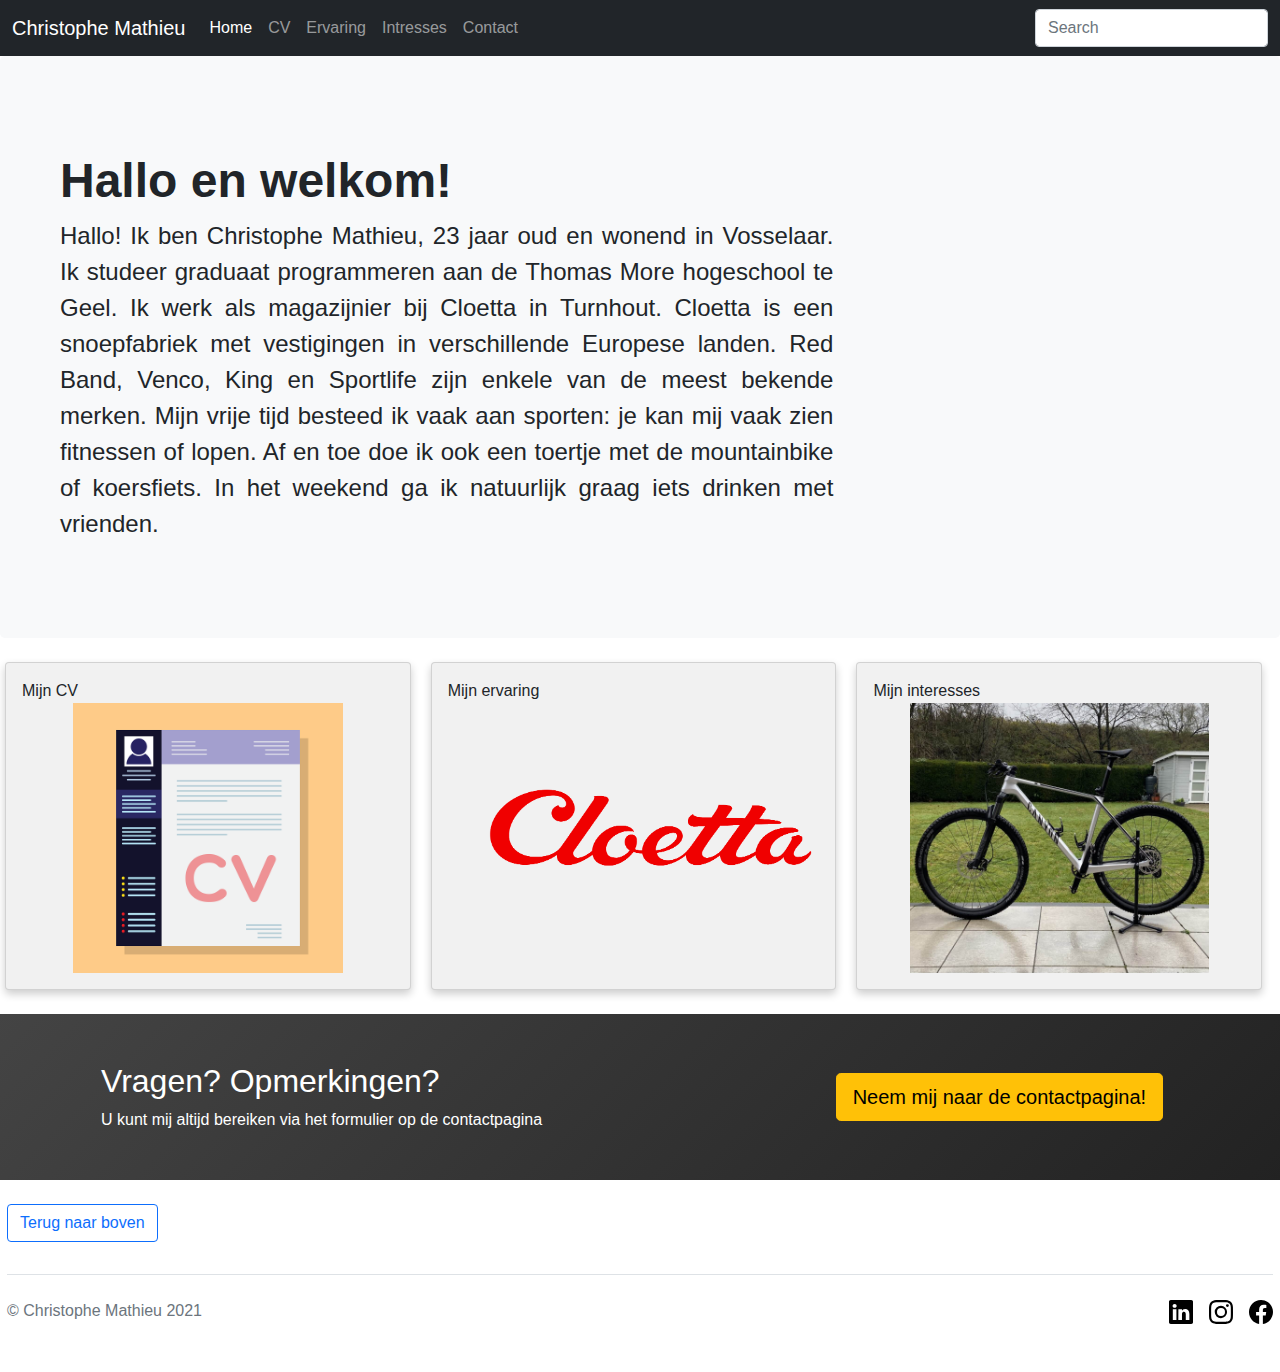
<file: root/index.html>
<!DOCTYPE html>
<html lang="nl">

<head>
    <title>Christophe Mathieu</title>
    <meta charset="UTF-8">
    <link rel="icon" type="image/png" href="favicon.ico" />
    <link rel="stylesheet" type="text/css" href="../css/bootstrap.css">
    <link rel="stylesheet" type="text/css" href="../css/stijlproject.css">

</head>

<body>
    <svg xmlns="http://www.w3.org/2000/svg" style="display: none;">
        <symbol id="bootstrap" viewBox="0 0 118 94">
            <title>Bootstrap</title>
            <path fill-rule="evenodd" clip-rule="evenodd"
                d="M24.509 0c-6.733 0-11.715 5.893-11.492 12.284.214 6.14-.064 14.092-2.066 20.577C8.943 39.365 5.547 43.485 0 44.014v5.972c5.547.529 8.943 4.649 10.951 11.153 2.002 6.485 2.28 14.437 2.066 20.577C12.794 88.106 17.776 94 24.51 94H93.5c6.733 0 11.714-5.893 11.491-12.284-.214-6.14.064-14.092 2.066-20.577 2.009-6.504 5.396-10.624 10.943-11.153v-5.972c-5.547-.529-8.934-4.649-10.943-11.153-2.002-6.484-2.28-14.437-2.066-20.577C105.214 5.894 100.233 0 93.5 0H24.508zM80 57.863C80 66.663 73.436 72 62.543 72H44a2 2 0 01-2-2V24a2 2 0 012-2h18.437c9.083 0 15.044 4.92 15.044 12.474 0 5.302-4.01 10.049-9.119 10.88v.277C75.317 46.394 80 51.21 80 57.863zM60.521 28.34H49.948v14.934h8.905c6.884 0 10.68-2.772 10.68-7.727 0-4.643-3.264-7.207-9.012-7.207zM49.948 49.2v16.458H60.91c7.167 0 10.964-2.876 10.964-8.281 0-5.406-3.903-8.178-11.425-8.178H49.948z">
            </path>
        </symbol>
        <symbol id="facebook" viewBox="0 0 16 16">
            <path
                d="M16 8.049c0-4.446-3.582-8.05-8-8.05C3.58 0-.002 3.603-.002 8.05c0 4.017 2.926 7.347 6.75 7.951v-5.625h-2.03V8.05H6.75V6.275c0-2.017 1.195-3.131 3.022-3.131.876 0 1.791.157 1.791.157v1.98h-1.009c-.993 0-1.303.621-1.303 1.258v1.51h2.218l-.354 2.326H9.25V16c3.824-.604 6.75-3.934 6.75-7.951z" />
        </symbol>
        <symbol id="instagram" viewBox="0 0 16 16">
            <path
                d="M8 0C5.829 0 5.556.01 4.703.048 3.85.088 3.269.222 2.76.42a3.917 3.917 0 0 0-1.417.923A3.927 3.927 0 0 0 .42 2.76C.222 3.268.087 3.85.048 4.7.01 5.555 0 5.827 0 8.001c0 2.172.01 2.444.048 3.297.04.852.174 1.433.372 1.942.205.526.478.972.923 1.417.444.445.89.719 1.416.923.51.198 1.09.333 1.942.372C5.555 15.99 5.827 16 8 16s2.444-.01 3.298-.048c.851-.04 1.434-.174 1.943-.372a3.916 3.916 0 0 0 1.416-.923c.445-.445.718-.891.923-1.417.197-.509.332-1.09.372-1.942C15.99 10.445 16 10.173 16 8s-.01-2.445-.048-3.299c-.04-.851-.175-1.433-.372-1.941a3.926 3.926 0 0 0-.923-1.417A3.911 3.911 0 0 0 13.24.42c-.51-.198-1.092-.333-1.943-.372C10.443.01 10.172 0 7.998 0h.003zm-.717 1.442h.718c2.136 0 2.389.007 3.232.046.78.035 1.204.166 1.486.275.373.145.64.319.92.599.28.28.453.546.598.92.11.281.24.705.275 1.485.039.843.047 1.096.047 3.231s-.008 2.389-.047 3.232c-.035.78-.166 1.203-.275 1.485a2.47 2.47 0 0 1-.599.919c-.28.28-.546.453-.92.598-.28.11-.704.24-1.485.276-.843.038-1.096.047-3.232.047s-2.39-.009-3.233-.047c-.78-.036-1.203-.166-1.485-.276a2.478 2.478 0 0 1-.92-.598 2.48 2.48 0 0 1-.6-.92c-.109-.281-.24-.705-.275-1.485-.038-.843-.046-1.096-.046-3.233 0-2.136.008-2.388.046-3.231.036-.78.166-1.204.276-1.486.145-.373.319-.64.599-.92.28-.28.546-.453.92-.598.282-.11.705-.24 1.485-.276.738-.034 1.024-.044 2.515-.045v.002zm4.988 1.328a.96.96 0 1 0 0 1.92.96.96 0 0 0 0-1.92zm-4.27 1.122a4.109 4.109 0 1 0 0 8.217 4.109 4.109 0 0 0 0-8.217zm0 1.441a2.667 2.667 0 1 1 0 5.334 2.667 2.667 0 0 1 0-5.334z" />
        </symbol>
        <symbol id="linkedin" viewBox="0 0 16 16">
            <path
                d="M0 1.146C0 .513.526 0 1.175 0h13.65C15.474 0 16 .513 16 1.146v13.708c0 .633-.526 1.146-1.175 1.146H1.175C.526 16 0 15.487 0 14.854V1.146zm4.943 12.248V6.169H2.542v7.225h2.401zm-1.2-8.212c.837 0 1.358-.554 1.358-1.248-.015-.709-.52-1.248-1.342-1.248-.822 0-1.359.54-1.359 1.248 0 .694.521 1.248 1.327 1.248h.016zm4.908 8.212V9.359c0-.216.016-.432.08-.586.173-.431.568-.878 1.232-.878.869 0 1.216.662 1.216 1.634v3.865h2.401V9.25c0-2.22-1.184-3.252-2.764-3.252-1.274 0-1.845.7-2.165 1.193v.025h-.016a5.54 5.54 0 0 1 .016-.025V6.169h-2.4c.03.678 0 7.225 0 7.225h2.4z" />
        </symbol>
    </svg>
    <a id="top"></a>

    <div>
        <nav class="navbar navbar-expand-md navbar-dark bg-dark" aria-label="Fourth navbar example">
            <div class="container-fluid">
                <a class="navbar-brand" href="#">Christophe Mathieu</a>
                <button class="navbar-toggler" type="button" data-bs-toggle="collapse"
                    data-bs-target="#navbarsExample04" aria-controls="navbarsExample04" aria-expanded="false"
                    aria-label="Toggle navigation" style="background-color: black">
                    <span class="navbar-toggler-icon"></span>
                </button>

                <div class="collapse navbar-collapse" id="navbarsExample04">
                    <ul class="navbar-nav me-auto mb-2 mb-md-0">
                        <li class="nav-item">
                            <a class="nav-link active" aria-current="page" href="index.html">Home</a>
                        </li>
                        <li class="nav-item">
                            <a class="nav-link" href="cv.html">CV</a>
                        </li>
                        <li class="nav-item">
                            <a class="nav-link" href="ervaring.html">Ervaring</a>
                        </li>
                        <li class="nav-item">
                            <a class="nav-link" href="interesses.html">Intresses</a>
                        </li>
                        <li class="nav-item">
                            <a class="nav-link" href="contact.html">Contact</a>
                        </li>

                    </ul>
                    <form>
                        <input class="form-control" type="text" placeholder="Search" aria-label="Search">
                    </form>
                </div>
            </div>
        </nav>
    </div>
    <div class="p-5 mb-4 bg-light rounded-3">
        <div class="container-fluid py-5">
            <h1 class="display-5 fw-bold">Hallo en welkom!</h1>
            <p class="col-md-8 fs-4">Hallo! Ik ben Christophe Mathieu, 23 jaar oud en wonend in Vosselaar.
                Ik studeer graduaat programmeren aan de Thomas More hogeschool te Geel.
                Ik werk als magazijnier bij Cloetta in Turnhout. Cloetta is een snoepfabriek met vestigingen in
                verschillende Europese landen. Red Band, Venco, King en Sportlife zijn enkele van de meest bekende
                merken.
                Mijn vrije tijd besteed ik vaak aan sporten: je kan mij vaak zien fitnessen of lopen. Af en toe doe
                ik ook een toertje met de mountainbike of koersfiets. In het weekend ga ik natuurlijk graag iets
                drinken met vrienden.</p>
        </div>
    </div>
    <div class="row">
        <div class="column">
            <div class="card">
                <p>Mijn CV</p>
                <a href="cv.html">
                    <img alt="cv" src="../images/cv.png"></a>
            </div>
        </div>
        <div class="column">
            <div class="card">
                <p>Mijn ervaring</p>
                <a href="ervaring.html">
                    <img alt="ervaring" src="../images/cloetta.png"></a>
            </div>
        </div>
        <div class="column">
            <div class="card">
                <p>Mijn interesses</p>
                <a href="interesses.html">
                    <img alt="interesses" src="../images/canyon.jpg"></a>
            </div>
        </div>
        <section class="as-cta-full-gradient my-4 py-5 px-3">
            <div class="container">
                <div class="row">
                    <div class="col-sm-12 col-md-7 col-lg-8">
                        <div class="as-cta-desc">
                            <h2 class="font-weight-normal">Vragen? Opmerkingen?</h2>
                            <p class="mb-0">U kunt mij altijd bereiken via het formulier op de contactpagina </p>
                        </div>
                    </div>
                    <div class="col-sm-12 col-md-5 col-lg-4 align-self-center">
                        <div class="as-cta-btn">
                            <a href="contact.html" class="btn btn-warning btn-lg">Neem mij naar de contactpagina!<i
                                    class="fa fa-angle-right" aria-hidden="true"></i></a>
                        </div>
                    </div>
                </div>
            </div>
        </section>
        <section>
            <h4><a class="btn btn-outline-primary" href="#top">Terug naar boven</a></h4>
        </section>
        <div class="b-example-divider"></div>
        <div class="container">

            <footer class="d-flex flex-wrap justify-content-between align-items-center py-4 my-4 border-top">

                <div class="col-md-4 d-flex align-items-center">
                    <span class="text-muted">&copy; Christophe Mathieu 2021</span>
                </div>

                <ul class="nav col-md-4 justify-content-end list-unstyled d-flex">
                    <li class="ms-3"><a class="text-muted"
                            href="https://www.linkedin.com/in/christophe-mathieu-553378223/" target="_blank"><svg
                                class="bi" width="24" height="24">
                                <use xlink:href="#linkedin" />
                            </svg></a></li>
                    <li class="ms-3"><a class="text-muted" href="https://www.instagram.com/mathieuchris_/"
                            target="_blank"><svg class=" bi" width="24" height="24">
                                <use xlink:href="#instagram" />
                            </svg>
                        </a></li>
                    <li class="ms-3"><a class="text-muted" href="https://www.facebook.com/christophe.mathieu.75839/"
                            target="_blank"><svg class=" bi" width="24" height="24">
                                <use xlink:href="#facebook" />
                            </svg>
                        </a></li>
                </ul>
            </footer>
        </div>
    </div>
    <script src="../js/bootstrap.bundle.js"></script>
</body>

</html>
</file>
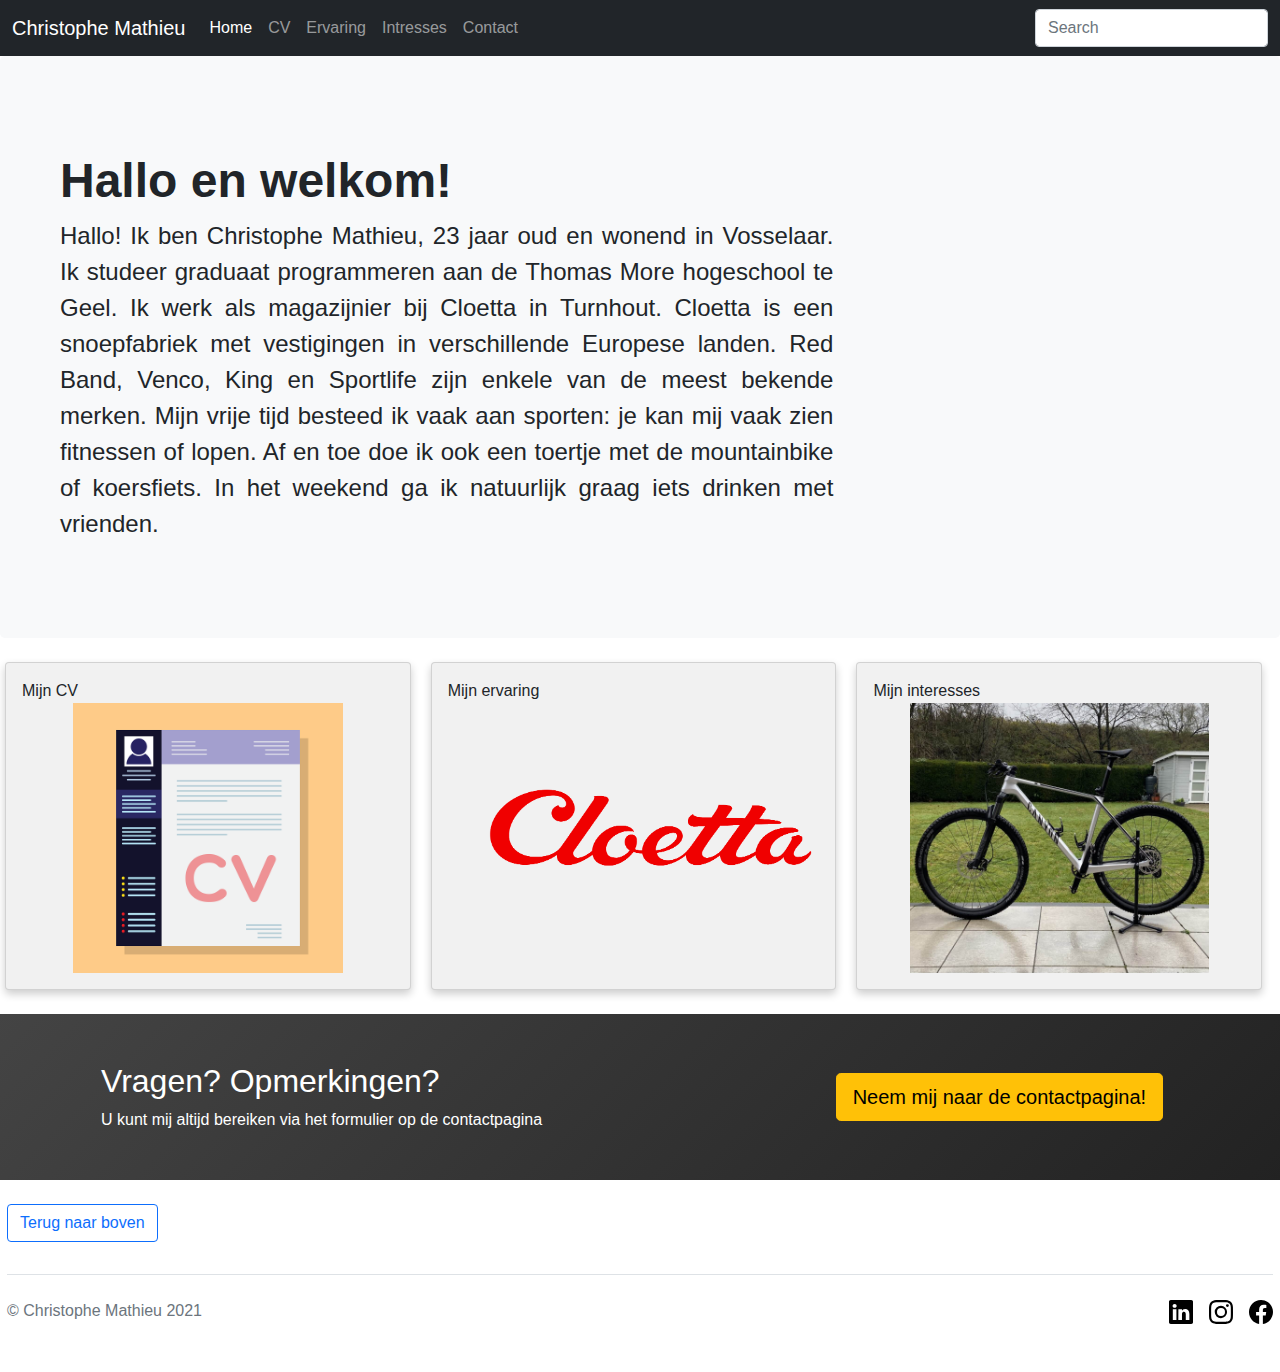
<file: Opdracht 3 Project 2 Christophe Mathieu/root/index.html>
<!DOCTYPE html>
<html lang="nl">

<head>
    <title>Christophe Mathieu</title>
    <meta charset="UTF-8">
    <link rel="icon" type="image/png" href="favicon.ico" />
    <link rel="stylesheet" type="text/css" href="../css/bootstrap.css">
    <link rel="stylesheet" type="text/css" href="../css/stijlproject.css">

</head>

<body>
    <svg xmlns="http://www.w3.org/2000/svg" style="display: none;">
        <symbol id="bootstrap" viewBox="0 0 118 94">
            <title>Bootstrap</title>
            <path fill-rule="evenodd" clip-rule="evenodd"
                d="M24.509 0c-6.733 0-11.715 5.893-11.492 12.284.214 6.14-.064 14.092-2.066 20.577C8.943 39.365 5.547 43.485 0 44.014v5.972c5.547.529 8.943 4.649 10.951 11.153 2.002 6.485 2.28 14.437 2.066 20.577C12.794 88.106 17.776 94 24.51 94H93.5c6.733 0 11.714-5.893 11.491-12.284-.214-6.14.064-14.092 2.066-20.577 2.009-6.504 5.396-10.624 10.943-11.153v-5.972c-5.547-.529-8.934-4.649-10.943-11.153-2.002-6.484-2.28-14.437-2.066-20.577C105.214 5.894 100.233 0 93.5 0H24.508zM80 57.863C80 66.663 73.436 72 62.543 72H44a2 2 0 01-2-2V24a2 2 0 012-2h18.437c9.083 0 15.044 4.92 15.044 12.474 0 5.302-4.01 10.049-9.119 10.88v.277C75.317 46.394 80 51.21 80 57.863zM60.521 28.34H49.948v14.934h8.905c6.884 0 10.68-2.772 10.68-7.727 0-4.643-3.264-7.207-9.012-7.207zM49.948 49.2v16.458H60.91c7.167 0 10.964-2.876 10.964-8.281 0-5.406-3.903-8.178-11.425-8.178H49.948z">
            </path>
        </symbol>
        <symbol id="facebook" viewBox="0 0 16 16">
            <path
                d="M16 8.049c0-4.446-3.582-8.05-8-8.05C3.58 0-.002 3.603-.002 8.05c0 4.017 2.926 7.347 6.75 7.951v-5.625h-2.03V8.05H6.75V6.275c0-2.017 1.195-3.131 3.022-3.131.876 0 1.791.157 1.791.157v1.98h-1.009c-.993 0-1.303.621-1.303 1.258v1.51h2.218l-.354 2.326H9.25V16c3.824-.604 6.75-3.934 6.75-7.951z" />
        </symbol>
        <symbol id="instagram" viewBox="0 0 16 16">
            <path
                d="M8 0C5.829 0 5.556.01 4.703.048 3.85.088 3.269.222 2.76.42a3.917 3.917 0 0 0-1.417.923A3.927 3.927 0 0 0 .42 2.76C.222 3.268.087 3.85.048 4.7.01 5.555 0 5.827 0 8.001c0 2.172.01 2.444.048 3.297.04.852.174 1.433.372 1.942.205.526.478.972.923 1.417.444.445.89.719 1.416.923.51.198 1.09.333 1.942.372C5.555 15.99 5.827 16 8 16s2.444-.01 3.298-.048c.851-.04 1.434-.174 1.943-.372a3.916 3.916 0 0 0 1.416-.923c.445-.445.718-.891.923-1.417.197-.509.332-1.09.372-1.942C15.99 10.445 16 10.173 16 8s-.01-2.445-.048-3.299c-.04-.851-.175-1.433-.372-1.941a3.926 3.926 0 0 0-.923-1.417A3.911 3.911 0 0 0 13.24.42c-.51-.198-1.092-.333-1.943-.372C10.443.01 10.172 0 7.998 0h.003zm-.717 1.442h.718c2.136 0 2.389.007 3.232.046.78.035 1.204.166 1.486.275.373.145.64.319.92.599.28.28.453.546.598.92.11.281.24.705.275 1.485.039.843.047 1.096.047 3.231s-.008 2.389-.047 3.232c-.035.78-.166 1.203-.275 1.485a2.47 2.47 0 0 1-.599.919c-.28.28-.546.453-.92.598-.28.11-.704.24-1.485.276-.843.038-1.096.047-3.232.047s-2.39-.009-3.233-.047c-.78-.036-1.203-.166-1.485-.276a2.478 2.478 0 0 1-.92-.598 2.48 2.48 0 0 1-.6-.92c-.109-.281-.24-.705-.275-1.485-.038-.843-.046-1.096-.046-3.233 0-2.136.008-2.388.046-3.231.036-.78.166-1.204.276-1.486.145-.373.319-.64.599-.92.28-.28.546-.453.92-.598.282-.11.705-.24 1.485-.276.738-.034 1.024-.044 2.515-.045v.002zm4.988 1.328a.96.96 0 1 0 0 1.92.96.96 0 0 0 0-1.92zm-4.27 1.122a4.109 4.109 0 1 0 0 8.217 4.109 4.109 0 0 0 0-8.217zm0 1.441a2.667 2.667 0 1 1 0 5.334 2.667 2.667 0 0 1 0-5.334z" />
        </symbol>
        <symbol id="linkedin" viewBox="0 0 16 16">
            <path
                d="M0 1.146C0 .513.526 0 1.175 0h13.65C15.474 0 16 .513 16 1.146v13.708c0 .633-.526 1.146-1.175 1.146H1.175C.526 16 0 15.487 0 14.854V1.146zm4.943 12.248V6.169H2.542v7.225h2.401zm-1.2-8.212c.837 0 1.358-.554 1.358-1.248-.015-.709-.52-1.248-1.342-1.248-.822 0-1.359.54-1.359 1.248 0 .694.521 1.248 1.327 1.248h.016zm4.908 8.212V9.359c0-.216.016-.432.08-.586.173-.431.568-.878 1.232-.878.869 0 1.216.662 1.216 1.634v3.865h2.401V9.25c0-2.22-1.184-3.252-2.764-3.252-1.274 0-1.845.7-2.165 1.193v.025h-.016a5.54 5.54 0 0 1 .016-.025V6.169h-2.4c.03.678 0 7.225 0 7.225h2.4z" />
        </symbol>
    </svg>
    <a id="top"></a>

    <div>
        <nav class="navbar navbar-expand-md navbar-dark bg-dark" aria-label="Fourth navbar example">
            <div class="container-fluid">
                <a class="navbar-brand" href="#">Christophe Mathieu</a>
                <button class="navbar-toggler" type="button" data-bs-toggle="collapse"
                    data-bs-target="#navbarsExample04" aria-controls="navbarsExample04" aria-expanded="false"
                    aria-label="Toggle navigation" style="background-color: black">
                    <span class="navbar-toggler-icon"></span>
                </button>

                <div class="collapse navbar-collapse" id="navbarsExample04">
                    <ul class="navbar-nav me-auto mb-2 mb-md-0">
                        <li class="nav-item">
                            <a class="nav-link active" aria-current="page" href="index.html">Home</a>
                        </li>
                        <li class="nav-item">
                            <a class="nav-link" href="cv.html">CV</a>
                        </li>
                        <li class="nav-item">
                            <a class="nav-link" href="ervaring.html">Ervaring</a>
                        </li>
                        <li class="nav-item">
                            <a class="nav-link" href="interesses.html">Intresses</a>
                        </li>
                        <li class="nav-item">
                            <a class="nav-link" href="contact.html">Contact</a>
                        </li>

                    </ul>
                    <form>
                        <input class="form-control" type="text" placeholder="Search" aria-label="Search">
                    </form>
                </div>
            </div>
        </nav>
    </div>
    <div class="p-5 mb-4 bg-light rounded-3">
        <div class="container-fluid py-5">
            <h1 class="display-5 fw-bold">Hallo en welkom!</h1>
            <p class="col-md-8 fs-4">Hallo! Ik ben Christophe Mathieu, 23 jaar oud en wonend in Vosselaar.
                Ik studeer graduaat programmeren aan de Thomas More hogeschool te Geel.
                Ik werk als magazijnier bij Cloetta in Turnhout. Cloetta is een snoepfabriek met vestigingen in
                verschillende Europese landen. Red Band, Venco, King en Sportlife zijn enkele van de meest bekende
                merken.
                Mijn vrije tijd besteed ik vaak aan sporten: je kan mij vaak zien fitnessen of lopen. Af en toe doe
                ik ook een toertje met de mountainbike of koersfiets. In het weekend ga ik natuurlijk graag iets
                drinken met vrienden.</p>
        </div>
    </div>
    <div class="row">
        <div class="column">
            <div class="card">
                <p>Mijn CV</p>
                <a href="cv.html">
                    <img alt="cv" src="../images/cv.png"></a>
            </div>
        </div>
        <div class="column">
            <div class="card">
                <p>Mijn ervaring</p>
                <a href="ervaring.html">
                    <img alt="ervaring" src="../images/cloetta.png"></a>
            </div>
        </div>
        <div class="column">
            <div class="card">
                <p>Mijn interesses</p>
                <a href="interesses.html">
                    <img alt="interesses" src="../images/canyon.jpg"></a>
            </div>
        </div>
        <section class="as-cta-full-gradient my-4 py-5 px-3">
            <div class="container">
                <div class="row">
                    <div class="col-sm-12 col-md-7 col-lg-8">
                        <div class="as-cta-desc">
                            <h2 class="font-weight-normal">Vragen? Opmerkingen?</h2>
                            <p class="mb-0">U kunt mij altijd bereiken via het formulier op de contactpagina </p>
                        </div>
                    </div>
                    <div class="col-sm-12 col-md-5 col-lg-4 align-self-center">
                        <div class="as-cta-btn">
                            <a href="contact.html" class="btn btn-warning btn-lg">Neem mij naar de contactpagina!<i
                                    class="fa fa-angle-right" aria-hidden="true"></i></a>
                        </div>
                    </div>
                </div>
            </div>
        </section>
        <section>
            <h4><a class="btn btn-outline-primary" href="#top">Terug naar boven</a></h4>
        </section>
        <div class="b-example-divider"></div>
        <div class="container">

            <footer class="d-flex flex-wrap justify-content-between align-items-center py-4 my-4 border-top">

                <div class="col-md-4 d-flex align-items-center">
                    <span class="text-muted">&copy; Christophe Mathieu 2021</span>
                </div>

                <ul class="nav col-md-4 justify-content-end list-unstyled d-flex">
                    <li class="ms-3"><a class="text-muted"
                            href="https://www.linkedin.com/in/christophe-mathieu-553378223/" target="_blank"><svg
                                class="bi" width="24" height="24">
                                <use xlink:href="#linkedin" />
                            </svg></a></li>
                    <li class="ms-3"><a class="text-muted" href="https://www.instagram.com/mathieuchris_/"
                            target="_blank"><svg class=" bi" width="24" height="24">
                                <use xlink:href="#instagram" />
                            </svg>
                        </a></li>
                    <li class="ms-3"><a class="text-muted" href="https://www.facebook.com/christophe.mathieu.75839/"
                            target="_blank"><svg class=" bi" width="24" height="24">
                                <use xlink:href="#facebook" />
                            </svg>
                        </a></li>
                </ul>
            </footer>
        </div>
    </div>
    <script src="../js/bootstrap.bundle.js"></script>
</body>

</html>
</file>
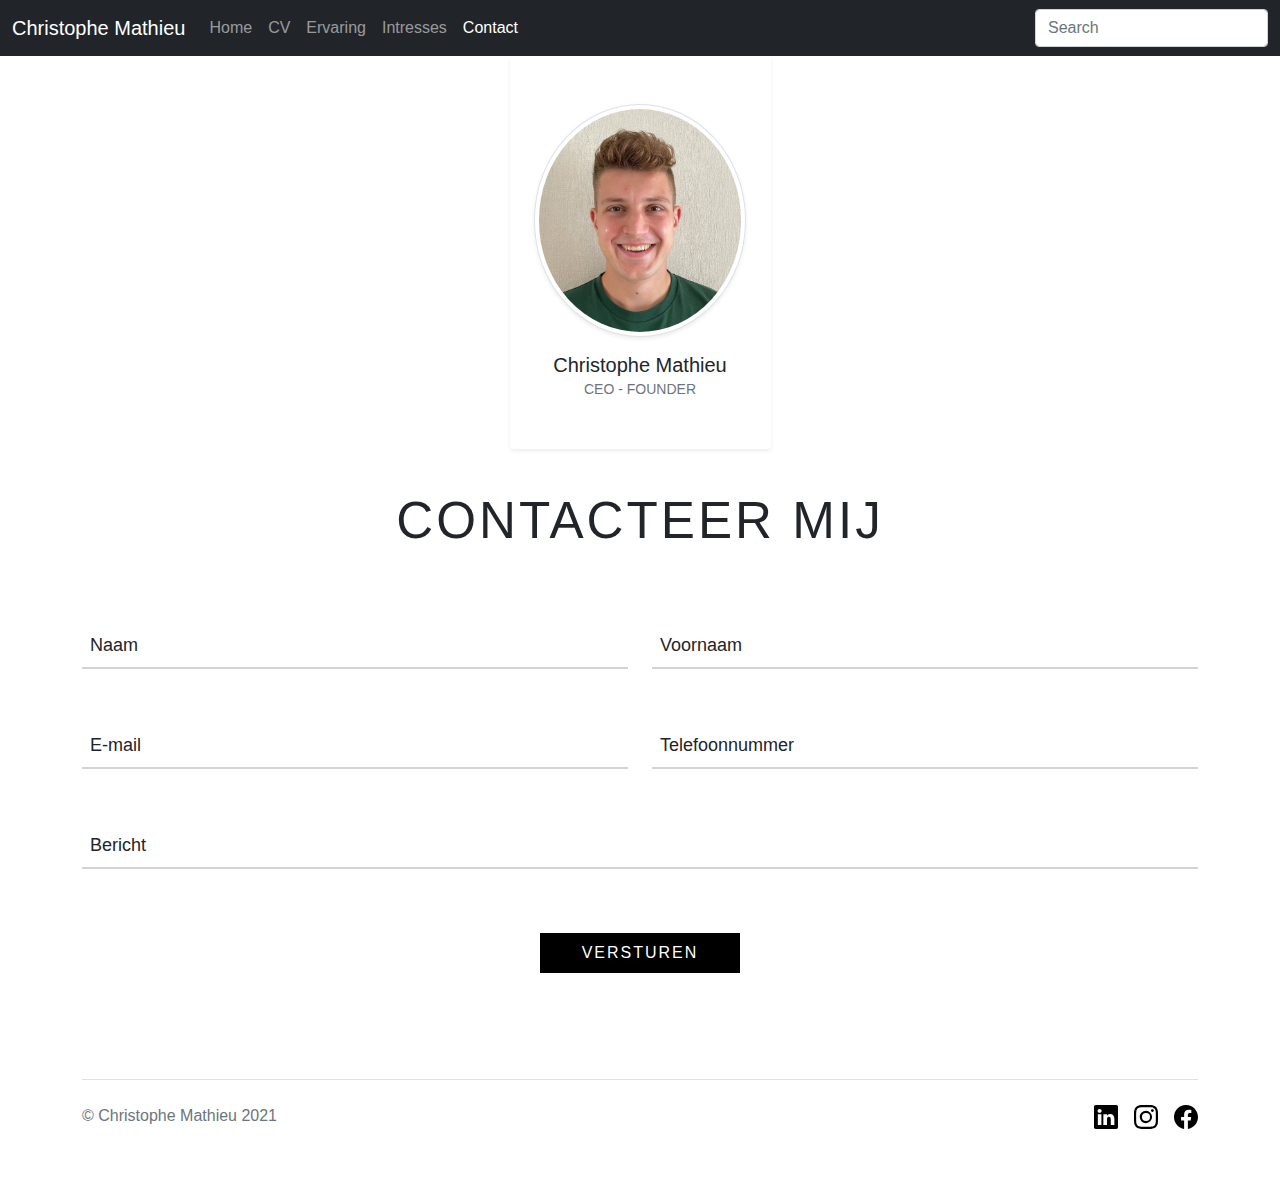
<file: root/contact.html>
<!DOCTYPE html>
<html lang="nl">

<head>
    <title>Christophe Mathieu</title>
    <meta charset="UTF-8">
    <link rel="icon" type="image/png" href="favicon.ico" />
    <link rel="stylesheet" type="text/css" href="../css/stijlproject.css">
    <link rel="stylesheet" type="text/css" href="../css/bootstrap.css">
</head>

<body>
    <svg xmlns="http://www.w3.org/2000/svg" style="display: none;">
        <symbol id="bootstrap" viewBox="0 0 118 94">
            <title>Bootstrap</title>
            <path fill-rule="evenodd" clip-rule="evenodd"
                d="M24.509 0c-6.733 0-11.715 5.893-11.492 12.284.214 6.14-.064 14.092-2.066 20.577C8.943 39.365 5.547 43.485 0 44.014v5.972c5.547.529 8.943 4.649 10.951 11.153 2.002 6.485 2.28 14.437 2.066 20.577C12.794 88.106 17.776 94 24.51 94H93.5c6.733 0 11.714-5.893 11.491-12.284-.214-6.14.064-14.092 2.066-20.577 2.009-6.504 5.396-10.624 10.943-11.153v-5.972c-5.547-.529-8.934-4.649-10.943-11.153-2.002-6.484-2.28-14.437-2.066-20.577C105.214 5.894 100.233 0 93.5 0H24.508zM80 57.863C80 66.663 73.436 72 62.543 72H44a2 2 0 01-2-2V24a2 2 0 012-2h18.437c9.083 0 15.044 4.92 15.044 12.474 0 5.302-4.01 10.049-9.119 10.88v.277C75.317 46.394 80 51.21 80 57.863zM60.521 28.34H49.948v14.934h8.905c6.884 0 10.68-2.772 10.68-7.727 0-4.643-3.264-7.207-9.012-7.207zM49.948 49.2v16.458H60.91c7.167 0 10.964-2.876 10.964-8.281 0-5.406-3.903-8.178-11.425-8.178H49.948z">
            </path>
        </symbol>
        <symbol id="facebook" viewBox="0 0 16 16">
            <path
                d="M16 8.049c0-4.446-3.582-8.05-8-8.05C3.58 0-.002 3.603-.002 8.05c0 4.017 2.926 7.347 6.75 7.951v-5.625h-2.03V8.05H6.75V6.275c0-2.017 1.195-3.131 3.022-3.131.876 0 1.791.157 1.791.157v1.98h-1.009c-.993 0-1.303.621-1.303 1.258v1.51h2.218l-.354 2.326H9.25V16c3.824-.604 6.75-3.934 6.75-7.951z" />
        </symbol>
        <symbol id="instagram" viewBox="0 0 16 16">
            <path
                d="M8 0C5.829 0 5.556.01 4.703.048 3.85.088 3.269.222 2.76.42a3.917 3.917 0 0 0-1.417.923A3.927 3.927 0 0 0 .42 2.76C.222 3.268.087 3.85.048 4.7.01 5.555 0 5.827 0 8.001c0 2.172.01 2.444.048 3.297.04.852.174 1.433.372 1.942.205.526.478.972.923 1.417.444.445.89.719 1.416.923.51.198 1.09.333 1.942.372C5.555 15.99 5.827 16 8 16s2.444-.01 3.298-.048c.851-.04 1.434-.174 1.943-.372a3.916 3.916 0 0 0 1.416-.923c.445-.445.718-.891.923-1.417.197-.509.332-1.09.372-1.942C15.99 10.445 16 10.173 16 8s-.01-2.445-.048-3.299c-.04-.851-.175-1.433-.372-1.941a3.926 3.926 0 0 0-.923-1.417A3.911 3.911 0 0 0 13.24.42c-.51-.198-1.092-.333-1.943-.372C10.443.01 10.172 0 7.998 0h.003zm-.717 1.442h.718c2.136 0 2.389.007 3.232.046.78.035 1.204.166 1.486.275.373.145.64.319.92.599.28.28.453.546.598.92.11.281.24.705.275 1.485.039.843.047 1.096.047 3.231s-.008 2.389-.047 3.232c-.035.78-.166 1.203-.275 1.485a2.47 2.47 0 0 1-.599.919c-.28.28-.546.453-.92.598-.28.11-.704.24-1.485.276-.843.038-1.096.047-3.232.047s-2.39-.009-3.233-.047c-.78-.036-1.203-.166-1.485-.276a2.478 2.478 0 0 1-.92-.598 2.48 2.48 0 0 1-.6-.92c-.109-.281-.24-.705-.275-1.485-.038-.843-.046-1.096-.046-3.233 0-2.136.008-2.388.046-3.231.036-.78.166-1.204.276-1.486.145-.373.319-.64.599-.92.28-.28.546-.453.92-.598.282-.11.705-.24 1.485-.276.738-.034 1.024-.044 2.515-.045v.002zm4.988 1.328a.96.96 0 1 0 0 1.92.96.96 0 0 0 0-1.92zm-4.27 1.122a4.109 4.109 0 1 0 0 8.217 4.109 4.109 0 0 0 0-8.217zm0 1.441a2.667 2.667 0 1 1 0 5.334 2.667 2.667 0 0 1 0-5.334z" />
        </symbol>
        <symbol id="linkedin" viewBox="0 0 16 16">
            <path
                d="M0 1.146C0 .513.526 0 1.175 0h13.65C15.474 0 16 .513 16 1.146v13.708c0 .633-.526 1.146-1.175 1.146H1.175C.526 16 0 15.487 0 14.854V1.146zm4.943 12.248V6.169H2.542v7.225h2.401zm-1.2-8.212c.837 0 1.358-.554 1.358-1.248-.015-.709-.52-1.248-1.342-1.248-.822 0-1.359.54-1.359 1.248 0 .694.521 1.248 1.327 1.248h.016zm4.908 8.212V9.359c0-.216.016-.432.08-.586.173-.431.568-.878 1.232-.878.869 0 1.216.662 1.216 1.634v3.865h2.401V9.25c0-2.22-1.184-3.252-2.764-3.252-1.274 0-1.845.7-2.165 1.193v.025h-.016a5.54 5.54 0 0 1 .016-.025V6.169h-2.4c.03.678 0 7.225 0 7.225h2.4z" />
        </symbol>
    </svg>

    <a id="top"></a>
    <div class="sticky-top">
        <nav class="navbar navbar-expand-md navbar-dark bg-dark" aria-label="Fourth navbar example">
            <div class="container-fluid">
                <a class="navbar-brand" href="#">Christophe Mathieu</a>
                <button class="navbar-toggler" type="button" data-bs-toggle="collapse"
                    data-bs-target="#navbarsExample04" aria-controls="navbarsExample04" aria-expanded="false"
                    aria-label="Toggle navigation">
                    <span class="navbar-toggler-icon"></span>
                </button>

                <div class="collapse navbar-collapse" id="navbarsExample04">
                    <ul class="navbar-nav me-auto mb-2 mb-md-0">
                        <li class="nav-item">
                            <a class="nav-link" href="index.html">Home</a>
                        </li>
                        <li class="nav-item">
                            <a class="nav-link" href="cv.html">CV</a>
                        </li>
                        <li class="nav-item">
                            <a class="nav-link" href="ervaring.html">Ervaring</a>
                        </li>
                        <li class="nav-item">
                            <a class="nav-link" href="interesses.html">Intresses</a>
                        </li>
                        <li class="nav-item">
                            <a class="nav-link active" aria-current="page" href="contact.html">Contact</a>
                        </li>

                    </ul>
                    <form>
                        <input class="form-control" type="text" placeholder="Search" aria-label="Search">
                    </form>
                </div>
            </div>
        </nav>
    </div>
    <div class="container">
        <div class="row text-center">
            <div class="col-xl-3 col-sm-6 mb-5 m-auto">
                <div class="bg-white rounded shadow-sm py-5 px-4">
                    <img src="../images/contactfoto.jpg" alt="contactfoto"
                        class="img-fluid rounded-circle mb-3 img-thumbnail shadow-sm">
                    <h5 class="mb-0">Christophe Mathieu</h5><span class="small text-uppercase text-muted">CEO -
                        Founder</span>
                </div>
            </div>
            <section class="get-in-touch">
                <h1 class="title">Contacteer mij</h1>
                <form class="contact-form row">
                    <div class="form-field col-lg-6">
                        <input id="name" class="input-text js-input" type="text" required>
                        <label class="label" for="name">Naam</label>
                    </div>
                    <div class="form-field col-lg-6">
                        <input id="firstname" class="input-text js-input" type="text" required>
                        <label class="label" for="name">Voornaam</label>
                    </div>
                    <div class="form-field col-lg-6 ">
                        <input id="email" class="input-text js-input" type="email" required>
                        <label class="label" for="email">E-mail</label>
                    </div>
                    <div class="form-field col-lg-6 ">
                        <input id="phone" class="input-text js-input" type="text" required>
                        <label class="label" for="phone">Telefoonnummer</label>
                    </div>
                    <div class="form-field col-lg-12">
                        <input id="message" class="input-text js-input" type="text" required>
                        <label class="label" for="message">Bericht</label>
                    </div>
                    <div class="form-field col-lg-12">
                        <input class="submit-btn" type="submit" value="Versturen">
                    </div>
                </form>
            </section>
        </div>
    </div>
    <div class="b-example-divider"></div>
    <div class="container">
        <footer class="d-flex flex-wrap justify-content-between align-items-center py-4 my-4 border-top">
            <div class="col-md-4 d-flex align-items-center">

                <span class="text-muted">&copy; Christophe Mathieu 2021</span>
            </div>

            <ul class="nav col-md-4 justify-content-end list-unstyled d-flex">
                <li class="ms-3"><a class="text-muted" href="https://www.linkedin.com/in/christophe-mathieu-553378223/"
                        target="_blank"><svg class="bi" width="24" height="24">
                            <use xlink:href="#linkedin" />
                        </svg></a></li>
                <li class="ms-3"><a class="text-muted" href="https://www.instagram.com/mathieuchris_/"
                        target="_blank"><svg class=" bi" width="24" height="24">
                            <use xlink:href="#instagram" />
                        </svg>
                    </a></li>
                <li class="ms-3"><a class="text-muted" href="https://www.facebook.com/christophe.mathieu.75839/"
                        target="_blank"><svg class=" bi" width="24" height="24">
                            <use xlink:href="#facebook" />
                        </svg>
                    </a></li>
            </ul>
        </footer>
    </div>

    <script src="../js/bootstrap.bundle.js"></script>
</body>

</html>
</file>
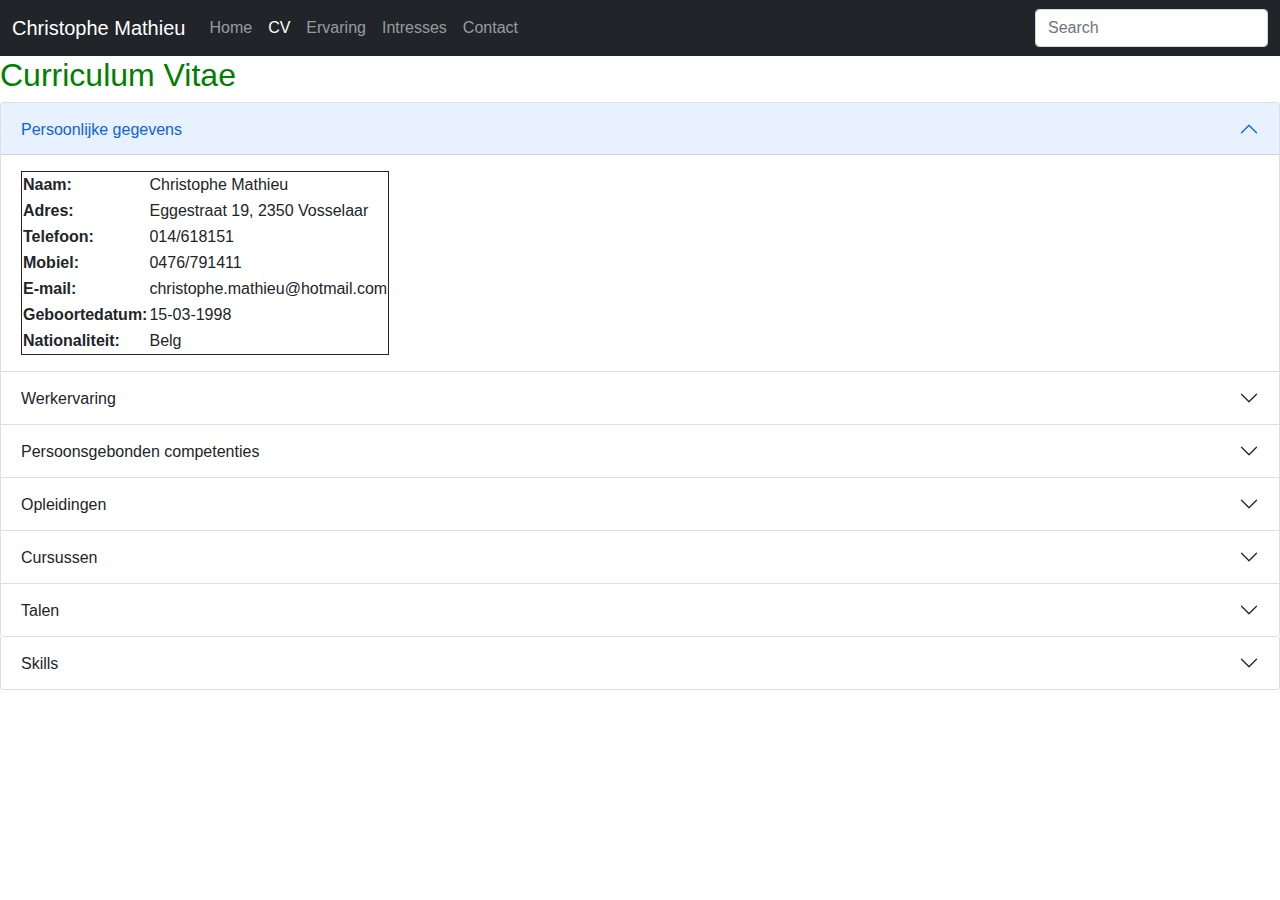
<file: root/cv.html>
<!DOCTYPE html>
<html lang="nl">

<head>
    <title>Christophe Mathieu</title>
    <meta charset="UTF-8">
    <link rel="icon" type="image/png" href="favicon.ico" />
    <link rel="stylesheet" type="text/css" href="../css/stijlproject.css">
    <link rel="stylesheet" type="text/css" href="../css/bootstrap.css">
</head>

<body>
    <svg xmlns="http://www.w3.org/2000/svg" style="display: none;">
        <symbol id="bootstrap" viewBox="0 0 118 94">
            <title>Bootstrap</title>
            <path fill-rule="evenodd" clip-rule="evenodd"
                d="M24.509 0c-6.733 0-11.715 5.893-11.492 12.284.214 6.14-.064 14.092-2.066 20.577C8.943 39.365 5.547 43.485 0 44.014v5.972c5.547.529 8.943 4.649 10.951 11.153 2.002 6.485 2.28 14.437 2.066 20.577C12.794 88.106 17.776 94 24.51 94H93.5c6.733 0 11.714-5.893 11.491-12.284-.214-6.14.064-14.092 2.066-20.577 2.009-6.504 5.396-10.624 10.943-11.153v-5.972c-5.547-.529-8.934-4.649-10.943-11.153-2.002-6.484-2.28-14.437-2.066-20.577C105.214 5.894 100.233 0 93.5 0H24.508zM80 57.863C80 66.663 73.436 72 62.543 72H44a2 2 0 01-2-2V24a2 2 0 012-2h18.437c9.083 0 15.044 4.92 15.044 12.474 0 5.302-4.01 10.049-9.119 10.88v.277C75.317 46.394 80 51.21 80 57.863zM60.521 28.34H49.948v14.934h8.905c6.884 0 10.68-2.772 10.68-7.727 0-4.643-3.264-7.207-9.012-7.207zM49.948 49.2v16.458H60.91c7.167 0 10.964-2.876 10.964-8.281 0-5.406-3.903-8.178-11.425-8.178H49.948z">
            </path>
        </symbol>
        <symbol id="facebook" viewBox="0 0 16 16">
            <path
                d="M16 8.049c0-4.446-3.582-8.05-8-8.05C3.58 0-.002 3.603-.002 8.05c0 4.017 2.926 7.347 6.75 7.951v-5.625h-2.03V8.05H6.75V6.275c0-2.017 1.195-3.131 3.022-3.131.876 0 1.791.157 1.791.157v1.98h-1.009c-.993 0-1.303.621-1.303 1.258v1.51h2.218l-.354 2.326H9.25V16c3.824-.604 6.75-3.934 6.75-7.951z" />
        </symbol>
        <symbol id="instagram" viewBox="0 0 16 16">
            <path
                d="M8 0C5.829 0 5.556.01 4.703.048 3.85.088 3.269.222 2.76.42a3.917 3.917 0 0 0-1.417.923A3.927 3.927 0 0 0 .42 2.76C.222 3.268.087 3.85.048 4.7.01 5.555 0 5.827 0 8.001c0 2.172.01 2.444.048 3.297.04.852.174 1.433.372 1.942.205.526.478.972.923 1.417.444.445.89.719 1.416.923.51.198 1.09.333 1.942.372C5.555 15.99 5.827 16 8 16s2.444-.01 3.298-.048c.851-.04 1.434-.174 1.943-.372a3.916 3.916 0 0 0 1.416-.923c.445-.445.718-.891.923-1.417.197-.509.332-1.09.372-1.942C15.99 10.445 16 10.173 16 8s-.01-2.445-.048-3.299c-.04-.851-.175-1.433-.372-1.941a3.926 3.926 0 0 0-.923-1.417A3.911 3.911 0 0 0 13.24.42c-.51-.198-1.092-.333-1.943-.372C10.443.01 10.172 0 7.998 0h.003zm-.717 1.442h.718c2.136 0 2.389.007 3.232.046.78.035 1.204.166 1.486.275.373.145.64.319.92.599.28.28.453.546.598.92.11.281.24.705.275 1.485.039.843.047 1.096.047 3.231s-.008 2.389-.047 3.232c-.035.78-.166 1.203-.275 1.485a2.47 2.47 0 0 1-.599.919c-.28.28-.546.453-.92.598-.28.11-.704.24-1.485.276-.843.038-1.096.047-3.232.047s-2.39-.009-3.233-.047c-.78-.036-1.203-.166-1.485-.276a2.478 2.478 0 0 1-.92-.598 2.48 2.48 0 0 1-.6-.92c-.109-.281-.24-.705-.275-1.485-.038-.843-.046-1.096-.046-3.233 0-2.136.008-2.388.046-3.231.036-.78.166-1.204.276-1.486.145-.373.319-.64.599-.92.28-.28.546-.453.92-.598.282-.11.705-.24 1.485-.276.738-.034 1.024-.044 2.515-.045v.002zm4.988 1.328a.96.96 0 1 0 0 1.92.96.96 0 0 0 0-1.92zm-4.27 1.122a4.109 4.109 0 1 0 0 8.217 4.109 4.109 0 0 0 0-8.217zm0 1.441a2.667 2.667 0 1 1 0 5.334 2.667 2.667 0 0 1 0-5.334z" />
        </symbol>
        <symbol id="linkedin" viewBox="0 0 16 16">
            <path
                d="M0 1.146C0 .513.526 0 1.175 0h13.65C15.474 0 16 .513 16 1.146v13.708c0 .633-.526 1.146-1.175 1.146H1.175C.526 16 0 15.487 0 14.854V1.146zm4.943 12.248V6.169H2.542v7.225h2.401zm-1.2-8.212c.837 0 1.358-.554 1.358-1.248-.015-.709-.52-1.248-1.342-1.248-.822 0-1.359.54-1.359 1.248 0 .694.521 1.248 1.327 1.248h.016zm4.908 8.212V9.359c0-.216.016-.432.08-.586.173-.431.568-.878 1.232-.878.869 0 1.216.662 1.216 1.634v3.865h2.401V9.25c0-2.22-1.184-3.252-2.764-3.252-1.274 0-1.845.7-2.165 1.193v.025h-.016a5.54 5.54 0 0 1 .016-.025V6.169h-2.4c.03.678 0 7.225 0 7.225h2.4z" />
        </symbol>
    </svg>
    <a id="top"></a>
    <div class="sticky-top">
        <nav class="navbar navbar-expand-md navbar-dark bg-dark" aria-label="Fourth navbar example">
            <div class="container-fluid">
                <a class="navbar-brand" href="#">Christophe Mathieu</a>
                <button class="navbar-toggler" type="button" data-bs-toggle="collapse"
                    data-bs-target="#navbarsExample04" aria-controls="navbarsExample04" aria-expanded="false"
                    aria-label="Toggle navigation">
                    <span class="navbar-toggler-icon"></span>
                </button>

                <div class="collapse navbar-collapse" id="navbarsExample04">
                    <ul class="navbar-nav me-auto mb-2 mb-md-0">
                        <li class="nav-item">
                            <a class="nav-link" href="index.html">Home</a>
                        </li>
                        <li class="nav-item">
                            <a class="nav-link active" aria-current="page" href="cv.html">CV</a>
                        </li>
                        <li class="nav-item">
                            <a class="nav-link" href="ervaring.html">Ervaring</a>
                        </li>
                        <li class="nav-item">
                            <a class="nav-link" href="interesses.html">Intresses</a>
                        </li>
                        <li class="nav-item">
                            <a class="nav-link" href="contact.html">Contact</a>
                        </li>

                    </ul>
                    <form>
                        <input class="form-control" type="text" placeholder="Search" aria-label="Search">
                    </form>
                </div>
            </div>
        </nav>
    </div>
    <h2 style="color: green;">Curriculum Vitae</h2>
    <div class="accordion" id="accordionExample">
        <div class="accordion-item">
            <h2 class="accordion-header" id="headingOne">
                <button class="accordion-button" type="button" data-bs-toggle="collapse" data-bs-target="#collapseOne"
                    aria-expanded="true" aria-controls="collapseOne">
                    Persoonlijke gegevens
                </button>
            </h2>
            <div id="collapseOne" class="accordion-collapse collapse show" aria-labelledby="headingOne"
                data-bs-parent="#accordionExample">
                <div class="accordion-body">
                    <table>
                        <tr>
                            <th>Naam:</th>
                            <td>Christophe Mathieu</td>
                        </tr>
                        <tr>
                            <th>Adres:</th>
                            <td>Eggestraat 19, 2350 Vosselaar</td>
                        </tr>
                        <tr>
                            <th>Telefoon:</th>
                            <td>014/618151</td>
                        </tr>
                        <tr>
                            <th>Mobiel:</th>
                            <td>0476/791411</td>
                        </tr>
                        <tr>
                            <th>E-mail:</th>
                            <td>christophe.mathieu@hotmail.com</td>
                        </tr>
                        <tr>
                            <th>Geboortedatum:</th>
                            <td>15-03-1998</td>
                        </tr>
                        <tr>
                            <th>Nationaliteit:</th>
                            <td>Belg</td>
                        </tr>
                    </table>
                </div>
            </div>
        </div>
        <div class="accordion-item">
            <h2 class="accordion-header" id="headingTwo">
                <button class="accordion-button collapsed" type="button" data-bs-toggle="collapse"
                    data-bs-target="#collapseTwo" aria-expanded="false" aria-controls="collapseTwo">
                    Werkervaring
                </button>
            </h2>
            <div id="collapseTwo" class="accordion-collapse collapse" aria-labelledby="headingTwo"
                data-bs-parent="#accordionExample">
                <div class="accordion-body">
                    <ul>
                        <li>01-2019 tot heden
                            <ul>
                                <li>Magazijnier bij Cloetta te Turnhout
                                    <ul>
                                        <li>Laden en lossen van vrachtwagens</li>
                                        <li>Inpak voorzien van verpakkingsmateriaal</li>
                                        <li>Coderen van facturen</li>
                                        <li>Maken van transportplanning</li>
                                        <li>Afroepen van goederen in extern magazijn</li>
                                        <li>Key user logistics ERP-programma M3</li>
                                        <li>Werken volgens de Lean methode</li>
                                    </ul>
                                </li>
                            </ul>
                        </li>
                        <li>07-2017 tot 09-2018
                            <ul>
                                <li>Jobstudent magazijnier bij Cloetta te Turnhout
                                    <ul>
                                        <li>Laden en lossen van vrachtwagens</li>
                                        <li>Wagenrijden (snoep naar inpaklijnen, afgewerkt product naar magazijn</li>
                                    </ul>
                                </li>
                            </ul>
                        </li>
                        <li>06-2015 tot 04-2017
                            <ul>
                                <li>Jobstudent laborant bij Glacio Ice Cream Specialities te Beerse
                                    <ul>
                                        <li>Mixen van testen op kleur, smaak, vetten, droge stof,...</li>
                                        <li>Kwaliteitscontrole in productie</li>
                                        <li>Microbiologische analyses</li>
                                    </ul>
                                </li>
                            </ul>
                        </li>
                        <li>06-2014 tot 08-2016
                            <ul>
                                <li>Jobstudent productiemedewerker bij Glacio Ice Cream Specialities te Beerse
                                    <ul>
                                        <li>Kwaliteitscontrole</li>
                                        <li>Inpakken</li>
                                    </ul>
                                </li>
                            </ul>
                        </li>
                    </ul>
                </div>
            </div>
        </div>
        <div class="accordion-item">
            <h2 class="accordion-header" id="headingThree">
                <button class="accordion-button collapsed" type="button" data-bs-toggle="collapse"
                    data-bs-target="#collapseThree" aria-expanded="false" aria-controls="collapseThree">
                    Persoonsgebonden competenties
                </button>
            </h2>
            <div id="collapseThree" class="accordion-collapse collapse" aria-labelledby="headingThree"
                data-bs-parent="#accordionExample">
                <div class="accordion-body">
                    <ul>
                        <li>Bereid om te leren</li>
                        <li>Plannen en organiseren</li>
                        <li>Resultaatgericht werken</li>
                        <li>Samenwerken</li>
                        <li>Zelfstandig werken</li>
                        <li>Verantwoordelijkheid</li>
                    </ul>
                </div>
            </div>
        </div>
        <div class="accordion-item">
            <h2 class="accordion-header" id="headingFour">
                <button class="accordion-button collapsed" type="button" data-bs-toggle="collapse"
                    data-bs-target="#collapseFour" aria-expanded="false" aria-controls="collapseFour">
                    Opleidingen
                </button>
            </h2>
            <div id="collapseFour" class="accordion-collapse collapse" aria-labelledby="headingFour"
                data-bs-parent="#accordionExample">
                <div class="accordion-body">
                    <ul>
                        <li>2010 - 2015:
                            <ul>
                                <li>Handel-ICT, Stedelijke Handelsschool Turnhout</li>
                            </ul>
                        </li>
                        <li>2015 - 2016:
                            <ul>
                                <li>Kantoor, Stedelijke Handelsschool Turnhout</li>
                            </ul>
                        </li>
                        <li>2016 - 2017:
                            <ul>
                                <li>Logistiek, Stedelijke Handelsschool Turnhout</li>
                            </ul>
                        </li>
                        <li>2017 - 2018:
                            <ul>
                                <li>Informatica HBO5, CVO HIK Geel</li>
                            </ul>
                        </li>
                        <li>2021 - ...:
                            <ul>
                                <li>Graduaat programmeren, Thomas More Geel</li>
                            </ul>
                        </li>
                    </ul>
                </div>
            </div>
        </div>
        <div class="accordion-item">
            <h2 class="accordion-header" id="headingFive">
                <button class="accordion-button collapsed" type="button" data-bs-toggle="collapse"
                    data-bs-target="#collapseFive" aria-expanded="false" aria-controls="collapseFive">
                    Cursussen
                </button>
            </h2>
            <div id="collapseFive" class="accordion-collapse collapse" aria-labelledby="headingFive"
                data-bs-parent="#accordionExample">
                <div class="accordion-body">
                    <table>
                        <tr>
                            <th>Jaar</th>
                            <th>Cursus</th>
                            <th>Locatie</th>
                        </tr>
                        <tr>
                            <td>2016</td>
                            <td>Attest hef- en reachtruck</td>
                            <td>NOA Trainings Turnhout</td>
                        </tr>
                        <tr>
                            <td>2021</td>
                            <td>Elektriciteit 1</td>
                            <td>CVO EduKempen Turnhout</td>
                        </tr>
                    </table>
                </div>
            </div>
        </div>
        <div class="accordion-item">
            <h2 class="accordion-header" id="headingSix">
                <button class="accordion-button collapsed" type="button" data-bs-toggle="collapse"
                    data-bs-target="#collapseSix" aria-expanded="false" aria-controls="collapseSix">
                    Talen
                </button>
            </h2>
            <div id="collapseSix" class="accordion-collapse collapse" aria-labelledby="headingSix"
                data-bs-parent="#accordionExample">
                <div class="accordion-body">
                    <table>
                        <tr>
                            <th>Taal</th>
                            <th>Kennis</th>
                        </tr>
                        <tr>
                            <td>Nederlands</td>
                            <td>Moedertaal</td>
                        </tr>
                        <tr>
                            <td>Engels</td>
                            <td>Goede beheersing</td>
                        </tr>
                        <tr>
                            <td>Frans</td>
                            <td>Redelijke beheersing</td>
                        </tr>
                        <tr>
                            <td>Duits</td>
                            <td>Basiskennis</td>
                        </tr>

                        <tr>
                            <td>Italiaans</td>
                            <td>Basiskennis</td>
                        </tr>
                    </table>
                </div>
            </div>
        </div>
    </div>
    <div class="accordion-item">
        <h2 class="accordion-header" id="headingSeven">
            <button class="accordion-button collapsed" type="button" data-bs-toggle="collapse"
                data-bs-target="#collapseSeven" aria-expanded="false" aria-controls="collapseSeven">
                Skills
            </button>
        </h2>
        <div id="collapseSeven" class="accordion-collapse collapse" aria-labelledby="headingSeven"
            data-bs-parent="#accordionExample">
            <div class="accordion-body">
                <div class="container text-center my-3">
                    <div class="row mx-auto my-auto justify-content-center">
                        <div id="recipeCarousel" class="carousel slide" data-bs-ride="carousel">
                            <div class="carousel-inner" role="listbox">
                                <div class="carousel-item active">
                                    <div class="col-md-3">
                                        <div class="card">
                                            <div class="card-img">
                                                <img src="../images/bootstrap.png" alt="bootstrap" class="img-fluid">
                                            </div>
                                        </div>
                                    </div>
                                </div>
                                <div class="carousel-item">
                                    <div class="col-md-3">
                                        <div class="card">
                                            <div class="card-img">
                                                <img src="../images/csharp.png" alt="csharp" class="img-fluid">
                                            </div>
                                        </div>
                                    </div>
                                </div>
                                <div class="carousel-item">
                                    <div class="col-md-3">
                                        <div class="card">
                                            <div class="card-img">
                                                <img src="../images/css.png" alt="css" class="img-fluid">
                                            </div>
                                        </div>
                                    </div>
                                </div>
                                <div class="carousel-item">
                                    <div class="col-md-3">
                                        <div class="card">
                                            <div class="card-img">
                                                <img src="../images/html.png" alt="html" class="img-fluid">
                                            </div>
                                        </div>
                                    </div>
                                </div>
                                <div class="carousel-item">
                                    <div class="col-md-3">
                                        <div class="card">
                                            <div class="card-img">
                                                <img src="../images/webdesign.jpg" alt="webdesign" class="img-fluid">
                                            </div>
                                        </div>
                                    </div>
                                </div>
                                <div class="carousel-item">
                                    <div class="col-md-3">
                                        <div class="card">
                                            <div class="card-img">
                                                <img src="../images/windows.png" alt="windows" class="img-fluid">
                                            </div>
                                        </div>
                                    </div>
                                </div>
                                <div class="carousel-item">
                                    <div class="col-md-3">
                                        <div class="card">
                                            <div class="card-img">
                                                <img src="../images/sql.png" alt="sql" class="img-fluid">
                                            </div>
                                        </div>
                                    </div>
                                </div>
                                <div class="carousel-item">
                                    <div class="col-md-3">
                                        <div class="card">
                                            <div class="card-img">
                                                <img src="../images/gigabyte.jpg" alt="gigabyte" class="img-fluid">
                                            </div>
                                        </div>
                                    </div>
                                </div>
                                <div class="carousel-item">
                                    <div class="col-md-3">
                                        <div class="card">
                                            <div class="card-img">
                                                <img src="../images/hardware.jpg" alt="hardware" class="img-fluid">
                                            </div>
                                        </div>
                                    </div>
                                </div>
                                <div class="carousel-item">
                                    <div class="col-md-3">
                                        <div class="card">
                                            <div class="card-img">
                                                <img src="../images/iphone.jpg" alt="iphone" class="img-fluid">
                                            </div>
                                        </div>
                                    </div>
                                </div>
                            </div>
                            <a class="carousel-control-prev bg-transparent w-aut" href="#recipeCarousel" role="button"
                                data-bs-slide="prev">
                                <span class="carousel-control-prev-icon" aria-hidden="true"></span>
                            </a>
                            <a class="carousel-control-next bg-transparent w-aut" href="#recipeCarousel" role="button"
                                data-bs-slide="next">
                                <span class="carousel-control-next-icon" aria-hidden="true"></span>
                            </a>
                        </div>
                    </div>
                </div>
            </div>
        </div>
    </div>

    <script src="../js/bootstrap.bundle.js"></script>
    <script src="../js/carousel.js"></script>
</body>

</html>
</file>
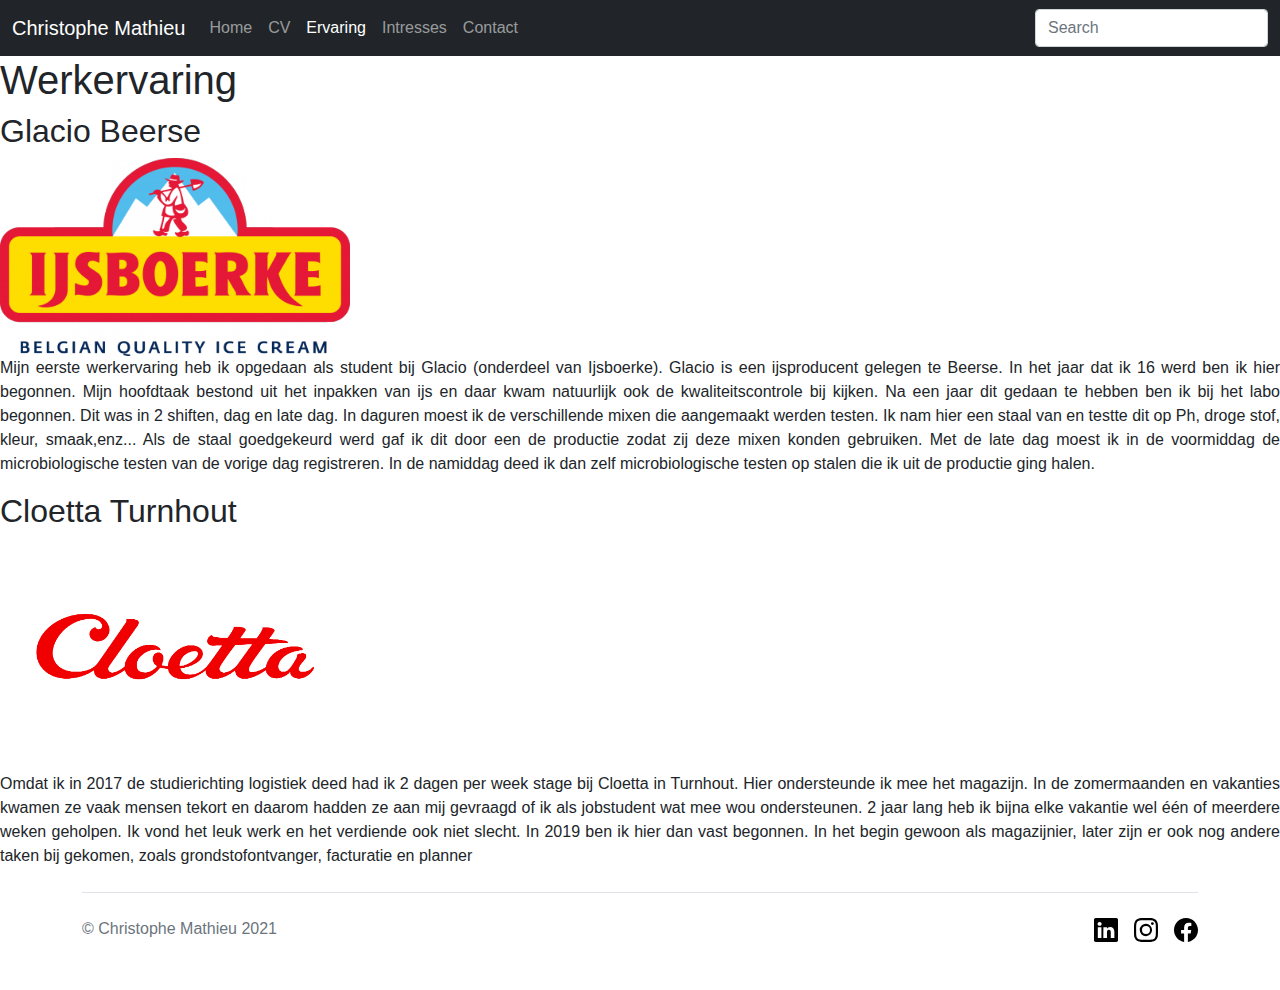
<file: root/ervaring.html>
<!DOCTYPE html>
<html lang="nl">

<head>
    <title>Christophe Mathieu</title>
    <meta charset="UTF-8">
    <link rel="icon" type="image/png" href="favicon.ico" />
    <link rel="stylesheet" type="text/css" href="../css/stijlproject.css">
    <link rel="stylesheet" type="text/css" href="../css/bootstrap.css">
</head>

<body>
    <svg xmlns="http://www.w3.org/2000/svg" style="display: none;">
        <symbol id="bootstrap" viewBox="0 0 118 94">
            <title>Bootstrap</title>
            <path fill-rule="evenodd" clip-rule="evenodd"
                d="M24.509 0c-6.733 0-11.715 5.893-11.492 12.284.214 6.14-.064 14.092-2.066 20.577C8.943 39.365 5.547 43.485 0 44.014v5.972c5.547.529 8.943 4.649 10.951 11.153 2.002 6.485 2.28 14.437 2.066 20.577C12.794 88.106 17.776 94 24.51 94H93.5c6.733 0 11.714-5.893 11.491-12.284-.214-6.14.064-14.092 2.066-20.577 2.009-6.504 5.396-10.624 10.943-11.153v-5.972c-5.547-.529-8.934-4.649-10.943-11.153-2.002-6.484-2.28-14.437-2.066-20.577C105.214 5.894 100.233 0 93.5 0H24.508zM80 57.863C80 66.663 73.436 72 62.543 72H44a2 2 0 01-2-2V24a2 2 0 012-2h18.437c9.083 0 15.044 4.92 15.044 12.474 0 5.302-4.01 10.049-9.119 10.88v.277C75.317 46.394 80 51.21 80 57.863zM60.521 28.34H49.948v14.934h8.905c6.884 0 10.68-2.772 10.68-7.727 0-4.643-3.264-7.207-9.012-7.207zM49.948 49.2v16.458H60.91c7.167 0 10.964-2.876 10.964-8.281 0-5.406-3.903-8.178-11.425-8.178H49.948z">
            </path>
        </symbol>
        <symbol id="facebook" viewBox="0 0 16 16">
            <path
                d="M16 8.049c0-4.446-3.582-8.05-8-8.05C3.58 0-.002 3.603-.002 8.05c0 4.017 2.926 7.347 6.75 7.951v-5.625h-2.03V8.05H6.75V6.275c0-2.017 1.195-3.131 3.022-3.131.876 0 1.791.157 1.791.157v1.98h-1.009c-.993 0-1.303.621-1.303 1.258v1.51h2.218l-.354 2.326H9.25V16c3.824-.604 6.75-3.934 6.75-7.951z" />
        </symbol>
        <symbol id="instagram" viewBox="0 0 16 16">
            <path
                d="M8 0C5.829 0 5.556.01 4.703.048 3.85.088 3.269.222 2.76.42a3.917 3.917 0 0 0-1.417.923A3.927 3.927 0 0 0 .42 2.76C.222 3.268.087 3.85.048 4.7.01 5.555 0 5.827 0 8.001c0 2.172.01 2.444.048 3.297.04.852.174 1.433.372 1.942.205.526.478.972.923 1.417.444.445.89.719 1.416.923.51.198 1.09.333 1.942.372C5.555 15.99 5.827 16 8 16s2.444-.01 3.298-.048c.851-.04 1.434-.174 1.943-.372a3.916 3.916 0 0 0 1.416-.923c.445-.445.718-.891.923-1.417.197-.509.332-1.09.372-1.942C15.99 10.445 16 10.173 16 8s-.01-2.445-.048-3.299c-.04-.851-.175-1.433-.372-1.941a3.926 3.926 0 0 0-.923-1.417A3.911 3.911 0 0 0 13.24.42c-.51-.198-1.092-.333-1.943-.372C10.443.01 10.172 0 7.998 0h.003zm-.717 1.442h.718c2.136 0 2.389.007 3.232.046.78.035 1.204.166 1.486.275.373.145.64.319.92.599.28.28.453.546.598.92.11.281.24.705.275 1.485.039.843.047 1.096.047 3.231s-.008 2.389-.047 3.232c-.035.78-.166 1.203-.275 1.485a2.47 2.47 0 0 1-.599.919c-.28.28-.546.453-.92.598-.28.11-.704.24-1.485.276-.843.038-1.096.047-3.232.047s-2.39-.009-3.233-.047c-.78-.036-1.203-.166-1.485-.276a2.478 2.478 0 0 1-.92-.598 2.48 2.48 0 0 1-.6-.92c-.109-.281-.24-.705-.275-1.485-.038-.843-.046-1.096-.046-3.233 0-2.136.008-2.388.046-3.231.036-.78.166-1.204.276-1.486.145-.373.319-.64.599-.92.28-.28.546-.453.92-.598.282-.11.705-.24 1.485-.276.738-.034 1.024-.044 2.515-.045v.002zm4.988 1.328a.96.96 0 1 0 0 1.92.96.96 0 0 0 0-1.92zm-4.27 1.122a4.109 4.109 0 1 0 0 8.217 4.109 4.109 0 0 0 0-8.217zm0 1.441a2.667 2.667 0 1 1 0 5.334 2.667 2.667 0 0 1 0-5.334z" />
        </symbol>
        <symbol id="linkedin" viewBox="0 0 16 16">
            <path
                d="M0 1.146C0 .513.526 0 1.175 0h13.65C15.474 0 16 .513 16 1.146v13.708c0 .633-.526 1.146-1.175 1.146H1.175C.526 16 0 15.487 0 14.854V1.146zm4.943 12.248V6.169H2.542v7.225h2.401zm-1.2-8.212c.837 0 1.358-.554 1.358-1.248-.015-.709-.52-1.248-1.342-1.248-.822 0-1.359.54-1.359 1.248 0 .694.521 1.248 1.327 1.248h.016zm4.908 8.212V9.359c0-.216.016-.432.08-.586.173-.431.568-.878 1.232-.878.869 0 1.216.662 1.216 1.634v3.865h2.401V9.25c0-2.22-1.184-3.252-2.764-3.252-1.274 0-1.845.7-2.165 1.193v.025h-.016a5.54 5.54 0 0 1 .016-.025V6.169h-2.4c.03.678 0 7.225 0 7.225h2.4z" />
        </symbol>
    </svg>

    <div class="sticky-top"></div>
    <nav class="navbar navbar-expand-md navbar-dark bg-dark" aria-label="Fourth navbar example">
        <div class="container-fluid">
            <a class="navbar-brand" href="#">Christophe Mathieu</a>
            <button class="navbar-toggler" type="button" data-bs-toggle="collapse" data-bs-target="#navbarsExample04"
                aria-controls="navbarsExample04" aria-expanded="false" aria-label="Toggle navigation">
                <span class="navbar-toggler-icon"></span>
            </button>

            <div class="collapse navbar-collapse" id="navbarsExample04">
                <ul class="navbar-nav me-auto mb-2 mb-md-0">
                    <li class="nav-item">
                        <a class="nav-link" href="index.html">Home</a>
                    </li>
                    <li class="nav-item">
                        <a class="nav-link" href="cv.html">CV</a>
                    </li>
                    <li class="nav-item">
                        <a class="nav-link active" aria-current="page" href="ervaring.html">Ervaring</a>
                    </li>
                    <li class="nav-item">
                        <a class="nav-link" href="interesses.html">Intresses</a>
                    </li>
                    <li class="nav-item">
                        <a class="nav-link" href="contact.html">Contact</a>
                    </li>

                </ul>
                <form>
                    <input class="form-control" type="text" placeholder="Search" aria-label="Search">
                </form>
            </div>
        </div>
    </nav>
    <h1>Werkervaring</h1>
    <section>
        <h2>Glacio Beerse</h2>
        <img src="../images/ijsboerkelogo.png" alt="logoglacio">
        <p>Mijn eerste werkervaring heb ik opgedaan als student bij Glacio (onderdeel van Ijsboerke). Glacio is een
            ijsproducent gelegen te
            Beerse. In
            het jaar dat ik 16 werd ben ik hier begonnen. Mijn hoofdtaak bestond uit het inpakken van ijs en daar kwam
            natuurlijk ook de kwaliteitscontrole bij kijken. Na een jaar dit gedaan te hebben ben ik bij het labo
            begonnen.
            Dit was in 2 shiften, dag en late dag. In daguren moest ik de verschillende mixen die aangemaakt werden
            testen.
            Ik nam hier
            een staal van en testte dit op Ph, droge stof, kleur, smaak,enz... Als de staal goedgekeurd werd gaf ik dit
            door
            een de productie zodat zij deze mixen konden gebruiken. Met de late dag moest ik in de voormiddag de
            microbiologische testen van de vorige dag registreren. In de namiddag deed ik dan zelf microbiologische
            testen
            op stalen die ik uit de productie ging halen.
        </p>
    </section>
    <section>
        <h2>Cloetta Turnhout</h2>
        <img src="../images/cloetta.png" alt="logocloetta">
        <p>Omdat ik in 2017 de studierichting logistiek deed had ik 2 dagen per week stage bij Cloetta in Turnhout. Hier
            ondersteunde ik mee het magazijn. In de zomermaanden en vakanties kwamen ze vaak mensen tekort en daarom
            hadden
            ze aan mij gevraagd of ik als jobstudent wat mee wou ondersteunen. 2 jaar lang heb ik bijna elke vakantie
            wel
            één of meerdere weken geholpen. Ik vond het leuk werk en het verdiende ook niet slecht. In 2019 ben ik hier
            dan
            vast begonnen. In het begin gewoon als magazijnier, later zijn er ook nog andere taken bij gekomen, zoals
            grondstofontvanger, facturatie en planner
        </p>
    </section>
    <div class="b-example-divider"></div>

    <div class="container">
        <footer class="d-flex flex-wrap justify-content-between align-items-center py-4 my-4 border-top">
            <div class="col-md-4 d-flex align-items-center">

                <span class="text-muted">&copy; Christophe Mathieu 2021</span>
            </div>

            <ul class="nav col-md-4 justify-content-end list-unstyled d-flex">
                <li class="ms-3"><a class="text-muted" href="https://www.linkedin.com/in/christophe-mathieu-553378223/"
                        target="_blank"><svg class="bi" width="24" height="24">
                            <use xlink:href="#linkedin" />
                        </svg></a></li>
                <li class="ms-3"><a class="text-muted" href="https://www.instagram.com/mathieuchris_/"
                        target="_blank"><svg class=" bi" width="24" height="24">
                            <use xlink:href="#instagram" />
                        </svg>
                    </a></li>
                <li class="ms-3"><a class="text-muted" href="https://www.facebook.com/christophe.mathieu.75839/"
                        target="_blank"><svg class=" bi" width="24" height="24">
                            <use xlink:href="#facebook" />
                        </svg>
                    </a></li>

            </ul>
        </footer>
    </div>
    <script src="../js/bootstrap.bundle.js"></script>
</body>

</html>
</file>
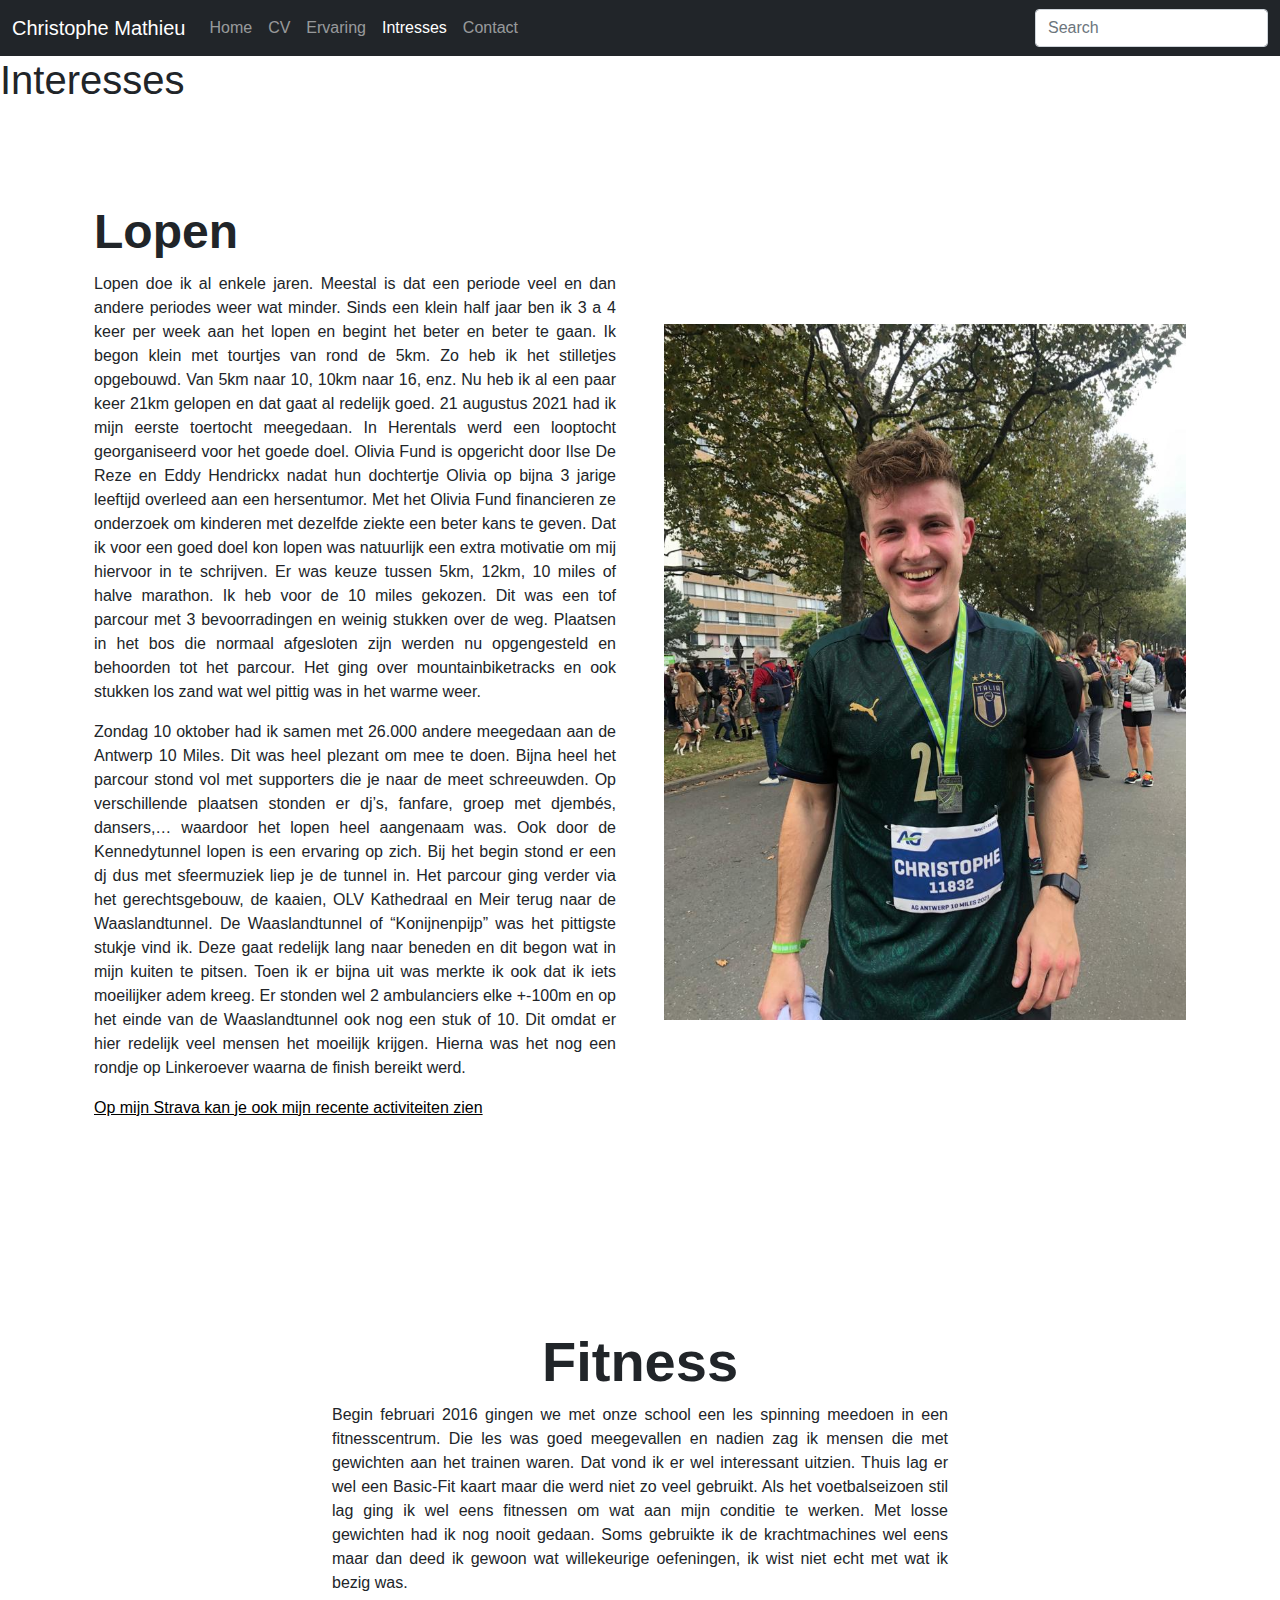
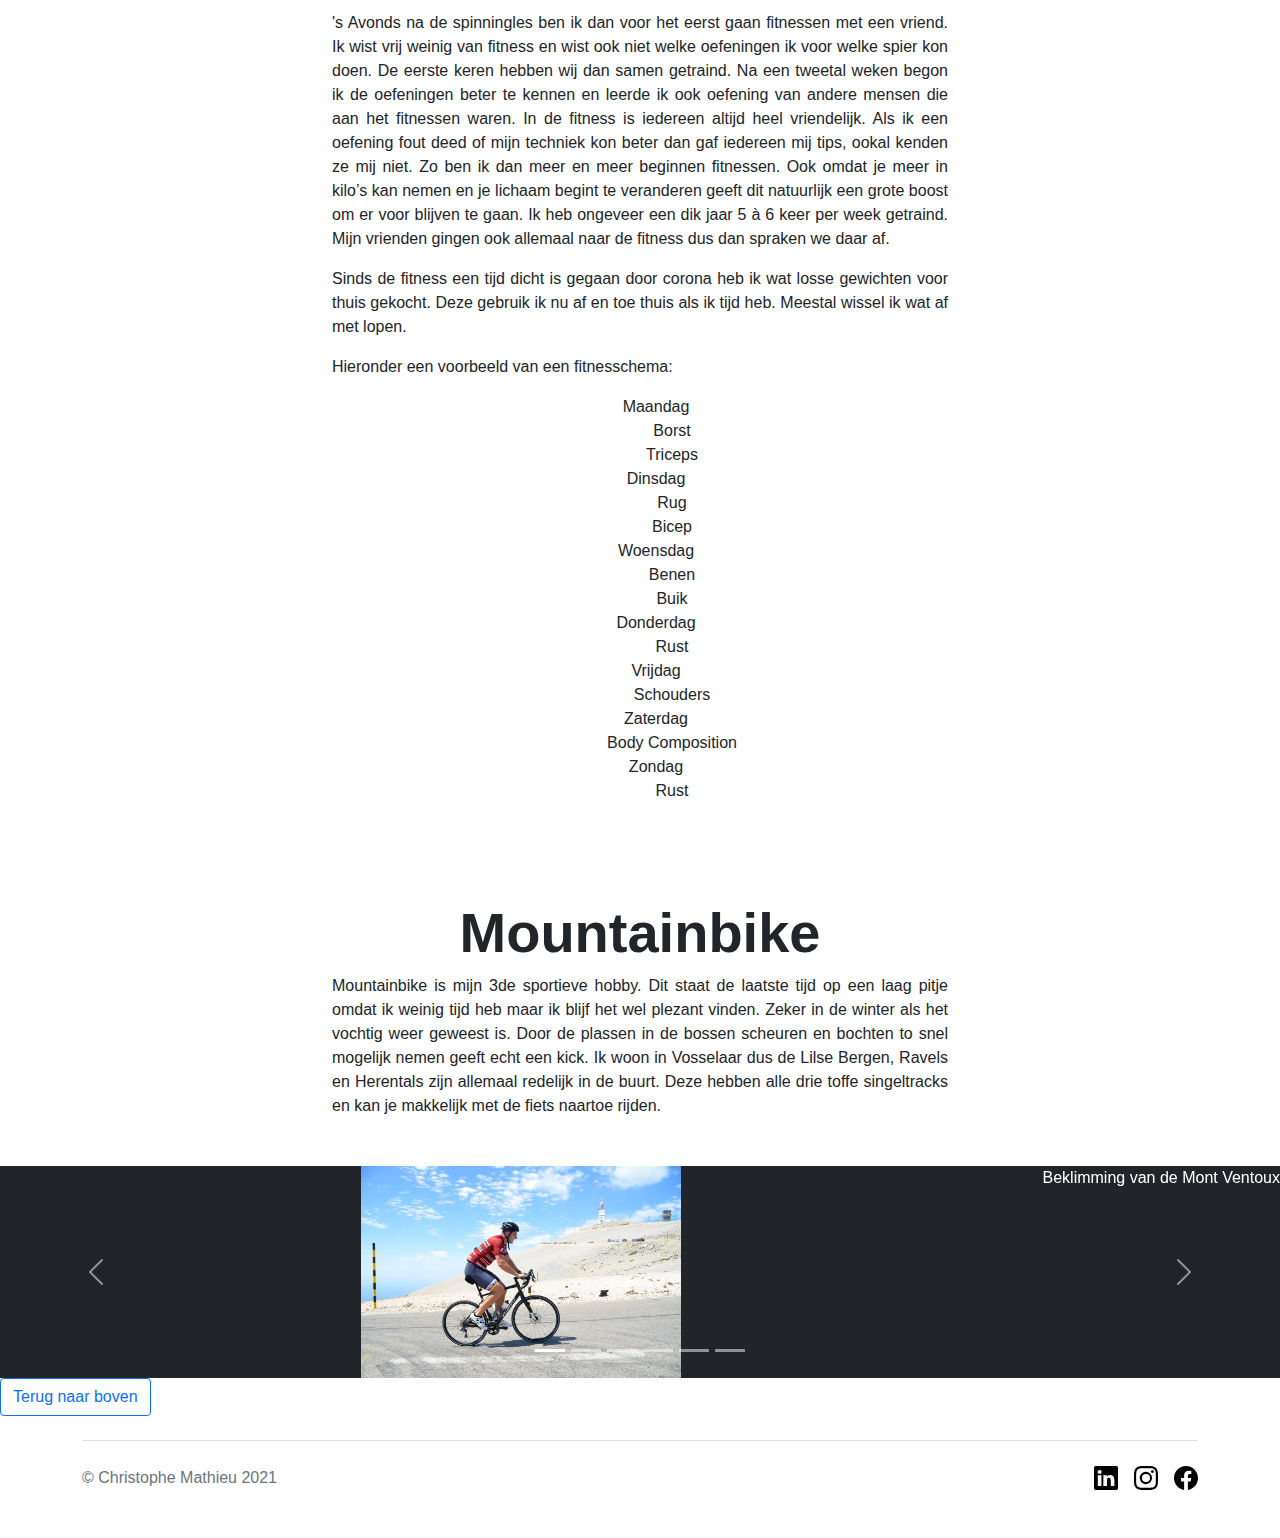
<file: root/interesses.html>
<!DOCTYPE html>
<html lang="nl">

<head>
    <title>Christophe Mathieu</title>
    <meta charset="UTF-8">
    <link rel="icon" type="image/png" href="favicon.ico" />
    <link rel="stylesheet" type="text/css" href="../css/stijlproject.css">
    <link rel="stylesheet" type="text/css" href="../css/bootstrap.css">
</head>

<body>
    <svg xmlns="http://www.w3.org/2000/svg" style="display: none;">
        <symbol id="bootstrap" viewBox="0 0 118 94">
            <title>Bootstrap</title>
            <path fill-rule="evenodd" clip-rule="evenodd"
                d="M24.509 0c-6.733 0-11.715 5.893-11.492 12.284.214 6.14-.064 14.092-2.066 20.577C8.943 39.365 5.547 43.485 0 44.014v5.972c5.547.529 8.943 4.649 10.951 11.153 2.002 6.485 2.28 14.437 2.066 20.577C12.794 88.106 17.776 94 24.51 94H93.5c6.733 0 11.714-5.893 11.491-12.284-.214-6.14.064-14.092 2.066-20.577 2.009-6.504 5.396-10.624 10.943-11.153v-5.972c-5.547-.529-8.934-4.649-10.943-11.153-2.002-6.484-2.28-14.437-2.066-20.577C105.214 5.894 100.233 0 93.5 0H24.508zM80 57.863C80 66.663 73.436 72 62.543 72H44a2 2 0 01-2-2V24a2 2 0 012-2h18.437c9.083 0 15.044 4.92 15.044 12.474 0 5.302-4.01 10.049-9.119 10.88v.277C75.317 46.394 80 51.21 80 57.863zM60.521 28.34H49.948v14.934h8.905c6.884 0 10.68-2.772 10.68-7.727 0-4.643-3.264-7.207-9.012-7.207zM49.948 49.2v16.458H60.91c7.167 0 10.964-2.876 10.964-8.281 0-5.406-3.903-8.178-11.425-8.178H49.948z">
            </path>
        </symbol>
        <symbol id="facebook" viewBox="0 0 16 16">
            <path
                d="M16 8.049c0-4.446-3.582-8.05-8-8.05C3.58 0-.002 3.603-.002 8.05c0 4.017 2.926 7.347 6.75 7.951v-5.625h-2.03V8.05H6.75V6.275c0-2.017 1.195-3.131 3.022-3.131.876 0 1.791.157 1.791.157v1.98h-1.009c-.993 0-1.303.621-1.303 1.258v1.51h2.218l-.354 2.326H9.25V16c3.824-.604 6.75-3.934 6.75-7.951z" />
        </symbol>
        <symbol id="instagram" viewBox="0 0 16 16">
            <path
                d="M8 0C5.829 0 5.556.01 4.703.048 3.85.088 3.269.222 2.76.42a3.917 3.917 0 0 0-1.417.923A3.927 3.927 0 0 0 .42 2.76C.222 3.268.087 3.85.048 4.7.01 5.555 0 5.827 0 8.001c0 2.172.01 2.444.048 3.297.04.852.174 1.433.372 1.942.205.526.478.972.923 1.417.444.445.89.719 1.416.923.51.198 1.09.333 1.942.372C5.555 15.99 5.827 16 8 16s2.444-.01 3.298-.048c.851-.04 1.434-.174 1.943-.372a3.916 3.916 0 0 0 1.416-.923c.445-.445.718-.891.923-1.417.197-.509.332-1.09.372-1.942C15.99 10.445 16 10.173 16 8s-.01-2.445-.048-3.299c-.04-.851-.175-1.433-.372-1.941a3.926 3.926 0 0 0-.923-1.417A3.911 3.911 0 0 0 13.24.42c-.51-.198-1.092-.333-1.943-.372C10.443.01 10.172 0 7.998 0h.003zm-.717 1.442h.718c2.136 0 2.389.007 3.232.046.78.035 1.204.166 1.486.275.373.145.64.319.92.599.28.28.453.546.598.92.11.281.24.705.275 1.485.039.843.047 1.096.047 3.231s-.008 2.389-.047 3.232c-.035.78-.166 1.203-.275 1.485a2.47 2.47 0 0 1-.599.919c-.28.28-.546.453-.92.598-.28.11-.704.24-1.485.276-.843.038-1.096.047-3.232.047s-2.39-.009-3.233-.047c-.78-.036-1.203-.166-1.485-.276a2.478 2.478 0 0 1-.92-.598 2.48 2.48 0 0 1-.6-.92c-.109-.281-.24-.705-.275-1.485-.038-.843-.046-1.096-.046-3.233 0-2.136.008-2.388.046-3.231.036-.78.166-1.204.276-1.486.145-.373.319-.64.599-.92.28-.28.546-.453.92-.598.282-.11.705-.24 1.485-.276.738-.034 1.024-.044 2.515-.045v.002zm4.988 1.328a.96.96 0 1 0 0 1.92.96.96 0 0 0 0-1.92zm-4.27 1.122a4.109 4.109 0 1 0 0 8.217 4.109 4.109 0 0 0 0-8.217zm0 1.441a2.667 2.667 0 1 1 0 5.334 2.667 2.667 0 0 1 0-5.334z" />
        </symbol>
        <symbol id="linkedin" viewBox="0 0 16 16">
            <path
                d="M0 1.146C0 .513.526 0 1.175 0h13.65C15.474 0 16 .513 16 1.146v13.708c0 .633-.526 1.146-1.175 1.146H1.175C.526 16 0 15.487 0 14.854V1.146zm4.943 12.248V6.169H2.542v7.225h2.401zm-1.2-8.212c.837 0 1.358-.554 1.358-1.248-.015-.709-.52-1.248-1.342-1.248-.822 0-1.359.54-1.359 1.248 0 .694.521 1.248 1.327 1.248h.016zm4.908 8.212V9.359c0-.216.016-.432.08-.586.173-.431.568-.878 1.232-.878.869 0 1.216.662 1.216 1.634v3.865h2.401V9.25c0-2.22-1.184-3.252-2.764-3.252-1.274 0-1.845.7-2.165 1.193v.025h-.016a5.54 5.54 0 0 1 .016-.025V6.169h-2.4c.03.678 0 7.225 0 7.225h2.4z" />
        </symbol>
    </svg>

    <a id="top"></a>
    <div class="sticky-top">
        <nav class="navbar navbar-expand-md navbar-dark bg-dark" aria-label="Fourth navbar example">
            <div class="container-fluid">
                <a class="navbar-brand" href="#">Christophe Mathieu</a>
                <button class="navbar-toggler" type="button" data-bs-toggle="collapse"
                    data-bs-target="#navbarsExample04" aria-controls="navbarsExample04" aria-expanded="false"
                    aria-label="Toggle navigation">
                    <span class="navbar-toggler-icon"></span>
                </button>

                <div class="collapse navbar-collapse" id="navbarsExample04">
                    <ul class="navbar-nav me-auto mb-2 mb-md-0">
                        <li class="nav-item">
                            <a class="nav-link" href="index.html">Home</a>
                        </li>
                        <li class="nav-item">
                            <a class="nav-link" href="cv.html">CV</a>
                        </li>
                        <li class="nav-item">
                            <a class="nav-link" href="ervaring.html">Ervaring</a>
                        </li>
                        <li class="nav-item">
                            <a class="nav-link active" aria-current="page" href="interesses.html">Intresses</a>
                        </li>
                        <li class="nav-item">
                            <a class="nav-link" href="contact.html">Contact</a>
                        </li>

                    </ul>
                    <form>
                        <input class="form-control" type="text" placeholder="Search" aria-label="Search">
                    </form>
                </div>
            </div>
        </nav>
    </div>

    <h1>Interesses</h1>
    <div class="container col-xxl-8 px-4 py-5">
        <div class="row flex-lg-row-reverse align-items-center g-5 py-5">
            <div class="col-10 col-sm-8 col-lg-6">
                <img src="../images/10miles.jpg" class="d-block mx-lg-auto img-fluid" alt="Bootstrap Themes" width="700"
                    height="500" loading="lazy">
            </div>
            <div class="col-lg-6">
                <h1 class="display-5 fw-bold lh-1 mb-3">Lopen</h1>
                <p>Lopen doe ik al enkele jaren. Meestal is dat een periode veel en dan andere periodes
                    weer wat minder. Sinds
                    een klein half jaar ben ik 3 a 4 keer per week aan het lopen en begint het beter en beter te gaan.
                    Ik begon
                    klein met tourtjes van rond de 5km. Zo heb ik het stilletjes opgebouwd. Van 5km naar 10, 10km naar
                    16, enz.
                    Nu heb ik al een paar keer 21km gelopen en dat gaat al redelijk goed. 21 augustus 2021 had ik mijn
                    eerste
                    toertocht meegedaan. In Herentals werd een looptocht georganiseerd voor het goede doel. Olivia Fund
                    is
                    opgericht door Ilse De Reze en Eddy Hendrickx nadat hun dochtertje Olivia op bijna 3 jarige leeftijd
                    overleed aan een hersentumor. Met het Olivia Fund financieren ze onderzoek om kinderen met dezelfde
                    ziekte
                    een beter kans te geven. Dat ik voor een goed doel kon lopen was natuurlijk een extra motivatie om
                    mij
                    hiervoor in te schrijven. Er was keuze tussen 5km, 12km, 10 miles of halve marathon. Ik heb voor de
                    10 miles
                    gekozen. Dit was een tof parcour met 3 bevoorradingen en weinig stukken over de weg. Plaatsen in het
                    bos die
                    normaal afgesloten zijn werden nu opgengesteld en behoorden tot het parcour. Het ging over
                    mountainbiketracks en ook stukken los zand wat wel pittig was in het warme weer.</p>
                <p>Zondag 10 oktober had ik samen met 26.000 andere meegedaan aan de Antwerp 10 Miles. Dit
                    was heel plezant om
                    mee te doen. Bijna heel het parcour stond vol met supporters die je naar de meet schreeuwden. Op
                    verschillende plaatsen stonden er dj’s, fanfare, groep met djembés, dansers,… waardoor het lopen
                    heel
                    aangenaam was. Ook door de Kennedytunnel lopen is een ervaring op zich. Bij het begin stond er een
                    dj dus
                    met sfeermuziek liep je de tunnel in. Het parcour ging verder via het gerechtsgebouw, de kaaien, OLV
                    Kathedraal en Meir terug naar de Waaslandtunnel. De Waaslandtunnel of “Konijnenpijp” was het
                    pittigste
                    stukje vind ik. Deze gaat redelijk lang naar beneden en dit begon wat in mijn kuiten te pitsen. Toen
                    ik er
                    bijna uit was merkte ik ook dat ik iets moeilijker adem kreeg. Er stonden wel 2 ambulanciers elke
                    +-100m en
                    op het einde van de Waaslandtunnel ook nog een stuk of 10. Dit omdat er hier redelijk veel mensen
                    het
                    moeilijk krijgen. Hierna was het nog een rondje op Linkeroever waarna de finish bereikt werd.</p>
                <p><a href="https://www.strava.com/athletes/90051932" target="_blank">Op mijn Strava kan je
                        ook mijn recente
                        activiteiten zien</a></p>
            </div>
        </div>
    </div>
    <div class="px-4 pt-5 my-5 text-center ">
        <h1 class="display-4 fw-bold">Fitness</h1>
        <div class="col-lg-6 mx-auto">
            <p>Begin februari 2016 gingen we met onze school een les spinning meedoen in een
                fitnesscentrum. Die les was
                goed
                meegevallen en nadien zag ik mensen die met gewichten aan het trainen waren. Dat vond ik er wel
                interessant
                uitzien. Thuis lag er wel een Basic-Fit kaart maar die werd niet zo veel gebruikt. Als het
                voetbalseizoen stil
                lag ging ik wel eens fitnessen om wat aan mijn conditie te werken. Met losse gewichten had ik
                nog nooit
                gedaan.
                Soms gebruikte ik de krachtmachines wel eens maar dan deed ik gewoon wat willekeurige
                oefeningen, ik
                wist niet
                echt met wat ik bezig was.</p>
            <p>'s Avonds na de spinningles ben ik dan voor het eerst gaan fitnessen met een
                vriend. Ik wist vrij weinig
                van
                fitness en wist ook niet welke oefeningen ik voor welke spier kon doen. De eerste keren hebben
                wij dan
                samen
                getraind. Na een tweetal weken begon ik de oefeningen beter te kennen en leerde ik ook oefening
                van
                andere
                mensen die aan het fitnessen waren. In de fitness is iedereen altijd heel vriendelijk. Als ik
                een
                oefening fout
                deed of mijn techniek kon beter dan gaf iedereen mij tips, ookal kenden ze mij niet. Zo ben ik
                dan meer
                en meer
                beginnen fitnessen. Ook omdat je meer in kilo’s kan nemen en je lichaam begint te veranderen
                geeft dit
                natuurlijk een grote boost om er voor blijven te gaan. Ik heb ongeveer een dik jaar 5 à 6 keer
                per week
                getraind. Mijn vrienden gingen ook allemaal naar de fitness dus dan spraken we daar af.</p>
            <p>Sinds de fitness een tijd dicht is gegaan door corona heb ik wat losse
                gewichten voor thuis gekocht. Deze
                gebruik
                ik nu af en toe thuis als ik tijd heb. Meestal wissel ik wat af met lopen.</p>
            <p>Hieronder een voorbeeld van een fitnesschema:
            </p>
            <ul>
                <li>Maandag
                    <ul>
                        <li>Borst</li>
                        <li>Triceps</li>
                    </ul>
                </li>
                <li>Dinsdag
                    <ul>
                        <li>Rug</li>
                        <li>Bicep</li>
                    </ul>
                </li>
                <li>Woensdag
                    <ul>
                        <li>Benen</li>
                        <li>Buik</li>
                    </ul>
                </li>
                <li>Donderdag
                    <ul>
                        <li>Rust</li>
                    </ul>
                </li>
                <li>Vrijdag
                    <ul>
                        <li>Schouders</li>
                    </ul>
                </li>
                <li>Zaterdag
                    <ul>
                        <li>Body Composition</li>
                    </ul>
                </li>
                <li>Zondag
                    <ul>
                        <li>Rust</li>
                    </ul>
                </li>
            </ul>
        </div>
    </div>
    <div class="px-4 pt-5 my-5 text-center">
        <h1 class="display-4 fw-bold">Mountainbike</h1>
        <div class="col-lg-6 mx-auto">
            <p>Mountainbike is mijn 3de sportieve hobby. Dit staat de laatste tijd op een laag pitje
                omdat ik weinig
                tijd heb
                maar ik blijf het wel plezant vinden. Zeker in de winter als het vochtig weer geweest is. Door de
                plassen in de
                bossen scheuren en bochten to snel mogelijk nemen geeft echt een kick. Ik woon in Vosselaar dus de Lilse
                Bergen,
                Ravels en Herentals zijn allemaal redelijk in de buurt. Deze hebben alle drie toffe singeltracks en kan
                je
                makkelijk met de fiets naartoe rijden.</p>
        </div>

    </div>
    <div id="carouselExampleIndicators" class="carousel slide" data-bs-ride="carousel">
        <div class="carousel-indicators">
            <button type="button" data-bs-target="#carouselExampleIndicators" data-bs-slide-to="0" class="active"
                aria-current="true" aria-label="Slide 1"></button>
            <button type="button" data-bs-target="#carouselExampleIndicators" data-bs-slide-to="1"
                aria-label="Slide 2"></button>
            <button type="button" data-bs-target="#carouselExampleIndicators" data-bs-slide-to="2"
                aria-label="Slide 3"></button>
            <button type="button" data-bs-target="#carouselExampleIndicators" data-bs-slide-to="3"
                aria-label="Slide 4"></button>
            <button type="button" data-bs-target="#carouselExampleIndicators" data-bs-slide-to="4"
                aria-label="Slide 5"></button>
            <button type="button" data-bs-target="#carouselExampleIndicators" data-bs-slide-to="5"
                aria-label="Slide 6"></button>
        </div>
        <div class="carousel-inner">
            <div class="carousel-item active">
                <img src="../images/ventoux.jpg" class="d-block w-100" alt="Ventoux">
                <p>Beklimming van de Mont Ventoux</p>
            </div>
            <div class="carousel-item">
                <img src="../images/10miles2.jfif" class="d-block w-100" alt="10miles">
                <p>Antwerp 10 miles finishfoto</p>
            </div>
            <div class="carousel-item">
                <img src="../images/canyon.jpg" class="d-block w-100" alt="canyon">
                <p>Mijn Canyon mountainbike</p>
            </div>
            <div class="carousel-item">
                <img src="../images/ventoux2.jpg" class="d-block w-100" alt="Ventoux2">
                <p>Beklimming van de Mont Ventoux met papa</p>
            </div>
            <div class="carousel-item">
                <img src="../images/nazare.jpg" class="d-block w-100" alt="nazare">
                <p>Hobby waar ik vaak naar kijk, surfen</p>
            </div>
            <div class="carousel-item">
                <img src="../images/ajax.jpg" class="d-block w-100" alt="ajax">
                <p>Ajax, favoriete ploeg</p>
            </div>
        </div>
        <button class="carousel-control-prev" type="button" data-bs-target="#carouselExampleIndicators"
            data-bs-slide="prev">
            <span class="carousel-control-prev-icon" aria-hidden="true"></span>
            <span class="visually-hidden">Previous</span>
        </button>
        <button class="carousel-control-next" type="button" data-bs-target="#carouselExampleIndicators"
            data-bs-slide="next">
            <span class="carousel-control-next-icon" aria-hidden="true"></span>
            <span class="visually-hidden">Next</span>
        </button>
    </div>
    <section>
        <h4><a class="btn btn-outline-primary" href="#top">Terug naar boven</a></h4>
    </section>
    <div class="b-example-divider"></div>

    <div class="container">
        <footer class="d-flex flex-wrap justify-content-between align-items-center py-4 my-4 border-top">
            <div class="col-md-4 d-flex align-items-center">

                <span class="text-muted">&copy; Christophe Mathieu 2021</span>
            </div>

            <ul class="nav col-md-4 justify-content-end list-unstyled d-flex">
                <li class="ms-3"><a class="text-muted" href="https://www.linkedin.com/in/christophe-mathieu-553378223/"
                        target="_blank"><svg class="bi" width="24" height="24">
                            <use xlink:href="#linkedin" />
                        </svg></a></li>
                <li class="ms-3"><a class="text-muted" href="https://www.instagram.com/mathieuchris_/"
                        target="_blank"><svg class=" bi" width="24" height="24">
                            <use xlink:href="#instagram" />
                        </svg>
                    </a></li>
                <li class="ms-3"><a class="text-muted" href="https://www.facebook.com/christophe.mathieu.75839/"
                        target="_blank"><svg class=" bi" width="24" height="24">
                            <use xlink:href="#facebook" />
                        </svg>
                    </a></li>
            </ul>
        </footer>
    </div>
    <script src="../js/bootstrap.bundle.js"></script>
</body>

</html>
</file>
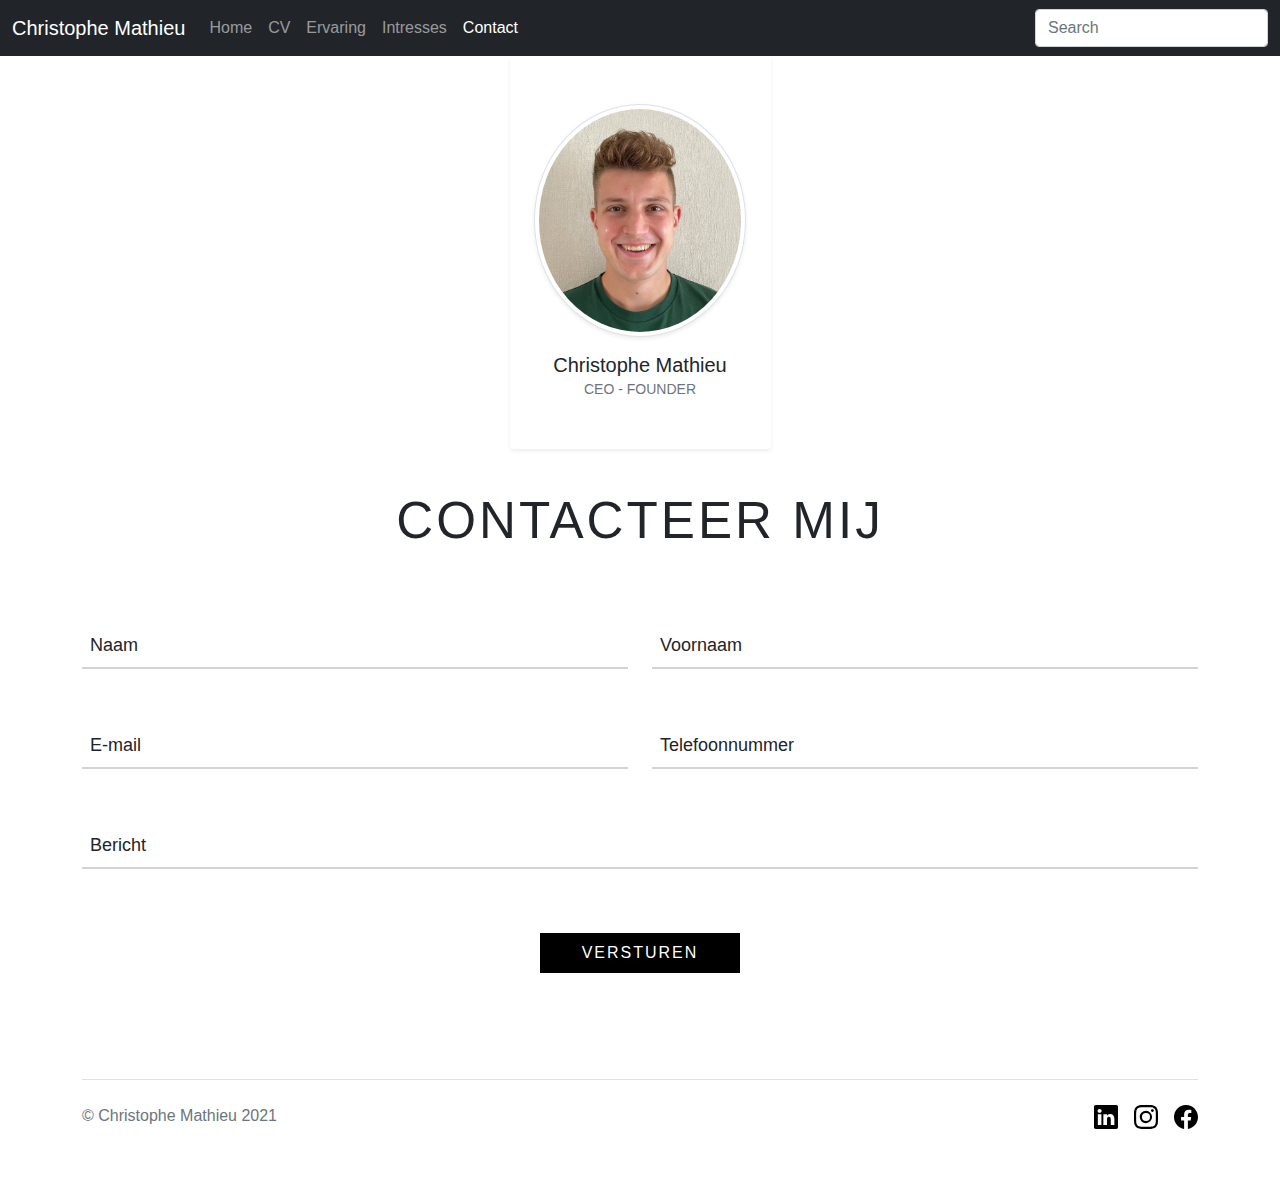
<file: Opdracht 3 Project 2 Christophe Mathieu/root/contact.html>
<!DOCTYPE html>
<html lang="nl">

<head>
    <title>Christophe Mathieu</title>
    <meta charset="UTF-8">
    <link rel="icon" type="image/png" href="favicon.ico" />
    <link rel="stylesheet" type="text/css" href="../css/stijlproject.css">
    <link rel="stylesheet" type="text/css" href="../css/bootstrap.css">
</head>

<body>
    <svg xmlns="http://www.w3.org/2000/svg" style="display: none;">
        <symbol id="bootstrap" viewBox="0 0 118 94">
            <title>Bootstrap</title>
            <path fill-rule="evenodd" clip-rule="evenodd"
                d="M24.509 0c-6.733 0-11.715 5.893-11.492 12.284.214 6.14-.064 14.092-2.066 20.577C8.943 39.365 5.547 43.485 0 44.014v5.972c5.547.529 8.943 4.649 10.951 11.153 2.002 6.485 2.28 14.437 2.066 20.577C12.794 88.106 17.776 94 24.51 94H93.5c6.733 0 11.714-5.893 11.491-12.284-.214-6.14.064-14.092 2.066-20.577 2.009-6.504 5.396-10.624 10.943-11.153v-5.972c-5.547-.529-8.934-4.649-10.943-11.153-2.002-6.484-2.28-14.437-2.066-20.577C105.214 5.894 100.233 0 93.5 0H24.508zM80 57.863C80 66.663 73.436 72 62.543 72H44a2 2 0 01-2-2V24a2 2 0 012-2h18.437c9.083 0 15.044 4.92 15.044 12.474 0 5.302-4.01 10.049-9.119 10.88v.277C75.317 46.394 80 51.21 80 57.863zM60.521 28.34H49.948v14.934h8.905c6.884 0 10.68-2.772 10.68-7.727 0-4.643-3.264-7.207-9.012-7.207zM49.948 49.2v16.458H60.91c7.167 0 10.964-2.876 10.964-8.281 0-5.406-3.903-8.178-11.425-8.178H49.948z">
            </path>
        </symbol>
        <symbol id="facebook" viewBox="0 0 16 16">
            <path
                d="M16 8.049c0-4.446-3.582-8.05-8-8.05C3.58 0-.002 3.603-.002 8.05c0 4.017 2.926 7.347 6.75 7.951v-5.625h-2.03V8.05H6.75V6.275c0-2.017 1.195-3.131 3.022-3.131.876 0 1.791.157 1.791.157v1.98h-1.009c-.993 0-1.303.621-1.303 1.258v1.51h2.218l-.354 2.326H9.25V16c3.824-.604 6.75-3.934 6.75-7.951z" />
        </symbol>
        <symbol id="instagram" viewBox="0 0 16 16">
            <path
                d="M8 0C5.829 0 5.556.01 4.703.048 3.85.088 3.269.222 2.76.42a3.917 3.917 0 0 0-1.417.923A3.927 3.927 0 0 0 .42 2.76C.222 3.268.087 3.85.048 4.7.01 5.555 0 5.827 0 8.001c0 2.172.01 2.444.048 3.297.04.852.174 1.433.372 1.942.205.526.478.972.923 1.417.444.445.89.719 1.416.923.51.198 1.09.333 1.942.372C5.555 15.99 5.827 16 8 16s2.444-.01 3.298-.048c.851-.04 1.434-.174 1.943-.372a3.916 3.916 0 0 0 1.416-.923c.445-.445.718-.891.923-1.417.197-.509.332-1.09.372-1.942C15.99 10.445 16 10.173 16 8s-.01-2.445-.048-3.299c-.04-.851-.175-1.433-.372-1.941a3.926 3.926 0 0 0-.923-1.417A3.911 3.911 0 0 0 13.24.42c-.51-.198-1.092-.333-1.943-.372C10.443.01 10.172 0 7.998 0h.003zm-.717 1.442h.718c2.136 0 2.389.007 3.232.046.78.035 1.204.166 1.486.275.373.145.64.319.92.599.28.28.453.546.598.92.11.281.24.705.275 1.485.039.843.047 1.096.047 3.231s-.008 2.389-.047 3.232c-.035.78-.166 1.203-.275 1.485a2.47 2.47 0 0 1-.599.919c-.28.28-.546.453-.92.598-.28.11-.704.24-1.485.276-.843.038-1.096.047-3.232.047s-2.39-.009-3.233-.047c-.78-.036-1.203-.166-1.485-.276a2.478 2.478 0 0 1-.92-.598 2.48 2.48 0 0 1-.6-.92c-.109-.281-.24-.705-.275-1.485-.038-.843-.046-1.096-.046-3.233 0-2.136.008-2.388.046-3.231.036-.78.166-1.204.276-1.486.145-.373.319-.64.599-.92.28-.28.546-.453.92-.598.282-.11.705-.24 1.485-.276.738-.034 1.024-.044 2.515-.045v.002zm4.988 1.328a.96.96 0 1 0 0 1.92.96.96 0 0 0 0-1.92zm-4.27 1.122a4.109 4.109 0 1 0 0 8.217 4.109 4.109 0 0 0 0-8.217zm0 1.441a2.667 2.667 0 1 1 0 5.334 2.667 2.667 0 0 1 0-5.334z" />
        </symbol>
        <symbol id="linkedin" viewBox="0 0 16 16">
            <path
                d="M0 1.146C0 .513.526 0 1.175 0h13.65C15.474 0 16 .513 16 1.146v13.708c0 .633-.526 1.146-1.175 1.146H1.175C.526 16 0 15.487 0 14.854V1.146zm4.943 12.248V6.169H2.542v7.225h2.401zm-1.2-8.212c.837 0 1.358-.554 1.358-1.248-.015-.709-.52-1.248-1.342-1.248-.822 0-1.359.54-1.359 1.248 0 .694.521 1.248 1.327 1.248h.016zm4.908 8.212V9.359c0-.216.016-.432.08-.586.173-.431.568-.878 1.232-.878.869 0 1.216.662 1.216 1.634v3.865h2.401V9.25c0-2.22-1.184-3.252-2.764-3.252-1.274 0-1.845.7-2.165 1.193v.025h-.016a5.54 5.54 0 0 1 .016-.025V6.169h-2.4c.03.678 0 7.225 0 7.225h2.4z" />
        </symbol>
    </svg>

    <a id="top"></a>
    <div class="sticky-top">
        <nav class="navbar navbar-expand-md navbar-dark bg-dark" aria-label="Fourth navbar example">
            <div class="container-fluid">
                <a class="navbar-brand" href="#">Christophe Mathieu</a>
                <button class="navbar-toggler" type="button" data-bs-toggle="collapse"
                    data-bs-target="#navbarsExample04" aria-controls="navbarsExample04" aria-expanded="false"
                    aria-label="Toggle navigation">
                    <span class="navbar-toggler-icon"></span>
                </button>

                <div class="collapse navbar-collapse" id="navbarsExample04">
                    <ul class="navbar-nav me-auto mb-2 mb-md-0">
                        <li class="nav-item">
                            <a class="nav-link" href="index.html">Home</a>
                        </li>
                        <li class="nav-item">
                            <a class="nav-link" href="cv.html">CV</a>
                        </li>
                        <li class="nav-item">
                            <a class="nav-link" href="ervaring.html">Ervaring</a>
                        </li>
                        <li class="nav-item">
                            <a class="nav-link" href="interesses.html">Intresses</a>
                        </li>
                        <li class="nav-item">
                            <a class="nav-link active" aria-current="page" href="contact.html">Contact</a>
                        </li>

                    </ul>
                    <form>
                        <input class="form-control" type="text" placeholder="Search" aria-label="Search">
                    </form>
                </div>
            </div>
        </nav>
    </div>
    <div class="container">
        <div class="row text-center">
            <div class="col-xl-3 col-sm-6 mb-5 m-auto">
                <div class="bg-white rounded shadow-sm py-5 px-4">
                    <img src="../images/contactfoto.jpg" alt="contactfoto"
                        class="img-fluid rounded-circle mb-3 img-thumbnail shadow-sm">
                    <h5 class="mb-0">Christophe Mathieu</h5><span class="small text-uppercase text-muted">CEO -
                        Founder</span>
                </div>
            </div>
            <section class="get-in-touch">
                <h1 class="title">Contacteer mij</h1>
                <form class="contact-form row">
                    <div class="form-field col-lg-6">
                        <input id="name" class="input-text js-input" type="text" required>
                        <label class="label" for="name">Naam</label>
                    </div>
                    <div class="form-field col-lg-6">
                        <input id="firstname" class="input-text js-input" type="text" required>
                        <label class="label" for="name">Voornaam</label>
                    </div>
                    <div class="form-field col-lg-6 ">
                        <input id="email" class="input-text js-input" type="email" required>
                        <label class="label" for="email">E-mail</label>
                    </div>
                    <div class="form-field col-lg-6 ">
                        <input id="phone" class="input-text js-input" type="text" required>
                        <label class="label" for="phone">Telefoonnummer</label>
                    </div>
                    <div class="form-field col-lg-12">
                        <input id="message" class="input-text js-input" type="text" required>
                        <label class="label" for="message">Bericht</label>
                    </div>
                    <div class="form-field col-lg-12">
                        <input class="submit-btn" type="submit" value="Versturen">
                    </div>
                </form>
            </section>
        </div>
    </div>
    <div class="b-example-divider"></div>
    <div class="container">
        <footer class="d-flex flex-wrap justify-content-between align-items-center py-4 my-4 border-top">
            <div class="col-md-4 d-flex align-items-center">

                <span class="text-muted">&copy; Christophe Mathieu 2021</span>
            </div>

            <ul class="nav col-md-4 justify-content-end list-unstyled d-flex">
                <li class="ms-3"><a class="text-muted" href="https://www.linkedin.com/in/christophe-mathieu-553378223/"
                        target="_blank"><svg class="bi" width="24" height="24">
                            <use xlink:href="#linkedin" />
                        </svg></a></li>
                <li class="ms-3"><a class="text-muted" href="https://www.instagram.com/mathieuchris_/"
                        target="_blank"><svg class=" bi" width="24" height="24">
                            <use xlink:href="#instagram" />
                        </svg>
                    </a></li>
                <li class="ms-3"><a class="text-muted" href="https://www.facebook.com/christophe.mathieu.75839/"
                        target="_blank"><svg class=" bi" width="24" height="24">
                            <use xlink:href="#facebook" />
                        </svg>
                    </a></li>
            </ul>
        </footer>
    </div>

    <script src="../js/bootstrap.bundle.js"></script>
</body>

</html>
</file>
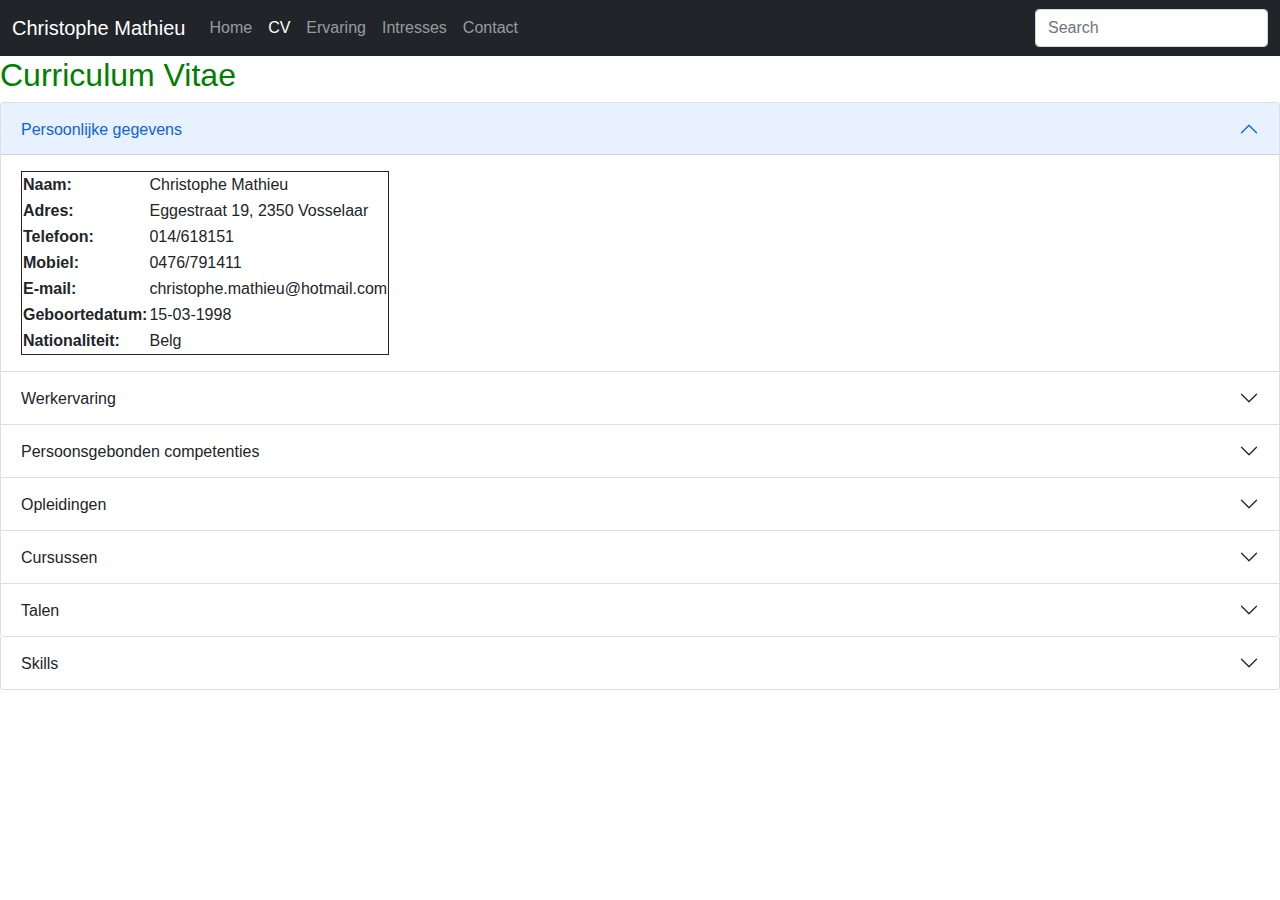
<file: Opdracht 3 Project 2 Christophe Mathieu/root/cv.html>
<!DOCTYPE html>
<html lang="nl">

<head>
    <title>Christophe Mathieu</title>
    <meta charset="UTF-8">
    <link rel="icon" type="image/png" href="favicon.ico" />
    <link rel="stylesheet" type="text/css" href="../css/stijlproject.css">
    <link rel="stylesheet" type="text/css" href="../css/bootstrap.css">
</head>

<body>
    <svg xmlns="http://www.w3.org/2000/svg" style="display: none;">
        <symbol id="bootstrap" viewBox="0 0 118 94">
            <title>Bootstrap</title>
            <path fill-rule="evenodd" clip-rule="evenodd"
                d="M24.509 0c-6.733 0-11.715 5.893-11.492 12.284.214 6.14-.064 14.092-2.066 20.577C8.943 39.365 5.547 43.485 0 44.014v5.972c5.547.529 8.943 4.649 10.951 11.153 2.002 6.485 2.28 14.437 2.066 20.577C12.794 88.106 17.776 94 24.51 94H93.5c6.733 0 11.714-5.893 11.491-12.284-.214-6.14.064-14.092 2.066-20.577 2.009-6.504 5.396-10.624 10.943-11.153v-5.972c-5.547-.529-8.934-4.649-10.943-11.153-2.002-6.484-2.28-14.437-2.066-20.577C105.214 5.894 100.233 0 93.5 0H24.508zM80 57.863C80 66.663 73.436 72 62.543 72H44a2 2 0 01-2-2V24a2 2 0 012-2h18.437c9.083 0 15.044 4.92 15.044 12.474 0 5.302-4.01 10.049-9.119 10.88v.277C75.317 46.394 80 51.21 80 57.863zM60.521 28.34H49.948v14.934h8.905c6.884 0 10.68-2.772 10.68-7.727 0-4.643-3.264-7.207-9.012-7.207zM49.948 49.2v16.458H60.91c7.167 0 10.964-2.876 10.964-8.281 0-5.406-3.903-8.178-11.425-8.178H49.948z">
            </path>
        </symbol>
        <symbol id="facebook" viewBox="0 0 16 16">
            <path
                d="M16 8.049c0-4.446-3.582-8.05-8-8.05C3.58 0-.002 3.603-.002 8.05c0 4.017 2.926 7.347 6.75 7.951v-5.625h-2.03V8.05H6.75V6.275c0-2.017 1.195-3.131 3.022-3.131.876 0 1.791.157 1.791.157v1.98h-1.009c-.993 0-1.303.621-1.303 1.258v1.51h2.218l-.354 2.326H9.25V16c3.824-.604 6.75-3.934 6.75-7.951z" />
        </symbol>
        <symbol id="instagram" viewBox="0 0 16 16">
            <path
                d="M8 0C5.829 0 5.556.01 4.703.048 3.85.088 3.269.222 2.76.42a3.917 3.917 0 0 0-1.417.923A3.927 3.927 0 0 0 .42 2.76C.222 3.268.087 3.85.048 4.7.01 5.555 0 5.827 0 8.001c0 2.172.01 2.444.048 3.297.04.852.174 1.433.372 1.942.205.526.478.972.923 1.417.444.445.89.719 1.416.923.51.198 1.09.333 1.942.372C5.555 15.99 5.827 16 8 16s2.444-.01 3.298-.048c.851-.04 1.434-.174 1.943-.372a3.916 3.916 0 0 0 1.416-.923c.445-.445.718-.891.923-1.417.197-.509.332-1.09.372-1.942C15.99 10.445 16 10.173 16 8s-.01-2.445-.048-3.299c-.04-.851-.175-1.433-.372-1.941a3.926 3.926 0 0 0-.923-1.417A3.911 3.911 0 0 0 13.24.42c-.51-.198-1.092-.333-1.943-.372C10.443.01 10.172 0 7.998 0h.003zm-.717 1.442h.718c2.136 0 2.389.007 3.232.046.78.035 1.204.166 1.486.275.373.145.64.319.92.599.28.28.453.546.598.92.11.281.24.705.275 1.485.039.843.047 1.096.047 3.231s-.008 2.389-.047 3.232c-.035.78-.166 1.203-.275 1.485a2.47 2.47 0 0 1-.599.919c-.28.28-.546.453-.92.598-.28.11-.704.24-1.485.276-.843.038-1.096.047-3.232.047s-2.39-.009-3.233-.047c-.78-.036-1.203-.166-1.485-.276a2.478 2.478 0 0 1-.92-.598 2.48 2.48 0 0 1-.6-.92c-.109-.281-.24-.705-.275-1.485-.038-.843-.046-1.096-.046-3.233 0-2.136.008-2.388.046-3.231.036-.78.166-1.204.276-1.486.145-.373.319-.64.599-.92.28-.28.546-.453.92-.598.282-.11.705-.24 1.485-.276.738-.034 1.024-.044 2.515-.045v.002zm4.988 1.328a.96.96 0 1 0 0 1.92.96.96 0 0 0 0-1.92zm-4.27 1.122a4.109 4.109 0 1 0 0 8.217 4.109 4.109 0 0 0 0-8.217zm0 1.441a2.667 2.667 0 1 1 0 5.334 2.667 2.667 0 0 1 0-5.334z" />
        </symbol>
        <symbol id="linkedin" viewBox="0 0 16 16">
            <path
                d="M0 1.146C0 .513.526 0 1.175 0h13.65C15.474 0 16 .513 16 1.146v13.708c0 .633-.526 1.146-1.175 1.146H1.175C.526 16 0 15.487 0 14.854V1.146zm4.943 12.248V6.169H2.542v7.225h2.401zm-1.2-8.212c.837 0 1.358-.554 1.358-1.248-.015-.709-.52-1.248-1.342-1.248-.822 0-1.359.54-1.359 1.248 0 .694.521 1.248 1.327 1.248h.016zm4.908 8.212V9.359c0-.216.016-.432.08-.586.173-.431.568-.878 1.232-.878.869 0 1.216.662 1.216 1.634v3.865h2.401V9.25c0-2.22-1.184-3.252-2.764-3.252-1.274 0-1.845.7-2.165 1.193v.025h-.016a5.54 5.54 0 0 1 .016-.025V6.169h-2.4c.03.678 0 7.225 0 7.225h2.4z" />
        </symbol>
    </svg>
    <a id="top"></a>
    <div class="sticky-top">
        <nav class="navbar navbar-expand-md navbar-dark bg-dark" aria-label="Fourth navbar example">
            <div class="container-fluid">
                <a class="navbar-brand" href="#">Christophe Mathieu</a>
                <button class="navbar-toggler" type="button" data-bs-toggle="collapse"
                    data-bs-target="#navbarsExample04" aria-controls="navbarsExample04" aria-expanded="false"
                    aria-label="Toggle navigation">
                    <span class="navbar-toggler-icon"></span>
                </button>

                <div class="collapse navbar-collapse" id="navbarsExample04">
                    <ul class="navbar-nav me-auto mb-2 mb-md-0">
                        <li class="nav-item">
                            <a class="nav-link" href="index.html">Home</a>
                        </li>
                        <li class="nav-item">
                            <a class="nav-link active" aria-current="page" href="cv.html">CV</a>
                        </li>
                        <li class="nav-item">
                            <a class="nav-link" href="ervaring.html">Ervaring</a>
                        </li>
                        <li class="nav-item">
                            <a class="nav-link" href="interesses.html">Intresses</a>
                        </li>
                        <li class="nav-item">
                            <a class="nav-link" href="contact.html">Contact</a>
                        </li>

                    </ul>
                    <form>
                        <input class="form-control" type="text" placeholder="Search" aria-label="Search">
                    </form>
                </div>
            </div>
        </nav>
    </div>
    <h2 style="color: green;">Curriculum Vitae</h2>
    <div class="accordion" id="accordionExample">
        <div class="accordion-item">
            <h2 class="accordion-header" id="headingOne">
                <button class="accordion-button" type="button" data-bs-toggle="collapse" data-bs-target="#collapseOne"
                    aria-expanded="true" aria-controls="collapseOne">
                    Persoonlijke gegevens
                </button>
            </h2>
            <div id="collapseOne" class="accordion-collapse collapse show" aria-labelledby="headingOne"
                data-bs-parent="#accordionExample">
                <div class="accordion-body">
                    <table>
                        <tr>
                            <th>Naam:</th>
                            <td>Christophe Mathieu</td>
                        </tr>
                        <tr>
                            <th>Adres:</th>
                            <td>Eggestraat 19, 2350 Vosselaar</td>
                        </tr>
                        <tr>
                            <th>Telefoon:</th>
                            <td>014/618151</td>
                        </tr>
                        <tr>
                            <th>Mobiel:</th>
                            <td>0476/791411</td>
                        </tr>
                        <tr>
                            <th>E-mail:</th>
                            <td>christophe.mathieu@hotmail.com</td>
                        </tr>
                        <tr>
                            <th>Geboortedatum:</th>
                            <td>15-03-1998</td>
                        </tr>
                        <tr>
                            <th>Nationaliteit:</th>
                            <td>Belg</td>
                        </tr>
                    </table>
                </div>
            </div>
        </div>
        <div class="accordion-item">
            <h2 class="accordion-header" id="headingTwo">
                <button class="accordion-button collapsed" type="button" data-bs-toggle="collapse"
                    data-bs-target="#collapseTwo" aria-expanded="false" aria-controls="collapseTwo">
                    Werkervaring
                </button>
            </h2>
            <div id="collapseTwo" class="accordion-collapse collapse" aria-labelledby="headingTwo"
                data-bs-parent="#accordionExample">
                <div class="accordion-body">
                    <ul>
                        <li>01-2019 tot heden
                            <ul>
                                <li>Magazijnier bij Cloetta te Turnhout
                                    <ul>
                                        <li>Laden en lossen van vrachtwagens</li>
                                        <li>Inpak voorzien van verpakkingsmateriaal</li>
                                        <li>Coderen van facturen</li>
                                        <li>Maken van transportplanning</li>
                                        <li>Afroepen van goederen in extern magazijn</li>
                                        <li>Key user logistics ERP-programma M3</li>
                                        <li>Werken volgens de Lean methode</li>
                                    </ul>
                                </li>
                            </ul>
                        </li>
                        <li>07-2017 tot 09-2018
                            <ul>
                                <li>Jobstudent magazijnier bij Cloetta te Turnhout
                                    <ul>
                                        <li>Laden en lossen van vrachtwagens</li>
                                        <li>Wagenrijden (snoep naar inpaklijnen, afgewerkt product naar magazijn</li>
                                    </ul>
                                </li>
                            </ul>
                        </li>
                        <li>06-2015 tot 04-2017
                            <ul>
                                <li>Jobstudent laborant bij Glacio Ice Cream Specialities te Beerse
                                    <ul>
                                        <li>Mixen van testen op kleur, smaak, vetten, droge stof,...</li>
                                        <li>Kwaliteitscontrole in productie</li>
                                        <li>Microbiologische analyses</li>
                                    </ul>
                                </li>
                            </ul>
                        </li>
                        <li>06-2014 tot 08-2016
                            <ul>
                                <li>Jobstudent productiemedewerker bij Glacio Ice Cream Specialities te Beerse
                                    <ul>
                                        <li>Kwaliteitscontrole</li>
                                        <li>Inpakken</li>
                                    </ul>
                                </li>
                            </ul>
                        </li>
                    </ul>
                </div>
            </div>
        </div>
        <div class="accordion-item">
            <h2 class="accordion-header" id="headingThree">
                <button class="accordion-button collapsed" type="button" data-bs-toggle="collapse"
                    data-bs-target="#collapseThree" aria-expanded="false" aria-controls="collapseThree">
                    Persoonsgebonden competenties
                </button>
            </h2>
            <div id="collapseThree" class="accordion-collapse collapse" aria-labelledby="headingThree"
                data-bs-parent="#accordionExample">
                <div class="accordion-body">
                    <ul>
                        <li>Bereid om te leren</li>
                        <li>Plannen en organiseren</li>
                        <li>Resultaatgericht werken</li>
                        <li>Samenwerken</li>
                        <li>Zelfstandig werken</li>
                        <li>Verantwoordelijkheid</li>
                    </ul>
                </div>
            </div>
        </div>
        <div class="accordion-item">
            <h2 class="accordion-header" id="headingFour">
                <button class="accordion-button collapsed" type="button" data-bs-toggle="collapse"
                    data-bs-target="#collapseFour" aria-expanded="false" aria-controls="collapseFour">
                    Opleidingen
                </button>
            </h2>
            <div id="collapseFour" class="accordion-collapse collapse" aria-labelledby="headingFour"
                data-bs-parent="#accordionExample">
                <div class="accordion-body">
                    <ul>
                        <li>2010 - 2015:
                            <ul>
                                <li>Handel-ICT, Stedelijke Handelsschool Turnhout</li>
                            </ul>
                        </li>
                        <li>2015 - 2016:
                            <ul>
                                <li>Kantoor, Stedelijke Handelsschool Turnhout</li>
                            </ul>
                        </li>
                        <li>2016 - 2017:
                            <ul>
                                <li>Logistiek, Stedelijke Handelsschool Turnhout</li>
                            </ul>
                        </li>
                        <li>2017 - 2018:
                            <ul>
                                <li>Informatica HBO5, CVO HIK Geel</li>
                            </ul>
                        </li>
                        <li>2021 - ...:
                            <ul>
                                <li>Graduaat programmeren, Thomas More Geel</li>
                            </ul>
                        </li>
                    </ul>
                </div>
            </div>
        </div>
        <div class="accordion-item">
            <h2 class="accordion-header" id="headingFive">
                <button class="accordion-button collapsed" type="button" data-bs-toggle="collapse"
                    data-bs-target="#collapseFive" aria-expanded="false" aria-controls="collapseFive">
                    Cursussen
                </button>
            </h2>
            <div id="collapseFive" class="accordion-collapse collapse" aria-labelledby="headingFive"
                data-bs-parent="#accordionExample">
                <div class="accordion-body">
                    <table>
                        <tr>
                            <th>Jaar</th>
                            <th>Cursus</th>
                            <th>Locatie</th>
                        </tr>
                        <tr>
                            <td>2016</td>
                            <td>Attest hef- en reachtruck</td>
                            <td>NOA Trainings Turnhout</td>
                        </tr>
                        <tr>
                            <td>2021</td>
                            <td>Elektriciteit 1</td>
                            <td>CVO EduKempen Turnhout</td>
                        </tr>
                    </table>
                </div>
            </div>
        </div>
        <div class="accordion-item">
            <h2 class="accordion-header" id="headingSix">
                <button class="accordion-button collapsed" type="button" data-bs-toggle="collapse"
                    data-bs-target="#collapseSix" aria-expanded="false" aria-controls="collapseSix">
                    Talen
                </button>
            </h2>
            <div id="collapseSix" class="accordion-collapse collapse" aria-labelledby="headingSix"
                data-bs-parent="#accordionExample">
                <div class="accordion-body">
                    <table>
                        <tr>
                            <th>Taal</th>
                            <th>Kennis</th>
                        </tr>
                        <tr>
                            <td>Nederlands</td>
                            <td>Moedertaal</td>
                        </tr>
                        <tr>
                            <td>Engels</td>
                            <td>Goede beheersing</td>
                        </tr>
                        <tr>
                            <td>Frans</td>
                            <td>Redelijke beheersing</td>
                        </tr>
                        <tr>
                            <td>Duits</td>
                            <td>Basiskennis</td>
                        </tr>

                        <tr>
                            <td>Italiaans</td>
                            <td>Basiskennis</td>
                        </tr>
                    </table>
                </div>
            </div>
        </div>
    </div>
    <div class="accordion-item">
        <h2 class="accordion-header" id="headingSeven">
            <button class="accordion-button collapsed" type="button" data-bs-toggle="collapse"
                data-bs-target="#collapseSeven" aria-expanded="false" aria-controls="collapseSeven">
                Skills
            </button>
        </h2>
        <div id="collapseSeven" class="accordion-collapse collapse" aria-labelledby="headingSeven"
            data-bs-parent="#accordionExample">
            <div class="accordion-body">
                <div class="container text-center my-3">
                    <div class="row mx-auto my-auto justify-content-center">
                        <div id="recipeCarousel" class="carousel slide" data-bs-ride="carousel">
                            <div class="carousel-inner" role="listbox">
                                <div class="carousel-item active">
                                    <div class="col-md-3">
                                        <div class="card">
                                            <div class="card-img">
                                                <img src="../images/bootstrap.png" alt="bootstrap" class="img-fluid">
                                            </div>
                                        </div>
                                    </div>
                                </div>
                                <div class="carousel-item">
                                    <div class="col-md-3">
                                        <div class="card">
                                            <div class="card-img">
                                                <img src="../images/csharp.png" alt="csharp" class="img-fluid">
                                            </div>
                                        </div>
                                    </div>
                                </div>
                                <div class="carousel-item">
                                    <div class="col-md-3">
                                        <div class="card">
                                            <div class="card-img">
                                                <img src="../images/css.png" alt="css" class="img-fluid">
                                            </div>
                                        </div>
                                    </div>
                                </div>
                                <div class="carousel-item">
                                    <div class="col-md-3">
                                        <div class="card">
                                            <div class="card-img">
                                                <img src="../images/html.png" alt="html" class="img-fluid">
                                            </div>
                                        </div>
                                    </div>
                                </div>
                                <div class="carousel-item">
                                    <div class="col-md-3">
                                        <div class="card">
                                            <div class="card-img">
                                                <img src="../images/webdesign.jpg" alt="webdesign" class="img-fluid">
                                            </div>
                                        </div>
                                    </div>
                                </div>
                                <div class="carousel-item">
                                    <div class="col-md-3">
                                        <div class="card">
                                            <div class="card-img">
                                                <img src="../images/windows.png" alt="windows" class="img-fluid">
                                            </div>
                                        </div>
                                    </div>
                                </div>
                                <div class="carousel-item">
                                    <div class="col-md-3">
                                        <div class="card">
                                            <div class="card-img">
                                                <img src="../images/sql.png" alt="sql" class="img-fluid">
                                            </div>
                                        </div>
                                    </div>
                                </div>
                                <div class="carousel-item">
                                    <div class="col-md-3">
                                        <div class="card">
                                            <div class="card-img">
                                                <img src="../images/gigabyte.jpg" alt="gigabyte" class="img-fluid">
                                            </div>
                                        </div>
                                    </div>
                                </div>
                                <div class="carousel-item">
                                    <div class="col-md-3">
                                        <div class="card">
                                            <div class="card-img">
                                                <img src="../images/hardware.jpg" alt="hardware" class="img-fluid">
                                            </div>
                                        </div>
                                    </div>
                                </div>
                                <div class="carousel-item">
                                    <div class="col-md-3">
                                        <div class="card">
                                            <div class="card-img">
                                                <img src="../images/iphone.jpg" alt="iphone" class="img-fluid">
                                            </div>
                                        </div>
                                    </div>
                                </div>
                            </div>
                            <a class="carousel-control-prev bg-transparent w-aut" href="#recipeCarousel" role="button"
                                data-bs-slide="prev">
                                <span class="carousel-control-prev-icon" aria-hidden="true"></span>
                            </a>
                            <a class="carousel-control-next bg-transparent w-aut" href="#recipeCarousel" role="button"
                                data-bs-slide="next">
                                <span class="carousel-control-next-icon" aria-hidden="true"></span>
                            </a>
                        </div>
                    </div>
                </div>
            </div>
        </div>
    </div>

    <script src="../js/bootstrap.bundle.js"></script>
    <script src="../js/carousel.js"></script>
</body>

</html>
</file>
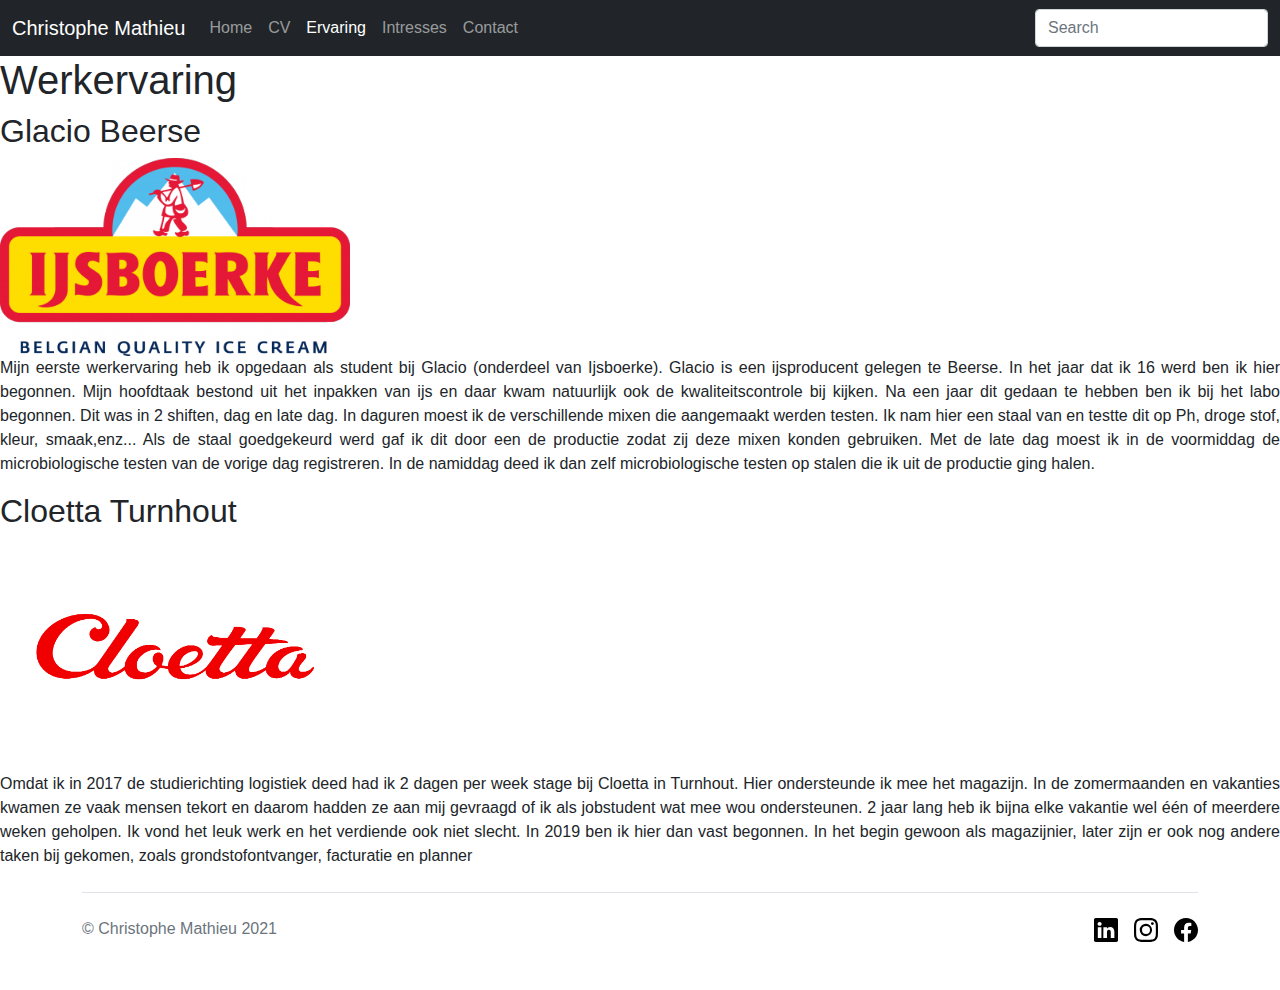
<file: Opdracht 3 Project 2 Christophe Mathieu/root/ervaring.html>
<!DOCTYPE html>
<html lang="nl">

<head>
    <title>Christophe Mathieu</title>
    <meta charset="UTF-8">
    <link rel="icon" type="image/png" href="favicon.ico" />
    <link rel="stylesheet" type="text/css" href="../css/stijlproject.css">
    <link rel="stylesheet" type="text/css" href="../css/bootstrap.css">
</head>

<body>
    <svg xmlns="http://www.w3.org/2000/svg" style="display: none;">
        <symbol id="bootstrap" viewBox="0 0 118 94">
            <title>Bootstrap</title>
            <path fill-rule="evenodd" clip-rule="evenodd"
                d="M24.509 0c-6.733 0-11.715 5.893-11.492 12.284.214 6.14-.064 14.092-2.066 20.577C8.943 39.365 5.547 43.485 0 44.014v5.972c5.547.529 8.943 4.649 10.951 11.153 2.002 6.485 2.28 14.437 2.066 20.577C12.794 88.106 17.776 94 24.51 94H93.5c6.733 0 11.714-5.893 11.491-12.284-.214-6.14.064-14.092 2.066-20.577 2.009-6.504 5.396-10.624 10.943-11.153v-5.972c-5.547-.529-8.934-4.649-10.943-11.153-2.002-6.484-2.28-14.437-2.066-20.577C105.214 5.894 100.233 0 93.5 0H24.508zM80 57.863C80 66.663 73.436 72 62.543 72H44a2 2 0 01-2-2V24a2 2 0 012-2h18.437c9.083 0 15.044 4.92 15.044 12.474 0 5.302-4.01 10.049-9.119 10.88v.277C75.317 46.394 80 51.21 80 57.863zM60.521 28.34H49.948v14.934h8.905c6.884 0 10.68-2.772 10.68-7.727 0-4.643-3.264-7.207-9.012-7.207zM49.948 49.2v16.458H60.91c7.167 0 10.964-2.876 10.964-8.281 0-5.406-3.903-8.178-11.425-8.178H49.948z">
            </path>
        </symbol>
        <symbol id="facebook" viewBox="0 0 16 16">
            <path
                d="M16 8.049c0-4.446-3.582-8.05-8-8.05C3.58 0-.002 3.603-.002 8.05c0 4.017 2.926 7.347 6.75 7.951v-5.625h-2.03V8.05H6.75V6.275c0-2.017 1.195-3.131 3.022-3.131.876 0 1.791.157 1.791.157v1.98h-1.009c-.993 0-1.303.621-1.303 1.258v1.51h2.218l-.354 2.326H9.25V16c3.824-.604 6.75-3.934 6.75-7.951z" />
        </symbol>
        <symbol id="instagram" viewBox="0 0 16 16">
            <path
                d="M8 0C5.829 0 5.556.01 4.703.048 3.85.088 3.269.222 2.76.42a3.917 3.917 0 0 0-1.417.923A3.927 3.927 0 0 0 .42 2.76C.222 3.268.087 3.85.048 4.7.01 5.555 0 5.827 0 8.001c0 2.172.01 2.444.048 3.297.04.852.174 1.433.372 1.942.205.526.478.972.923 1.417.444.445.89.719 1.416.923.51.198 1.09.333 1.942.372C5.555 15.99 5.827 16 8 16s2.444-.01 3.298-.048c.851-.04 1.434-.174 1.943-.372a3.916 3.916 0 0 0 1.416-.923c.445-.445.718-.891.923-1.417.197-.509.332-1.09.372-1.942C15.99 10.445 16 10.173 16 8s-.01-2.445-.048-3.299c-.04-.851-.175-1.433-.372-1.941a3.926 3.926 0 0 0-.923-1.417A3.911 3.911 0 0 0 13.24.42c-.51-.198-1.092-.333-1.943-.372C10.443.01 10.172 0 7.998 0h.003zm-.717 1.442h.718c2.136 0 2.389.007 3.232.046.78.035 1.204.166 1.486.275.373.145.64.319.92.599.28.28.453.546.598.92.11.281.24.705.275 1.485.039.843.047 1.096.047 3.231s-.008 2.389-.047 3.232c-.035.78-.166 1.203-.275 1.485a2.47 2.47 0 0 1-.599.919c-.28.28-.546.453-.92.598-.28.11-.704.24-1.485.276-.843.038-1.096.047-3.232.047s-2.39-.009-3.233-.047c-.78-.036-1.203-.166-1.485-.276a2.478 2.478 0 0 1-.92-.598 2.48 2.48 0 0 1-.6-.92c-.109-.281-.24-.705-.275-1.485-.038-.843-.046-1.096-.046-3.233 0-2.136.008-2.388.046-3.231.036-.78.166-1.204.276-1.486.145-.373.319-.64.599-.92.28-.28.546-.453.92-.598.282-.11.705-.24 1.485-.276.738-.034 1.024-.044 2.515-.045v.002zm4.988 1.328a.96.96 0 1 0 0 1.92.96.96 0 0 0 0-1.92zm-4.27 1.122a4.109 4.109 0 1 0 0 8.217 4.109 4.109 0 0 0 0-8.217zm0 1.441a2.667 2.667 0 1 1 0 5.334 2.667 2.667 0 0 1 0-5.334z" />
        </symbol>
        <symbol id="linkedin" viewBox="0 0 16 16">
            <path
                d="M0 1.146C0 .513.526 0 1.175 0h13.65C15.474 0 16 .513 16 1.146v13.708c0 .633-.526 1.146-1.175 1.146H1.175C.526 16 0 15.487 0 14.854V1.146zm4.943 12.248V6.169H2.542v7.225h2.401zm-1.2-8.212c.837 0 1.358-.554 1.358-1.248-.015-.709-.52-1.248-1.342-1.248-.822 0-1.359.54-1.359 1.248 0 .694.521 1.248 1.327 1.248h.016zm4.908 8.212V9.359c0-.216.016-.432.08-.586.173-.431.568-.878 1.232-.878.869 0 1.216.662 1.216 1.634v3.865h2.401V9.25c0-2.22-1.184-3.252-2.764-3.252-1.274 0-1.845.7-2.165 1.193v.025h-.016a5.54 5.54 0 0 1 .016-.025V6.169h-2.4c.03.678 0 7.225 0 7.225h2.4z" />
        </symbol>
    </svg>

    <div class="sticky-top"></div>
    <nav class="navbar navbar-expand-md navbar-dark bg-dark" aria-label="Fourth navbar example">
        <div class="container-fluid">
            <a class="navbar-brand" href="#">Christophe Mathieu</a>
            <button class="navbar-toggler" type="button" data-bs-toggle="collapse" data-bs-target="#navbarsExample04"
                aria-controls="navbarsExample04" aria-expanded="false" aria-label="Toggle navigation">
                <span class="navbar-toggler-icon"></span>
            </button>

            <div class="collapse navbar-collapse" id="navbarsExample04">
                <ul class="navbar-nav me-auto mb-2 mb-md-0">
                    <li class="nav-item">
                        <a class="nav-link" href="index.html">Home</a>
                    </li>
                    <li class="nav-item">
                        <a class="nav-link" href="cv.html">CV</a>
                    </li>
                    <li class="nav-item">
                        <a class="nav-link active" aria-current="page" href="ervaring.html">Ervaring</a>
                    </li>
                    <li class="nav-item">
                        <a class="nav-link" href="interesses.html">Intresses</a>
                    </li>
                    <li class="nav-item">
                        <a class="nav-link" href="contact.html">Contact</a>
                    </li>

                </ul>
                <form>
                    <input class="form-control" type="text" placeholder="Search" aria-label="Search">
                </form>
            </div>
        </div>
    </nav>
    <h1>Werkervaring</h1>
    <section>
        <h2>Glacio Beerse</h2>
        <img src="../images/ijsboerkelogo.png" alt="logoglacio">
        <p>Mijn eerste werkervaring heb ik opgedaan als student bij Glacio (onderdeel van Ijsboerke). Glacio is een
            ijsproducent gelegen te
            Beerse. In
            het jaar dat ik 16 werd ben ik hier begonnen. Mijn hoofdtaak bestond uit het inpakken van ijs en daar kwam
            natuurlijk ook de kwaliteitscontrole bij kijken. Na een jaar dit gedaan te hebben ben ik bij het labo
            begonnen.
            Dit was in 2 shiften, dag en late dag. In daguren moest ik de verschillende mixen die aangemaakt werden
            testen.
            Ik nam hier
            een staal van en testte dit op Ph, droge stof, kleur, smaak,enz... Als de staal goedgekeurd werd gaf ik dit
            door
            een de productie zodat zij deze mixen konden gebruiken. Met de late dag moest ik in de voormiddag de
            microbiologische testen van de vorige dag registreren. In de namiddag deed ik dan zelf microbiologische
            testen
            op stalen die ik uit de productie ging halen.
        </p>
    </section>
    <section>
        <h2>Cloetta Turnhout</h2>
        <img src="../images/cloetta.png" alt="logocloetta">
        <p>Omdat ik in 2017 de studierichting logistiek deed had ik 2 dagen per week stage bij Cloetta in Turnhout. Hier
            ondersteunde ik mee het magazijn. In de zomermaanden en vakanties kwamen ze vaak mensen tekort en daarom
            hadden
            ze aan mij gevraagd of ik als jobstudent wat mee wou ondersteunen. 2 jaar lang heb ik bijna elke vakantie
            wel
            één of meerdere weken geholpen. Ik vond het leuk werk en het verdiende ook niet slecht. In 2019 ben ik hier
            dan
            vast begonnen. In het begin gewoon als magazijnier, later zijn er ook nog andere taken bij gekomen, zoals
            grondstofontvanger, facturatie en planner
        </p>
    </section>
    <div class="b-example-divider"></div>

    <div class="container">
        <footer class="d-flex flex-wrap justify-content-between align-items-center py-4 my-4 border-top">
            <div class="col-md-4 d-flex align-items-center">

                <span class="text-muted">&copy; Christophe Mathieu 2021</span>
            </div>

            <ul class="nav col-md-4 justify-content-end list-unstyled d-flex">
                <li class="ms-3"><a class="text-muted" href="https://www.linkedin.com/in/christophe-mathieu-553378223/"
                        target="_blank"><svg class="bi" width="24" height="24">
                            <use xlink:href="#linkedin" />
                        </svg></a></li>
                <li class="ms-3"><a class="text-muted" href="https://www.instagram.com/mathieuchris_/"
                        target="_blank"><svg class=" bi" width="24" height="24">
                            <use xlink:href="#instagram" />
                        </svg>
                    </a></li>
                <li class="ms-3"><a class="text-muted" href="https://www.facebook.com/christophe.mathieu.75839/"
                        target="_blank"><svg class=" bi" width="24" height="24">
                            <use xlink:href="#facebook" />
                        </svg>
                    </a></li>

            </ul>
        </footer>
    </div>
    <script src="../js/bootstrap.bundle.js"></script>
</body>

</html>
</file>
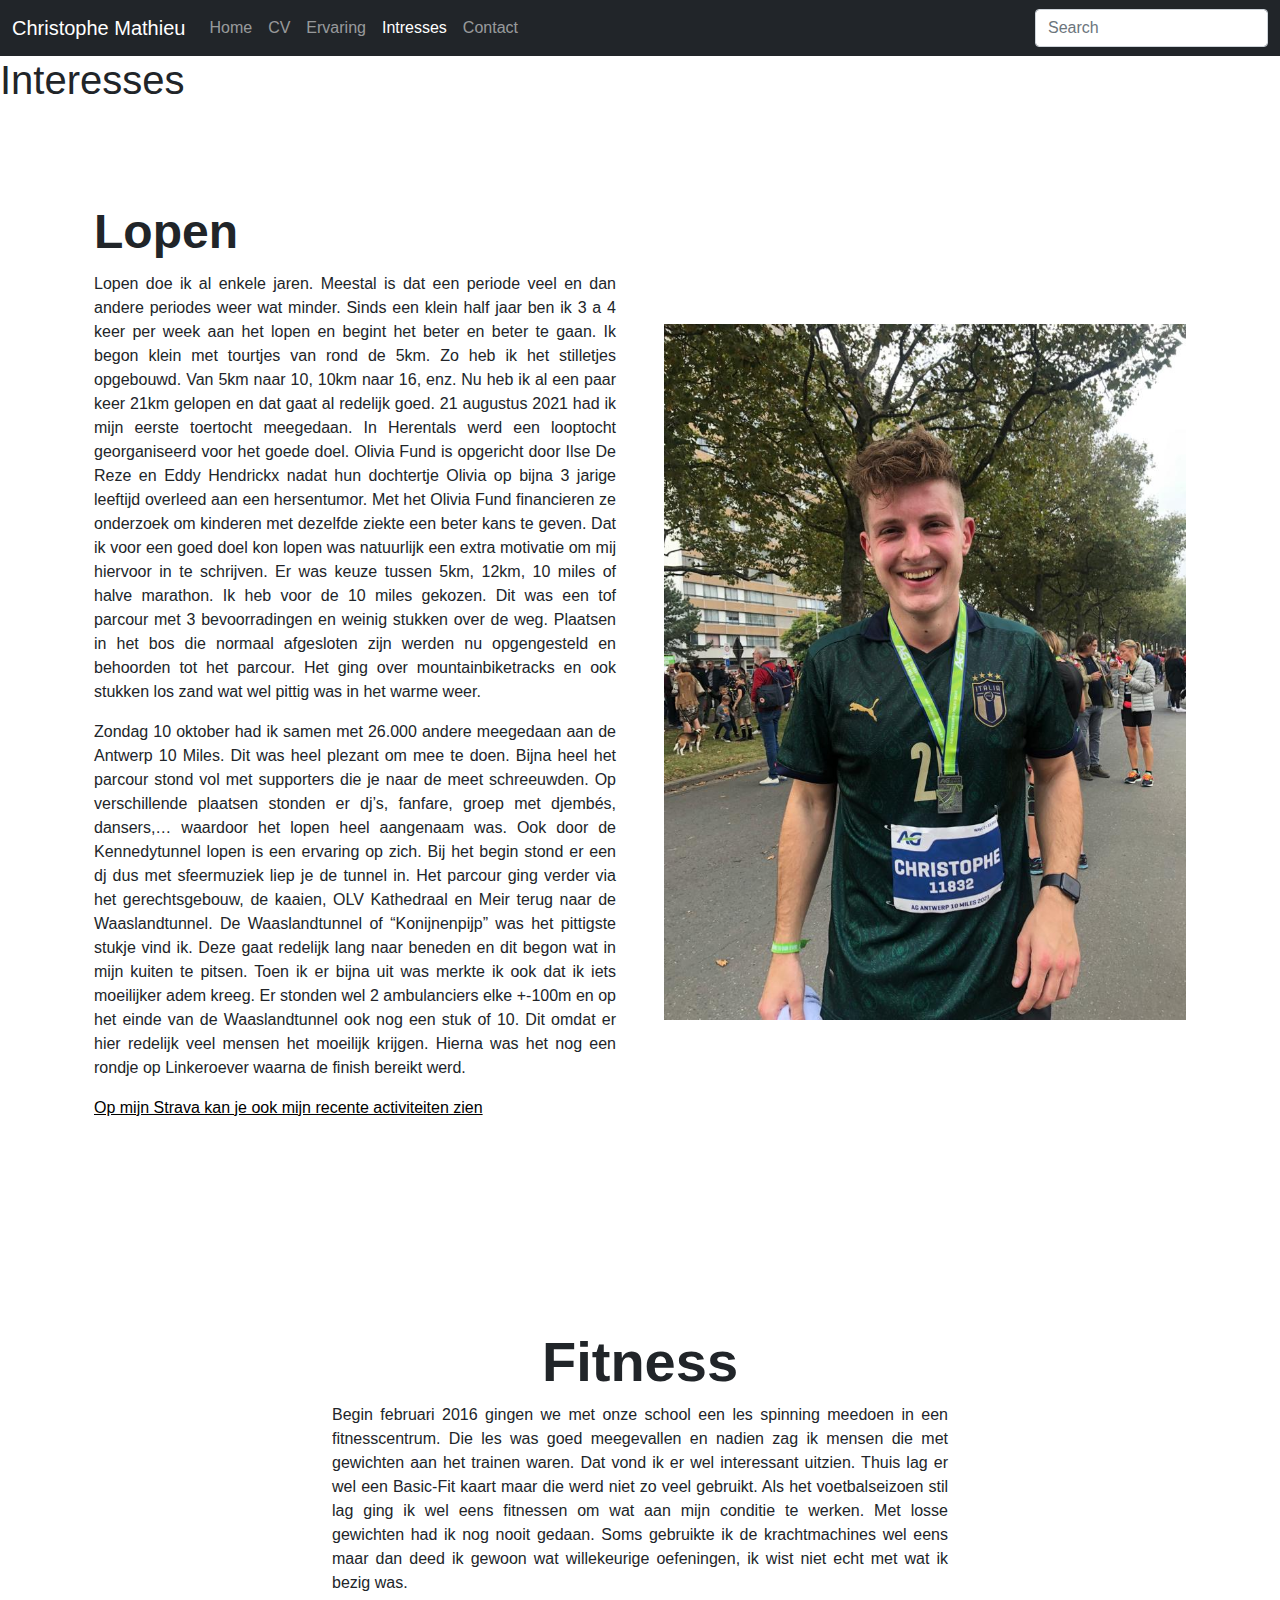
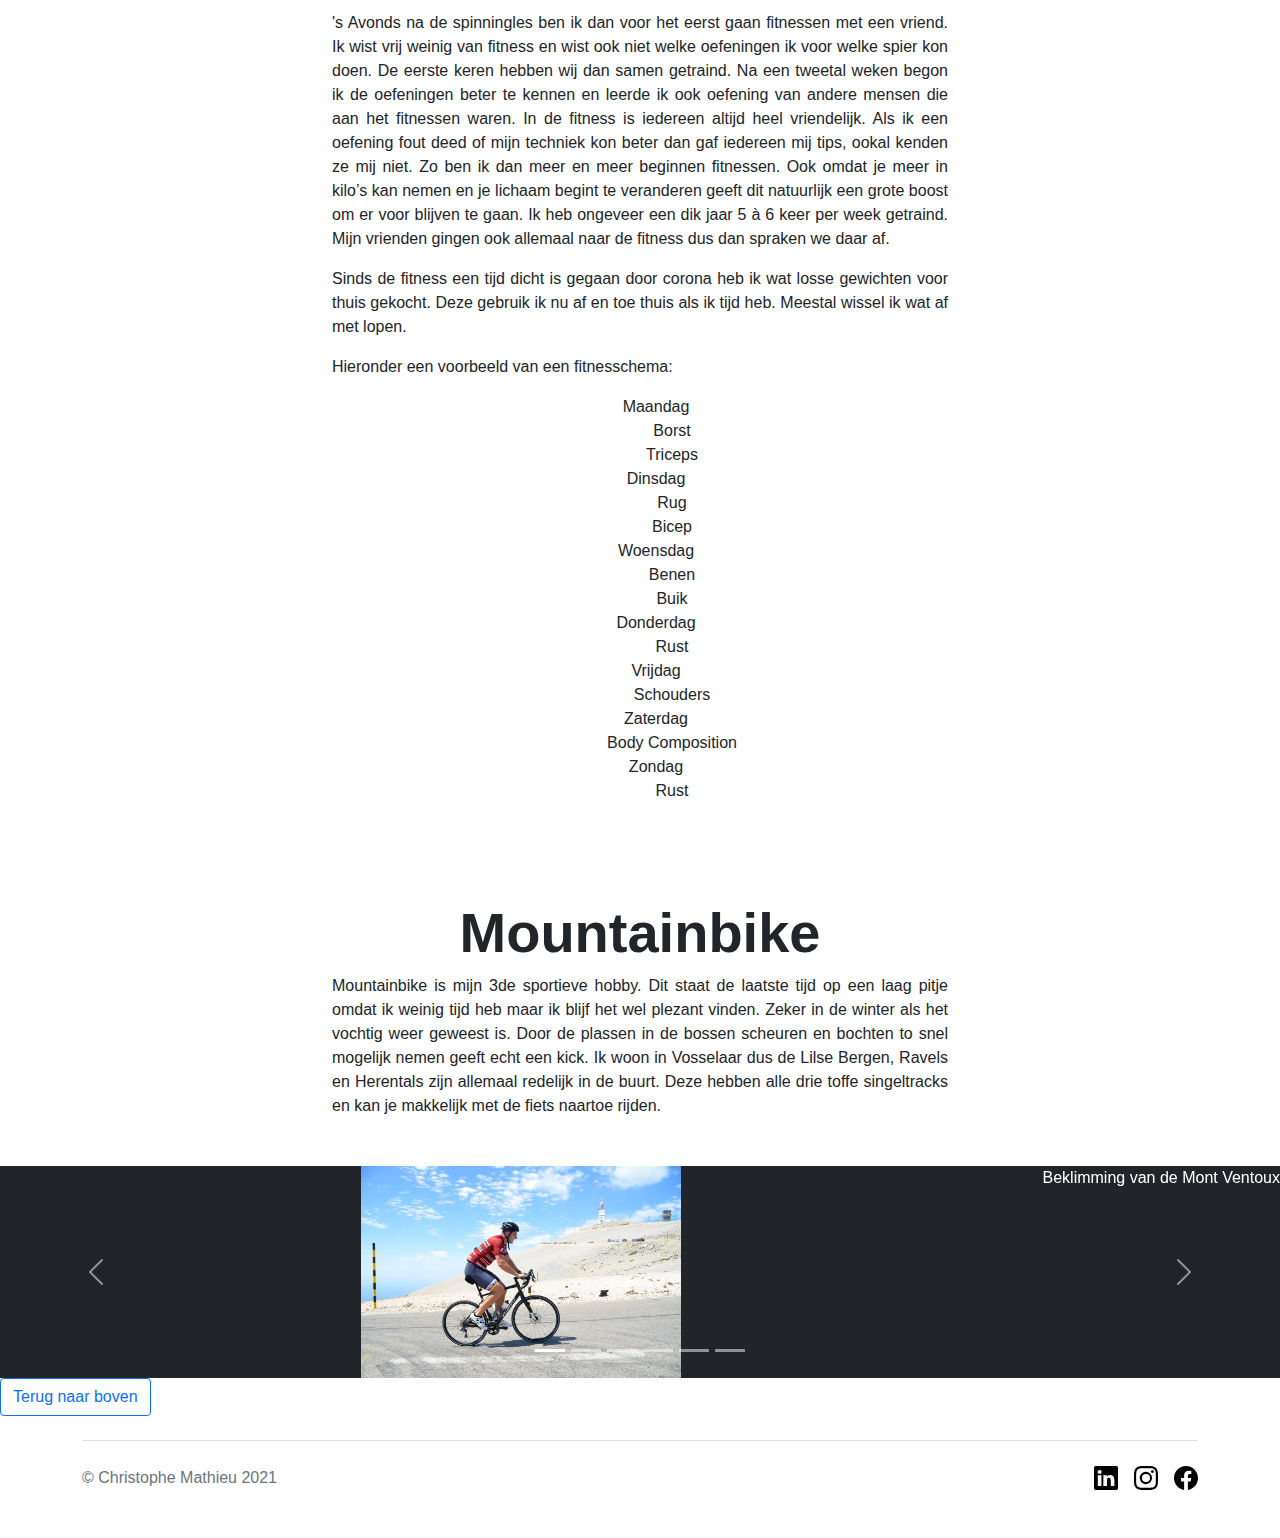
<file: Opdracht 3 Project 2 Christophe Mathieu/root/interesses.html>
<!DOCTYPE html>
<html lang="nl">

<head>
    <title>Christophe Mathieu</title>
    <meta charset="UTF-8">
    <link rel="icon" type="image/png" href="favicon.ico" />
    <link rel="stylesheet" type="text/css" href="../css/stijlproject.css">
    <link rel="stylesheet" type="text/css" href="../css/bootstrap.css">
</head>

<body>
    <svg xmlns="http://www.w3.org/2000/svg" style="display: none;">
        <symbol id="bootstrap" viewBox="0 0 118 94">
            <title>Bootstrap</title>
            <path fill-rule="evenodd" clip-rule="evenodd"
                d="M24.509 0c-6.733 0-11.715 5.893-11.492 12.284.214 6.14-.064 14.092-2.066 20.577C8.943 39.365 5.547 43.485 0 44.014v5.972c5.547.529 8.943 4.649 10.951 11.153 2.002 6.485 2.28 14.437 2.066 20.577C12.794 88.106 17.776 94 24.51 94H93.5c6.733 0 11.714-5.893 11.491-12.284-.214-6.14.064-14.092 2.066-20.577 2.009-6.504 5.396-10.624 10.943-11.153v-5.972c-5.547-.529-8.934-4.649-10.943-11.153-2.002-6.484-2.28-14.437-2.066-20.577C105.214 5.894 100.233 0 93.5 0H24.508zM80 57.863C80 66.663 73.436 72 62.543 72H44a2 2 0 01-2-2V24a2 2 0 012-2h18.437c9.083 0 15.044 4.92 15.044 12.474 0 5.302-4.01 10.049-9.119 10.88v.277C75.317 46.394 80 51.21 80 57.863zM60.521 28.34H49.948v14.934h8.905c6.884 0 10.68-2.772 10.68-7.727 0-4.643-3.264-7.207-9.012-7.207zM49.948 49.2v16.458H60.91c7.167 0 10.964-2.876 10.964-8.281 0-5.406-3.903-8.178-11.425-8.178H49.948z">
            </path>
        </symbol>
        <symbol id="facebook" viewBox="0 0 16 16">
            <path
                d="M16 8.049c0-4.446-3.582-8.05-8-8.05C3.58 0-.002 3.603-.002 8.05c0 4.017 2.926 7.347 6.75 7.951v-5.625h-2.03V8.05H6.75V6.275c0-2.017 1.195-3.131 3.022-3.131.876 0 1.791.157 1.791.157v1.98h-1.009c-.993 0-1.303.621-1.303 1.258v1.51h2.218l-.354 2.326H9.25V16c3.824-.604 6.75-3.934 6.75-7.951z" />
        </symbol>
        <symbol id="instagram" viewBox="0 0 16 16">
            <path
                d="M8 0C5.829 0 5.556.01 4.703.048 3.85.088 3.269.222 2.76.42a3.917 3.917 0 0 0-1.417.923A3.927 3.927 0 0 0 .42 2.76C.222 3.268.087 3.85.048 4.7.01 5.555 0 5.827 0 8.001c0 2.172.01 2.444.048 3.297.04.852.174 1.433.372 1.942.205.526.478.972.923 1.417.444.445.89.719 1.416.923.51.198 1.09.333 1.942.372C5.555 15.99 5.827 16 8 16s2.444-.01 3.298-.048c.851-.04 1.434-.174 1.943-.372a3.916 3.916 0 0 0 1.416-.923c.445-.445.718-.891.923-1.417.197-.509.332-1.09.372-1.942C15.99 10.445 16 10.173 16 8s-.01-2.445-.048-3.299c-.04-.851-.175-1.433-.372-1.941a3.926 3.926 0 0 0-.923-1.417A3.911 3.911 0 0 0 13.24.42c-.51-.198-1.092-.333-1.943-.372C10.443.01 10.172 0 7.998 0h.003zm-.717 1.442h.718c2.136 0 2.389.007 3.232.046.78.035 1.204.166 1.486.275.373.145.64.319.92.599.28.28.453.546.598.92.11.281.24.705.275 1.485.039.843.047 1.096.047 3.231s-.008 2.389-.047 3.232c-.035.78-.166 1.203-.275 1.485a2.47 2.47 0 0 1-.599.919c-.28.28-.546.453-.92.598-.28.11-.704.24-1.485.276-.843.038-1.096.047-3.232.047s-2.39-.009-3.233-.047c-.78-.036-1.203-.166-1.485-.276a2.478 2.478 0 0 1-.92-.598 2.48 2.48 0 0 1-.6-.92c-.109-.281-.24-.705-.275-1.485-.038-.843-.046-1.096-.046-3.233 0-2.136.008-2.388.046-3.231.036-.78.166-1.204.276-1.486.145-.373.319-.64.599-.92.28-.28.546-.453.92-.598.282-.11.705-.24 1.485-.276.738-.034 1.024-.044 2.515-.045v.002zm4.988 1.328a.96.96 0 1 0 0 1.92.96.96 0 0 0 0-1.92zm-4.27 1.122a4.109 4.109 0 1 0 0 8.217 4.109 4.109 0 0 0 0-8.217zm0 1.441a2.667 2.667 0 1 1 0 5.334 2.667 2.667 0 0 1 0-5.334z" />
        </symbol>
        <symbol id="linkedin" viewBox="0 0 16 16">
            <path
                d="M0 1.146C0 .513.526 0 1.175 0h13.65C15.474 0 16 .513 16 1.146v13.708c0 .633-.526 1.146-1.175 1.146H1.175C.526 16 0 15.487 0 14.854V1.146zm4.943 12.248V6.169H2.542v7.225h2.401zm-1.2-8.212c.837 0 1.358-.554 1.358-1.248-.015-.709-.52-1.248-1.342-1.248-.822 0-1.359.54-1.359 1.248 0 .694.521 1.248 1.327 1.248h.016zm4.908 8.212V9.359c0-.216.016-.432.08-.586.173-.431.568-.878 1.232-.878.869 0 1.216.662 1.216 1.634v3.865h2.401V9.25c0-2.22-1.184-3.252-2.764-3.252-1.274 0-1.845.7-2.165 1.193v.025h-.016a5.54 5.54 0 0 1 .016-.025V6.169h-2.4c.03.678 0 7.225 0 7.225h2.4z" />
        </symbol>
    </svg>

    <a id="top"></a>
    <div class="sticky-top">
        <nav class="navbar navbar-expand-md navbar-dark bg-dark" aria-label="Fourth navbar example">
            <div class="container-fluid">
                <a class="navbar-brand" href="#">Christophe Mathieu</a>
                <button class="navbar-toggler" type="button" data-bs-toggle="collapse"
                    data-bs-target="#navbarsExample04" aria-controls="navbarsExample04" aria-expanded="false"
                    aria-label="Toggle navigation">
                    <span class="navbar-toggler-icon"></span>
                </button>

                <div class="collapse navbar-collapse" id="navbarsExample04">
                    <ul class="navbar-nav me-auto mb-2 mb-md-0">
                        <li class="nav-item">
                            <a class="nav-link" href="index.html">Home</a>
                        </li>
                        <li class="nav-item">
                            <a class="nav-link" href="cv.html">CV</a>
                        </li>
                        <li class="nav-item">
                            <a class="nav-link" href="ervaring.html">Ervaring</a>
                        </li>
                        <li class="nav-item">
                            <a class="nav-link active" aria-current="page" href="interesses.html">Intresses</a>
                        </li>
                        <li class="nav-item">
                            <a class="nav-link" href="contact.html">Contact</a>
                        </li>

                    </ul>
                    <form>
                        <input class="form-control" type="text" placeholder="Search" aria-label="Search">
                    </form>
                </div>
            </div>
        </nav>
    </div>

    <h1>Interesses</h1>
    <div class="container col-xxl-8 px-4 py-5">
        <div class="row flex-lg-row-reverse align-items-center g-5 py-5">
            <div class="col-10 col-sm-8 col-lg-6">
                <img src="../images/10miles.jpg" class="d-block mx-lg-auto img-fluid" alt="Bootstrap Themes" width="700"
                    height="500" loading="lazy">
            </div>
            <div class="col-lg-6">
                <h1 class="display-5 fw-bold lh-1 mb-3">Lopen</h1>
                <p>Lopen doe ik al enkele jaren. Meestal is dat een periode veel en dan andere periodes
                    weer wat minder. Sinds
                    een klein half jaar ben ik 3 a 4 keer per week aan het lopen en begint het beter en beter te gaan.
                    Ik begon
                    klein met tourtjes van rond de 5km. Zo heb ik het stilletjes opgebouwd. Van 5km naar 10, 10km naar
                    16, enz.
                    Nu heb ik al een paar keer 21km gelopen en dat gaat al redelijk goed. 21 augustus 2021 had ik mijn
                    eerste
                    toertocht meegedaan. In Herentals werd een looptocht georganiseerd voor het goede doel. Olivia Fund
                    is
                    opgericht door Ilse De Reze en Eddy Hendrickx nadat hun dochtertje Olivia op bijna 3 jarige leeftijd
                    overleed aan een hersentumor. Met het Olivia Fund financieren ze onderzoek om kinderen met dezelfde
                    ziekte
                    een beter kans te geven. Dat ik voor een goed doel kon lopen was natuurlijk een extra motivatie om
                    mij
                    hiervoor in te schrijven. Er was keuze tussen 5km, 12km, 10 miles of halve marathon. Ik heb voor de
                    10 miles
                    gekozen. Dit was een tof parcour met 3 bevoorradingen en weinig stukken over de weg. Plaatsen in het
                    bos die
                    normaal afgesloten zijn werden nu opgengesteld en behoorden tot het parcour. Het ging over
                    mountainbiketracks en ook stukken los zand wat wel pittig was in het warme weer.</p>
                <p>Zondag 10 oktober had ik samen met 26.000 andere meegedaan aan de Antwerp 10 Miles. Dit
                    was heel plezant om
                    mee te doen. Bijna heel het parcour stond vol met supporters die je naar de meet schreeuwden. Op
                    verschillende plaatsen stonden er dj’s, fanfare, groep met djembés, dansers,… waardoor het lopen
                    heel
                    aangenaam was. Ook door de Kennedytunnel lopen is een ervaring op zich. Bij het begin stond er een
                    dj dus
                    met sfeermuziek liep je de tunnel in. Het parcour ging verder via het gerechtsgebouw, de kaaien, OLV
                    Kathedraal en Meir terug naar de Waaslandtunnel. De Waaslandtunnel of “Konijnenpijp” was het
                    pittigste
                    stukje vind ik. Deze gaat redelijk lang naar beneden en dit begon wat in mijn kuiten te pitsen. Toen
                    ik er
                    bijna uit was merkte ik ook dat ik iets moeilijker adem kreeg. Er stonden wel 2 ambulanciers elke
                    +-100m en
                    op het einde van de Waaslandtunnel ook nog een stuk of 10. Dit omdat er hier redelijk veel mensen
                    het
                    moeilijk krijgen. Hierna was het nog een rondje op Linkeroever waarna de finish bereikt werd.</p>
                <p><a href="https://www.strava.com/athletes/90051932" target="_blank">Op mijn Strava kan je
                        ook mijn recente
                        activiteiten zien</a></p>
            </div>
        </div>
    </div>
    <div class="px-4 pt-5 my-5 text-center ">
        <h1 class="display-4 fw-bold">Fitness</h1>
        <div class="col-lg-6 mx-auto">
            <p>Begin februari 2016 gingen we met onze school een les spinning meedoen in een
                fitnesscentrum. Die les was
                goed
                meegevallen en nadien zag ik mensen die met gewichten aan het trainen waren. Dat vond ik er wel
                interessant
                uitzien. Thuis lag er wel een Basic-Fit kaart maar die werd niet zo veel gebruikt. Als het
                voetbalseizoen stil
                lag ging ik wel eens fitnessen om wat aan mijn conditie te werken. Met losse gewichten had ik
                nog nooit
                gedaan.
                Soms gebruikte ik de krachtmachines wel eens maar dan deed ik gewoon wat willekeurige
                oefeningen, ik
                wist niet
                echt met wat ik bezig was.</p>
            <p>'s Avonds na de spinningles ben ik dan voor het eerst gaan fitnessen met een
                vriend. Ik wist vrij weinig
                van
                fitness en wist ook niet welke oefeningen ik voor welke spier kon doen. De eerste keren hebben
                wij dan
                samen
                getraind. Na een tweetal weken begon ik de oefeningen beter te kennen en leerde ik ook oefening
                van
                andere
                mensen die aan het fitnessen waren. In de fitness is iedereen altijd heel vriendelijk. Als ik
                een
                oefening fout
                deed of mijn techniek kon beter dan gaf iedereen mij tips, ookal kenden ze mij niet. Zo ben ik
                dan meer
                en meer
                beginnen fitnessen. Ook omdat je meer in kilo’s kan nemen en je lichaam begint te veranderen
                geeft dit
                natuurlijk een grote boost om er voor blijven te gaan. Ik heb ongeveer een dik jaar 5 à 6 keer
                per week
                getraind. Mijn vrienden gingen ook allemaal naar de fitness dus dan spraken we daar af.</p>
            <p>Sinds de fitness een tijd dicht is gegaan door corona heb ik wat losse
                gewichten voor thuis gekocht. Deze
                gebruik
                ik nu af en toe thuis als ik tijd heb. Meestal wissel ik wat af met lopen.</p>
            <p>Hieronder een voorbeeld van een fitnesschema:
            </p>
            <ul>
                <li>Maandag
                    <ul>
                        <li>Borst</li>
                        <li>Triceps</li>
                    </ul>
                </li>
                <li>Dinsdag
                    <ul>
                        <li>Rug</li>
                        <li>Bicep</li>
                    </ul>
                </li>
                <li>Woensdag
                    <ul>
                        <li>Benen</li>
                        <li>Buik</li>
                    </ul>
                </li>
                <li>Donderdag
                    <ul>
                        <li>Rust</li>
                    </ul>
                </li>
                <li>Vrijdag
                    <ul>
                        <li>Schouders</li>
                    </ul>
                </li>
                <li>Zaterdag
                    <ul>
                        <li>Body Composition</li>
                    </ul>
                </li>
                <li>Zondag
                    <ul>
                        <li>Rust</li>
                    </ul>
                </li>
            </ul>
        </div>
    </div>
    <div class="px-4 pt-5 my-5 text-center">
        <h1 class="display-4 fw-bold">Mountainbike</h1>
        <div class="col-lg-6 mx-auto">
            <p>Mountainbike is mijn 3de sportieve hobby. Dit staat de laatste tijd op een laag pitje
                omdat ik weinig
                tijd heb
                maar ik blijf het wel plezant vinden. Zeker in de winter als het vochtig weer geweest is. Door de
                plassen in de
                bossen scheuren en bochten to snel mogelijk nemen geeft echt een kick. Ik woon in Vosselaar dus de Lilse
                Bergen,
                Ravels en Herentals zijn allemaal redelijk in de buurt. Deze hebben alle drie toffe singeltracks en kan
                je
                makkelijk met de fiets naartoe rijden.</p>
        </div>

    </div>
    <div id="carouselExampleIndicators" class="carousel slide" data-bs-ride="carousel">
        <div class="carousel-indicators">
            <button type="button" data-bs-target="#carouselExampleIndicators" data-bs-slide-to="0" class="active"
                aria-current="true" aria-label="Slide 1"></button>
            <button type="button" data-bs-target="#carouselExampleIndicators" data-bs-slide-to="1"
                aria-label="Slide 2"></button>
            <button type="button" data-bs-target="#carouselExampleIndicators" data-bs-slide-to="2"
                aria-label="Slide 3"></button>
            <button type="button" data-bs-target="#carouselExampleIndicators" data-bs-slide-to="3"
                aria-label="Slide 4"></button>
            <button type="button" data-bs-target="#carouselExampleIndicators" data-bs-slide-to="4"
                aria-label="Slide 5"></button>
            <button type="button" data-bs-target="#carouselExampleIndicators" data-bs-slide-to="5"
                aria-label="Slide 6"></button>
        </div>
        <div class="carousel-inner">
            <div class="carousel-item active">
                <img src="../images/ventoux.jpg" class="d-block w-100" alt="Ventoux">
                <p>Beklimming van de Mont Ventoux</p>
            </div>
            <div class="carousel-item">
                <img src="../images/10miles2.jfif" class="d-block w-100" alt="10miles">
                <p>Antwerp 10 miles finishfoto</p>
            </div>
            <div class="carousel-item">
                <img src="../images/canyon.jpg" class="d-block w-100" alt="canyon">
                <p>Mijn Canyon mountainbike</p>
            </div>
            <div class="carousel-item">
                <img src="../images/ventoux2.jpg" class="d-block w-100" alt="Ventoux2">
                <p>Beklimming van de Mont Ventoux met papa</p>
            </div>
            <div class="carousel-item">
                <img src="../images/nazare.jpg" class="d-block w-100" alt="nazare">
                <p>Hobby waar ik vaak naar kijk, surfen</p>
            </div>
            <div class="carousel-item">
                <img src="../images/ajax.jpg" class="d-block w-100" alt="ajax">
                <p>Ajax, favoriete ploeg</p>
            </div>
        </div>
        <button class="carousel-control-prev" type="button" data-bs-target="#carouselExampleIndicators"
            data-bs-slide="prev">
            <span class="carousel-control-prev-icon" aria-hidden="true"></span>
            <span class="visually-hidden">Previous</span>
        </button>
        <button class="carousel-control-next" type="button" data-bs-target="#carouselExampleIndicators"
            data-bs-slide="next">
            <span class="carousel-control-next-icon" aria-hidden="true"></span>
            <span class="visually-hidden">Next</span>
        </button>
    </div>
    <section>
        <h4><a class="btn btn-outline-primary" href="#top">Terug naar boven</a></h4>
    </section>
    <div class="b-example-divider"></div>

    <div class="container">
        <footer class="d-flex flex-wrap justify-content-between align-items-center py-4 my-4 border-top">
            <div class="col-md-4 d-flex align-items-center">

                <span class="text-muted">&copy; Christophe Mathieu 2021</span>
            </div>

            <ul class="nav col-md-4 justify-content-end list-unstyled d-flex">
                <li class="ms-3"><a class="text-muted" href="https://www.linkedin.com/in/christophe-mathieu-553378223/"
                        target="_blank"><svg class="bi" width="24" height="24">
                            <use xlink:href="#linkedin" />
                        </svg></a></li>
                <li class="ms-3"><a class="text-muted" href="https://www.instagram.com/mathieuchris_/"
                        target="_blank"><svg class=" bi" width="24" height="24">
                            <use xlink:href="#instagram" />
                        </svg>
                    </a></li>
                <li class="ms-3"><a class="text-muted" href="https://www.facebook.com/christophe.mathieu.75839/"
                        target="_blank"><svg class=" bi" width="24" height="24">
                            <use xlink:href="#facebook" />
                        </svg>
                    </a></li>
            </ul>
        </footer>
    </div>
    <script src="../js/bootstrap.bundle.js"></script>
</body>

</html>
</file>
<file: css/stijlproject.css>
*{
    font-family: helvetica, sans-serif;
    /* background-color: #fafafa; */
    box-sizing: border-box;
}
p {
  margin: 0px;
  text-align: justify;
}
.carousel-inner{
  color: white;
}
table{
    border: solid 1px;
    padding: 0px;
}
li{
  list-style-type: none;
}
section>img{
  width:350px;
}
.card img{
  height: 270px;
}
.column{
  float: left;
  width: 33%;
  padding: 0 10px;
}
.row {
  margin: 0 -5px;
}
.row:after {
  content: "";
  display: table;
  clear: both;
}
.card {
  box-shadow: 0 4px 8px 0 rgba(0, 0, 0, 0.2);
  padding: 16px;
  text-align: center;
  background-color: #f1f1f1;
}
@media screen and (max-width: 600px) {
  .column {
    width: 100%;
    display: block;
    margin-bottom: 20px;
  }
}
.get-in-touch {
    max-width: 800px;
    margin: 50px auto;
    position: relative;
  }
  .get-in-touch .title {
    text-align: center;
    text-transform: uppercase;
    letter-spacing: 3px;
    font-size: 3.2em;
    line-height: 48px;
    padding-bottom: 48px;
       color: rgba(var(--bs-dark-rgb));
      background: rgba(var(--bs-dark-rgb)) !important;
      -webkit-background-clip: text !important;
      -webkit-text-fill-color: transparent !important;
  }
  .navbar-form input, .form-inline input {
    width:auto;
  }
  .contact-form .form-field {
    position: relative;
    margin: 32px 0;
  }
  .contact-form .input-text {
    display: block;
    width: 100%;
    height: 36px;
    border-width: 0 0 2px 0;
    border-color: lightgrey;
    font-size: 18px;
    line-height: 26px;
    font-weight: 400;
  }
  .contact-form .input-text:focus {
    outline: none;
  }
  .contact-form .input-text:focus + .label,
  .contact-form .input-text.not-empty + .label {
    -webkit-transform: translateY(-24px);
            transform: translateY(-24px);
  }
  .contact-form .label {
    position: absolute;
    left: 20px;
    bottom: 11px;
    font-size: 18px;
    line-height: 26px;
    font-weight: 400;
    color: rgba(var(--bs-dark-rgb));
    cursor: text;
    transition: -webkit-transform .2s ease-in-out;
    transition: transform .2s ease-in-out;
    transition: transform .2s ease-in-out, 
    -webkit-transform .2s ease-in-out;
  }
  .contact-form .submit-btn {
    display: inline-block;
    background-color: #000;
     background-image: rgba(var(--bs-dark-rgb));
    color: #fff;
    text-transform: uppercase;
    letter-spacing: 2px;
    font-size: 16px;
    padding: 8px 16px;
    border: none;
    width:200px;
    cursor: pointer;
  }
  .bs-calltoaction{
    position: relative;
    width:auto;
    padding: 15px 25px;
    border: 1px solid black;
    margin-top: 10px;
    margin-bottom: 10px;
    border-radius: 5px;
}

    .bs-calltoaction > .row{
        display:table;
        width: calc(100% + 30px);
    }
     
        .bs-calltoaction > .row > [class^="col-"],
        .bs-calltoaction > .row > [class*=" col-"]{
            float:none;
            display:table-cell;
            vertical-align:middle;
        }

            .cta-contents{
                padding-top: 10px;
                padding-bottom: 10px;
            }

                .cta-title{
                    margin: 0 auto 15px;
                    padding: 0;
                }

                .cta-desc{
                    padding: 0;
                }

                .cta-desc p:last-child{
                    margin-bottom: 0;
                }

            .cta-button{
                padding-top: 10px;
                padding-bottom: 10px;
            }

@media (max-width: 991px){
    .bs-calltoaction > .row{
        display:block;
        width: auto;
    }

        .bs-calltoaction > .row > [class^="col-"],
        .bs-calltoaction > .row > [class*=" col-"]{
            float:none;
            display:block;
            vertical-align:middle;
            position: relative;
        }

        .cta-contents{
            text-align: center;
        }
}
.bs-calltoaction.bs-calltoaction-default{
    color: #333;
    background-color: #fff;
    border-color: #ccc;
}

.bs-calltoaction.bs-calltoaction-primary{
    color: #fff;
    background-color: #337ab7;
    border-color: #2e6da4;
}

.bs-calltoaction.bs-calltoaction-info{
    color: #fff;
    background-color: #5bc0de;
    border-color: #46b8da;
}

.bs-calltoaction.bs-calltoaction-success{
    color: #fff;
    background-color: #5cb85c;
    border-color: #4cae4c;
}

.bs-calltoaction.bs-calltoaction-warning{
    color: #fff;
    background-color: #f0ad4e;
    border-color: #eea236;
}

.bs-calltoaction.bs-calltoaction-danger{
    color: #fff;
    background-color: #d9534f;
    border-color: #d43f3a;
}

.bs-calltoaction.bs-calltoaction-primary .cta-button .btn,
.bs-calltoaction.bs-calltoaction-info .cta-button .btn,
.bs-calltoaction.bs-calltoaction-success .cta-button .btn,
.bs-calltoaction.bs-calltoaction-warning .cta-button .btn,
.bs-calltoaction.bs-calltoaction-danger .cta-button .btn{
    border-color:#fff;
}
.as-cta-full-gradient {
	background-color: #222;
	background-image: linear-gradient(135deg, #444 0, #222 100%);
}
.as-cta-full-gradient .as-cta-desc h2,
.as-cta-full-gradient .as-cta-desc p {
	color: #fff;
}

@media (max-width: 767px) {
  .carousel-inner .carousel-item > div {
      display: none;
  }
  .carousel-inner .carousel-item > div:first-child {
      display: block;
  }
}

.carousel-inner .carousel-item.active,
.carousel-inner .carousel-item-next,
.carousel-inner .carousel-item-prev {
  display: flex;
}

/* medium and up screens */
@media (min-width: 768px) {
  
  .carousel-inner .carousel-item-end.active,
  .carousel-inner .carousel-item-next {
    transform: translateX(25%);
  }
  
  .carousel-inner .carousel-item-start.active, 
  .carousel-inner .carousel-item-prev {
    transform: translateX(-25%);
  }
}

.carousel-inner .carousel-item-end,
.carousel-inner .carousel-item-start { 
transform: translateX(0);
}
</file>
<file: Opdracht 3 Project 2 Christophe Mathieu/css/stijlproject.css>
*{
    font-family: helvetica, sans-serif;
    /* background-color: #fafafa; */
    box-sizing: border-box;
}
p {
  margin: 0px;
  text-align: justify;
}
.carousel-inner{
  color: white;
}
table{
    border: solid 1px;
    padding: 0px;
}
li{
  list-style-type: none;
}
section>img{
  width:350px;
}
.card img{
  height: 270px;
}
.column{
  float: left;
  width: 33%;
  padding: 0 10px;
}
.row {
  margin: 0 -5px;
}
.row:after {
  content: "";
  display: table;
  clear: both;
}
.card {
  box-shadow: 0 4px 8px 0 rgba(0, 0, 0, 0.2);
  padding: 16px;
  text-align: center;
  background-color: #f1f1f1;
}
@media screen and (max-width: 600px) {
  .column {
    width: 100%;
    display: block;
    margin-bottom: 20px;
  }
}
.get-in-touch {
    max-width: 800px;
    margin: 50px auto;
    position: relative;
  }
  .get-in-touch .title {
    text-align: center;
    text-transform: uppercase;
    letter-spacing: 3px;
    font-size: 3.2em;
    line-height: 48px;
    padding-bottom: 48px;
       color: rgba(var(--bs-dark-rgb));
      background: rgba(var(--bs-dark-rgb)) !important;
      -webkit-background-clip: text !important;
      -webkit-text-fill-color: transparent !important;
  }
  .navbar-form input, .form-inline input {
    width:auto;
  }
  .contact-form .form-field {
    position: relative;
    margin: 32px 0;
  }
  .contact-form .input-text {
    display: block;
    width: 100%;
    height: 36px;
    border-width: 0 0 2px 0;
    border-color: lightgrey;
    font-size: 18px;
    line-height: 26px;
    font-weight: 400;
  }
  .contact-form .input-text:focus {
    outline: none;
  }
  .contact-form .input-text:focus + .label,
  .contact-form .input-text.not-empty + .label {
    -webkit-transform: translateY(-24px);
            transform: translateY(-24px);
  }
  .contact-form .label {
    position: absolute;
    left: 20px;
    bottom: 11px;
    font-size: 18px;
    line-height: 26px;
    font-weight: 400;
    color: rgba(var(--bs-dark-rgb));
    cursor: text;
    transition: -webkit-transform .2s ease-in-out;
    transition: transform .2s ease-in-out;
    transition: transform .2s ease-in-out, 
    -webkit-transform .2s ease-in-out;
  }
  .contact-form .submit-btn {
    display: inline-block;
    background-color: #000;
     background-image: rgba(var(--bs-dark-rgb));
    color: #fff;
    text-transform: uppercase;
    letter-spacing: 2px;
    font-size: 16px;
    padding: 8px 16px;
    border: none;
    width:200px;
    cursor: pointer;
  }
  .bs-calltoaction{
    position: relative;
    width:auto;
    padding: 15px 25px;
    border: 1px solid black;
    margin-top: 10px;
    margin-bottom: 10px;
    border-radius: 5px;
}

    .bs-calltoaction > .row{
        display:table;
        width: calc(100% + 30px);
    }
     
        .bs-calltoaction > .row > [class^="col-"],
        .bs-calltoaction > .row > [class*=" col-"]{
            float:none;
            display:table-cell;
            vertical-align:middle;
        }

            .cta-contents{
                padding-top: 10px;
                padding-bottom: 10px;
            }

                .cta-title{
                    margin: 0 auto 15px;
                    padding: 0;
                }

                .cta-desc{
                    padding: 0;
                }

                .cta-desc p:last-child{
                    margin-bottom: 0;
                }

            .cta-button{
                padding-top: 10px;
                padding-bottom: 10px;
            }

@media (max-width: 991px){
    .bs-calltoaction > .row{
        display:block;
        width: auto;
    }

        .bs-calltoaction > .row > [class^="col-"],
        .bs-calltoaction > .row > [class*=" col-"]{
            float:none;
            display:block;
            vertical-align:middle;
            position: relative;
        }

        .cta-contents{
            text-align: center;
        }
}
.bs-calltoaction.bs-calltoaction-default{
    color: #333;
    background-color: #fff;
    border-color: #ccc;
}

.bs-calltoaction.bs-calltoaction-primary{
    color: #fff;
    background-color: #337ab7;
    border-color: #2e6da4;
}

.bs-calltoaction.bs-calltoaction-info{
    color: #fff;
    background-color: #5bc0de;
    border-color: #46b8da;
}

.bs-calltoaction.bs-calltoaction-success{
    color: #fff;
    background-color: #5cb85c;
    border-color: #4cae4c;
}

.bs-calltoaction.bs-calltoaction-warning{
    color: #fff;
    background-color: #f0ad4e;
    border-color: #eea236;
}

.bs-calltoaction.bs-calltoaction-danger{
    color: #fff;
    background-color: #d9534f;
    border-color: #d43f3a;
}

.bs-calltoaction.bs-calltoaction-primary .cta-button .btn,
.bs-calltoaction.bs-calltoaction-info .cta-button .btn,
.bs-calltoaction.bs-calltoaction-success .cta-button .btn,
.bs-calltoaction.bs-calltoaction-warning .cta-button .btn,
.bs-calltoaction.bs-calltoaction-danger .cta-button .btn{
    border-color:#fff;
}
.as-cta-full-gradient {
	background-color: #222;
	background-image: linear-gradient(135deg, #444 0, #222 100%);
}
.as-cta-full-gradient .as-cta-desc h2,
.as-cta-full-gradient .as-cta-desc p {
	color: #fff;
}

@media (max-width: 767px) {
  .carousel-inner .carousel-item > div {
      display: none;
  }
  .carousel-inner .carousel-item > div:first-child {
      display: block;
  }
}

.carousel-inner .carousel-item.active,
.carousel-inner .carousel-item-next,
.carousel-inner .carousel-item-prev {
  display: flex;
}

/* medium and up screens */
@media (min-width: 768px) {
  
  .carousel-inner .carousel-item-end.active,
  .carousel-inner .carousel-item-next {
    transform: translateX(25%);
  }
  
  .carousel-inner .carousel-item-start.active, 
  .carousel-inner .carousel-item-prev {
    transform: translateX(-25%);
  }
}

.carousel-inner .carousel-item-end,
.carousel-inner .carousel-item-start { 
transform: translateX(0);
}
</file>
